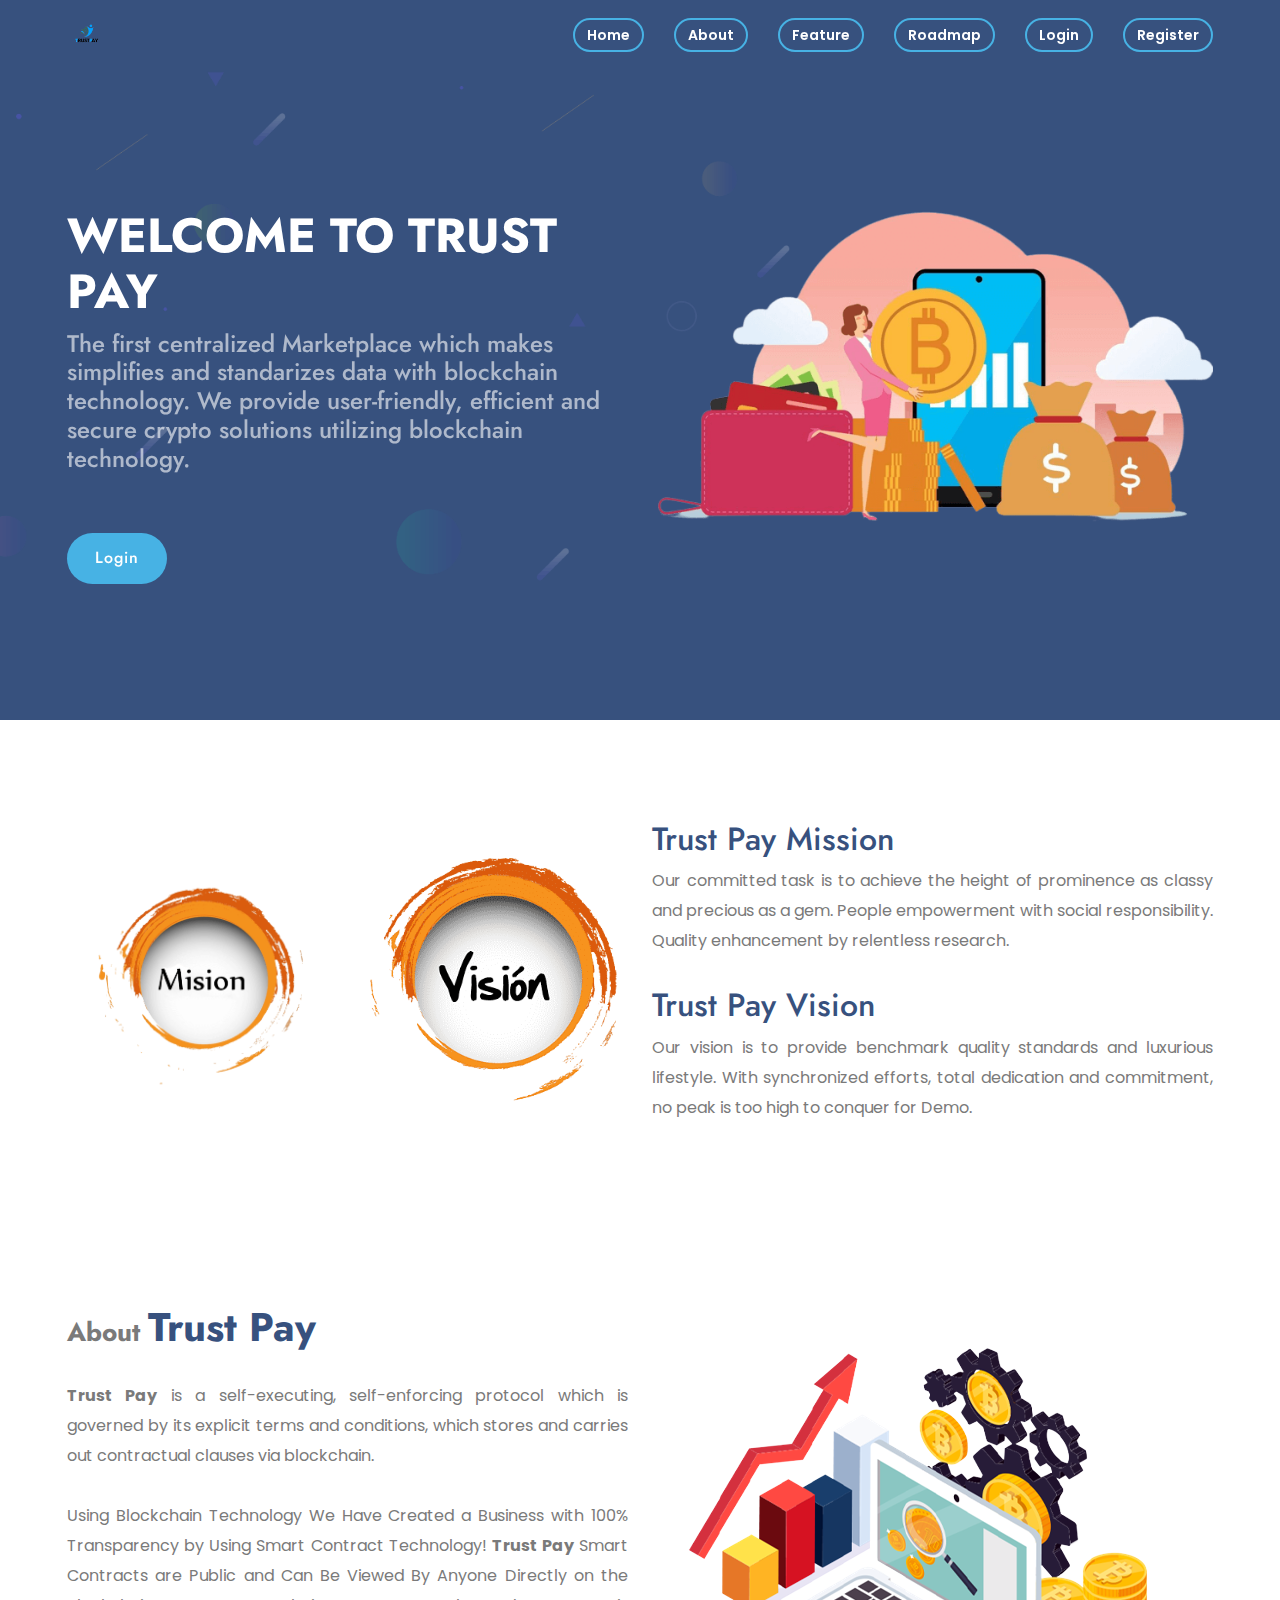
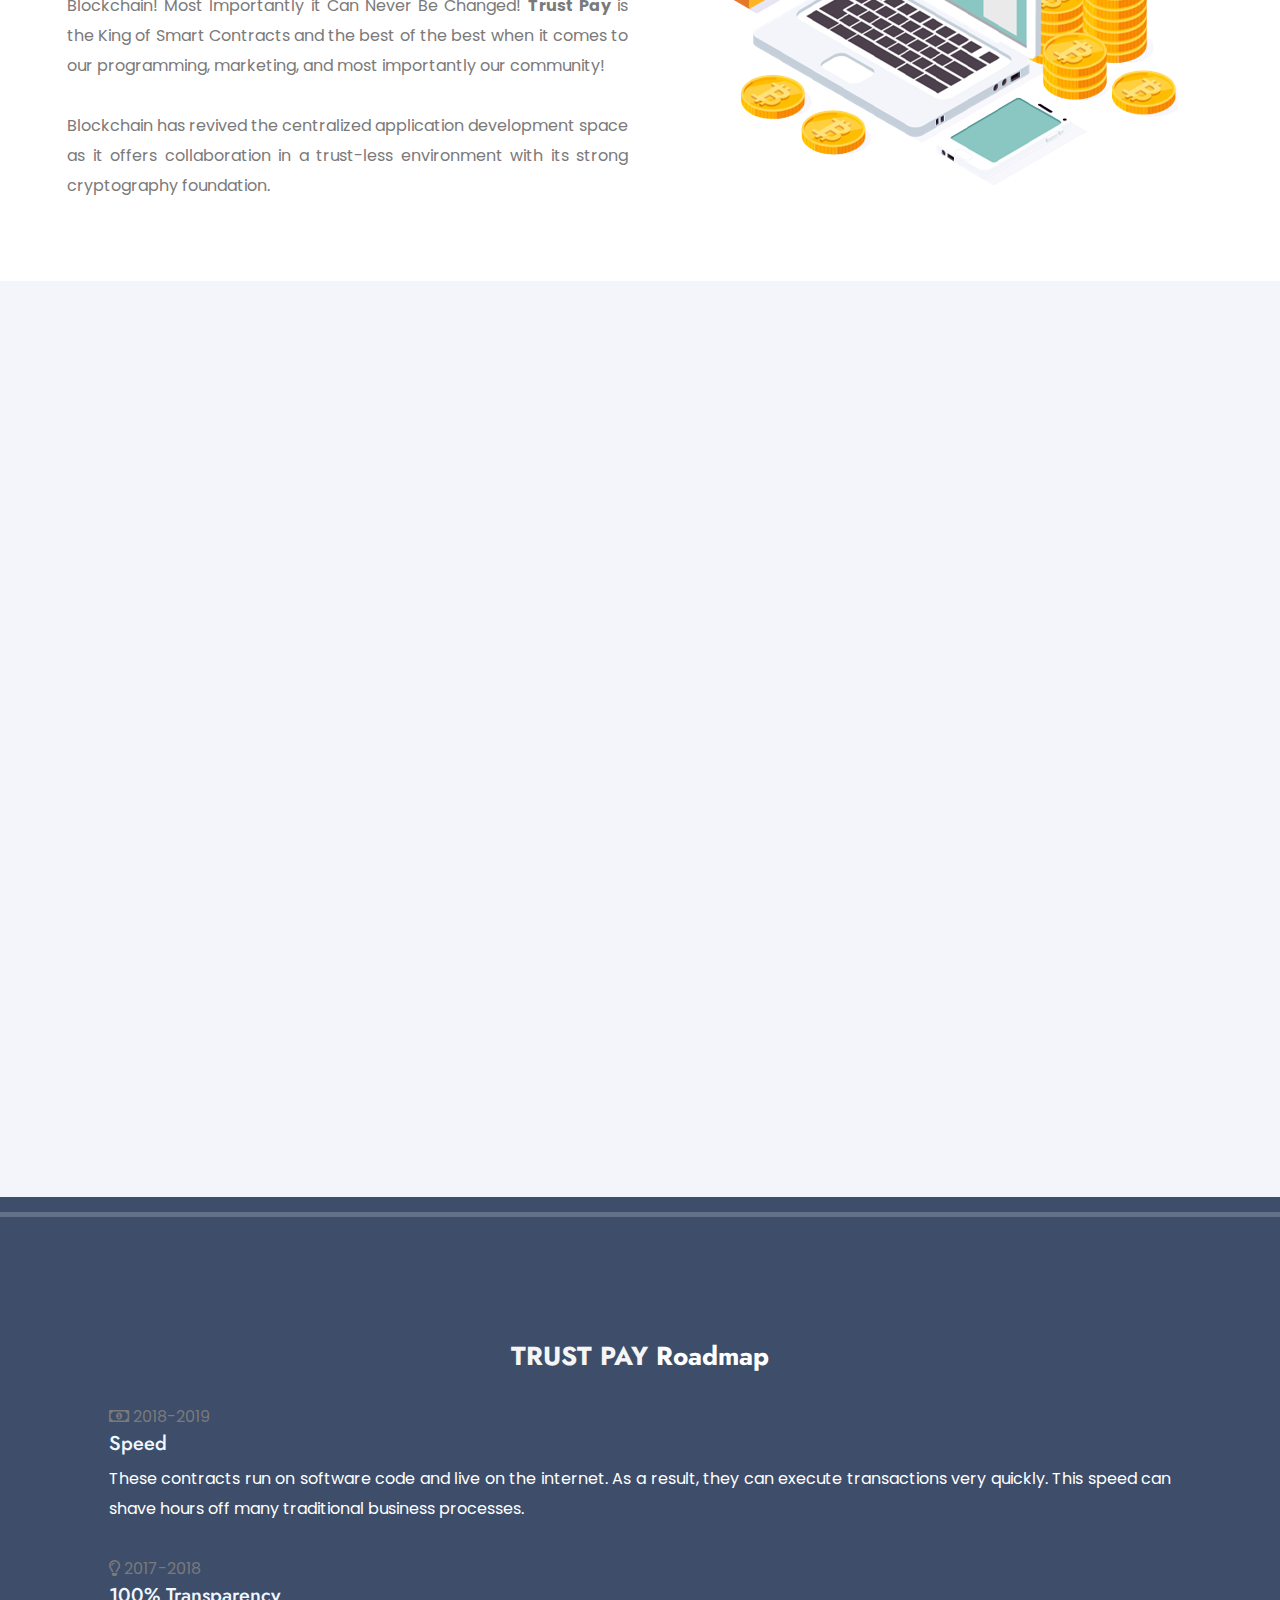
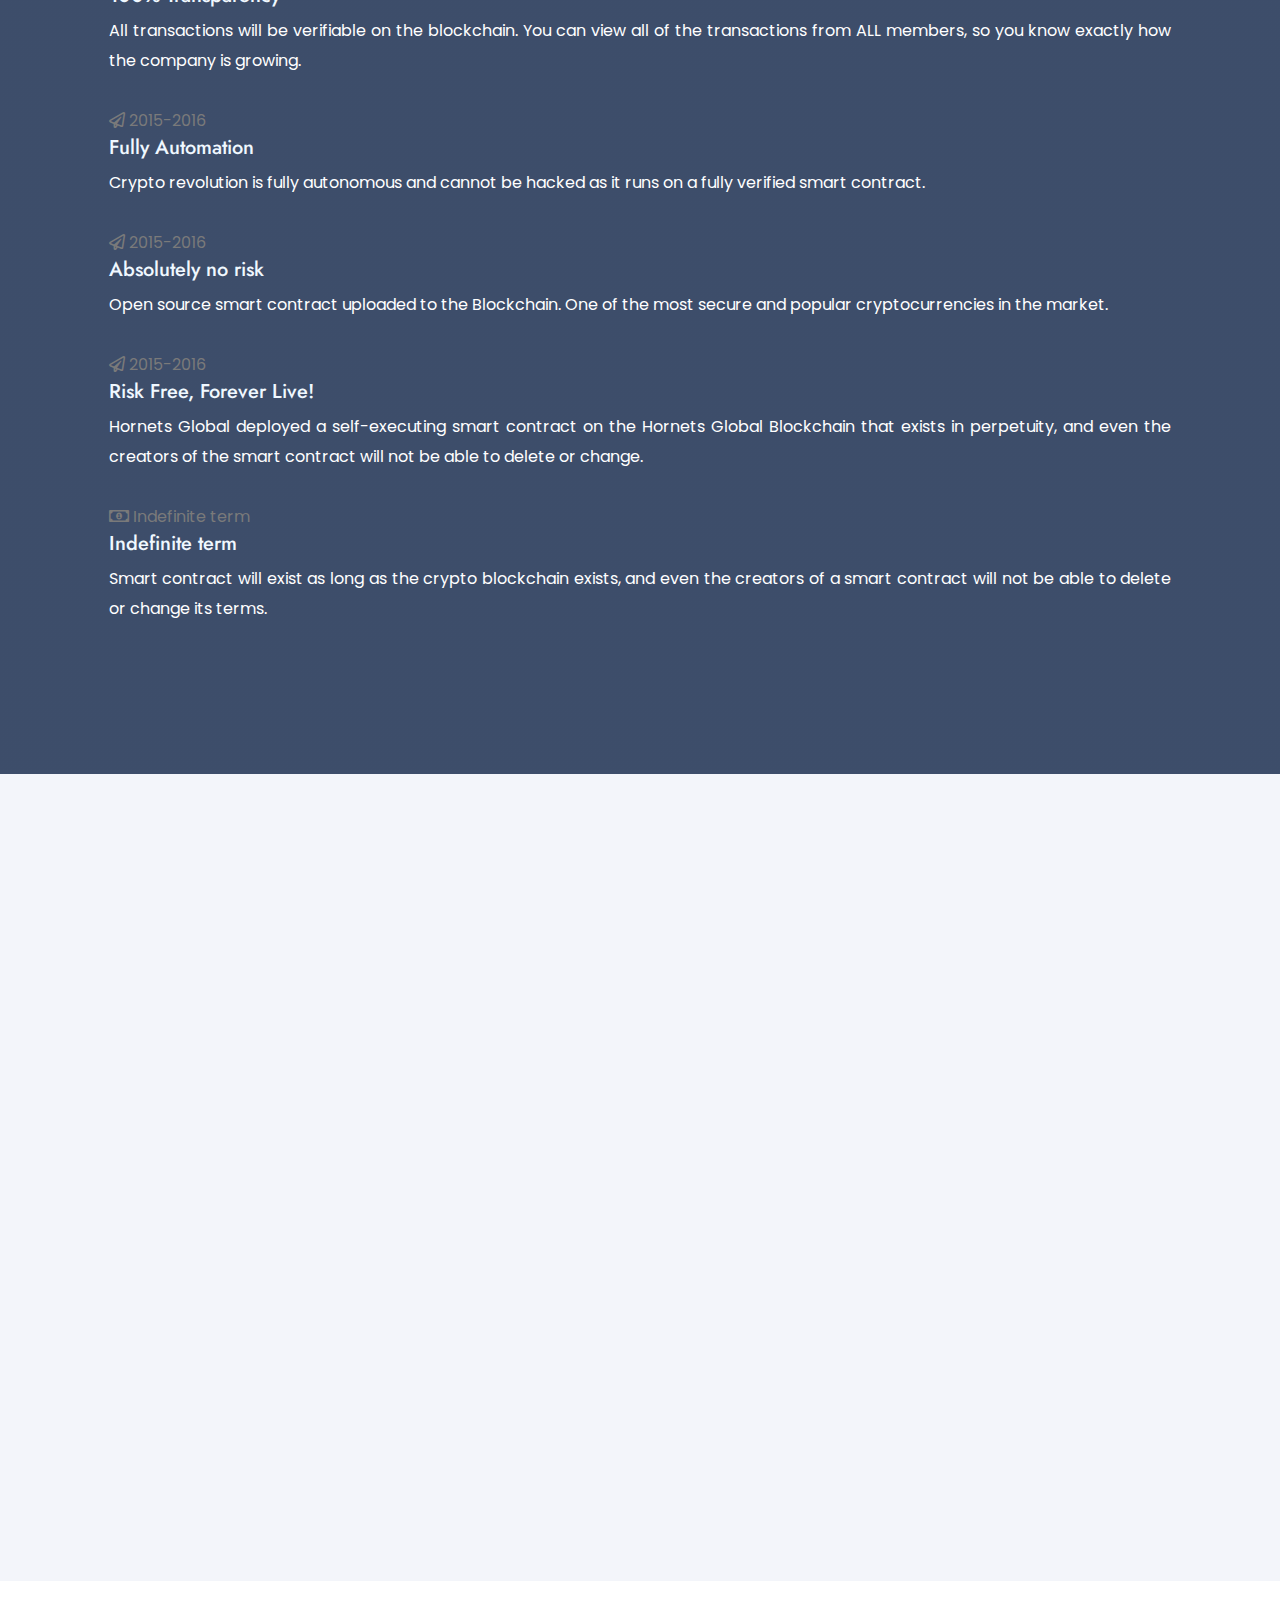
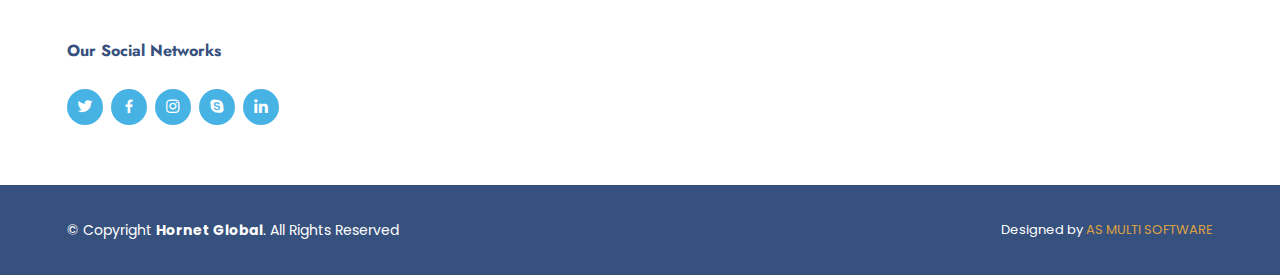
<file: index.html>
<!DOCTYPE html>
<html lang="en">

<head>
  <meta charset="utf-8">
  <meta content="width=device-width, initial-scale=1.0" name="viewport">

  <title>Trust Pay - Index</title>
  <meta content="" name="description">
  <meta content="" name="keywords">

  <!-- Favicons -->
  <link href="assets/img/favicon.png" rel="icon">

  <!-- Google Fonts -->
  <link href="https://fonts.googleapis.com/css?family=Open+Sans:300,300i,400,400i,600,600i,700,700i|Jost:300,300i,400,400i,500,500i,600,600i,700,700i|Poppins:300,300i,400,400i,500,500i,600,600i,700,700i" rel="stylesheet">

  <!-- Vendor CSS Files -->
  <link href="assets/vendor/aos/aos.css" rel="stylesheet">
  <link href="assets/vendor/bootstrap/css/bootstrap.min.css" rel="stylesheet">
  <link href="assets/vendor/bootstrap-icons/bootstrap-icons.css" rel="stylesheet">
  <link href="assets/vendor/boxicons/css/boxicons.min.css" rel="stylesheet">
  <link href="assets/vendor/glightbox/css/glightbox.min.css" rel="stylesheet">
  <link href="assets/vendor/remixicon/remixicon.css" rel="stylesheet">
  <link href="assets/vendor/swiper/swiper-bundle.min.css" rel="stylesheet">

  <!-- Template Main CSS File -->
  <link href="assets/css/style.css" rel="stylesheet">
  <!-- Animation CSS -->
<link rel="stylesheet" href="assets/css/animate.css" >
<!-- Google Font -->
<link href="https://fonts.googleapis.com/css?family=Poppins:100,200,300,400,500,600,700,800,900" rel="stylesheet">
<!-- Font Awesome CSS -->
<link rel="stylesheet" href="assets/css/font-awesome.min.css" >
<!-- ionicons CSS -->
<link rel="stylesheet" href="assets/css/ionicons.min.css">
<!--- owl carousel CSS-->
<link rel="stylesheet" href="assets/owlcarousel/css/owl.carousel.min.css">
<link rel="stylesheet" href="assets/owlcarousel/css/owl.theme.default.min.css">
<!-- Magnific Popup CSS -->
<link rel="stylesheet" href="assets/css/magnific-popup.css">
<link rel="stylesheet" href="assets/css/spop.min.css">
<!-- Style CSS -->
<link rel="stylesheet" href="assets/css/style1.css">
<link rel="stylesheet" href="assets/css/responsive.css">

<link rel='stylesheet' href='https://cdnjs.cloudflare.com/ajax/libs/font-awesome/5.11.2/css/all.min.css'>
<link rel='stylesheet' href='https://demo.themesberg.com/pixel-pro/css/pixel.css'>

<!-- Global site tag (gtag.js) - Google Analytics -->
<script async src="https://www.googletagmanager.com/gtag/js?id=UA-106310707-1"></script>

<style>
    .logo_light{
        height:100px;

    }

    .why-img{
            animation-name: rotate;
    animation-duration: 10s;
    animation-iteration-count: infinite;
    animation-timing-function: linear;
        }

        @keyframes rotate{
    from{ transform: rotate(-360deg); }
    to{ transform: rotate(360deg); }
}
    .why-img-1{
            animation-name: rotat;
    animation-duration: 10s;
    animation-iteration-count: infinite;
    animation-timing-function: linear;
        }

        @keyframes rotat{
    from{ transform: rotate(360deg); }
    to{ transform: rotate(-360deg); }
}

</style>

</head>

<body>
  <!-- ======= Header ======= -->
  <header id="header" class="fixed-top ">
    <div class="container d-flex align-items-center">

      <!--<h1 class="logo me-auto"><a href="index.html">Trust Pay</a></h1>-->
      <!-- Uncomment below if you prefer to use an image logo -->
      <a href="index.html" class="logo me-auto"><img src="assets/img/logo.png" alt="" class="img-fluid"></a>

      <nav id="navbar" class="navbar">
        <ul>
          <li><a class="getstarted scrollto active" href="#hero">Home</a></li>
          <li><a class="getstarted scrollto" href="#about">About</a></li>
          <li><a class="getstarted scrollto" href="#services">Feature</a></li>
          <li><a class="getstarted scrollto" href="#roadmap">Roadmap</a></li>
          <li><a class="getstarted scrollto" href="login.html">Login</a></li>
          <li><a class="getstarted scrollto" href="register.html">Register</a></li>
        </ul>
        <i class="bi bi-list mobile-nav-toggle"></i>
      </nav><!-- .navbar -->

    </div>
  </header><!-- End Header -->

  <!-- ======= Hero Section ======= -->
  <section id="hero" class="d-flex align-items-center">
    <img class="parallax-slider" src="assets/img/banner_bg3.png" style="transform: translate3d(0px, 0px, 0px); position: absolute; top: 0px; left: -414px; height: 653px; width: 1204px; max-width: none;">
    <div class="container">

      <div class="row">
        <div class="col-lg-6 d-flex flex-column pt-4 pt-lg-0 order-2 order-lg-1" data-aos="fade-up" data-aos-delay="200">
          <h1>WELCOME TO TRUST PAY</h1>
          <h2>The first centralized Marketplace which makes simplifies and standarizes data with blockchain technology. We provide user-friendly, 
              efficient and secure crypto solutions utilizing blockchain technology.</h2>
          <div class="d-flex justify-content-center justify-content-lg-start">
            <a href="login.html" class="btn-get-started scrollto">Login</a>
          </div>
        </div>
        <div class="col-lg-6 order-1 order-lg-2 hero-img" data-aos="zoom-in" data-aos-delay="200">
          <img src="assets/img/bann.png" class="img-fluid animated" alt="">
        </div>
      </div>
    </div>

  </section><!-- End Hero -->

  <main id="main">

        <!-- ======= Mission & Vision Section ======= -->
        <section id="mission" class="overview-block-ptb">
          <div class="container">
              <div class="row">
                  <div class="col-lg-6 align-self-center">
                      <div class="row">
                          <div class="col-lg-6 align-self-center">
                              <img src="assets/img/mision.png" class="animation animated zoomIn why-img" data-animation="zoomIn" data-animation-delay="0.2s" style="animation-delay: 0.2s; opacity: 1;" alt="">
                          </div>
                          <div class="col-lg-6 align-self-center">
                              <img src="assets/img/vission.png" class=" animation animated zoomIn why-img-1" data-animation="zoomIn" data-animation-delay="0.2s" style="animation-delay: 0.2s; opacity: 1;" alt="">
                          </div>
                      </div>
                  </div>
                  <div class="col-lg-6 align-self-center">
                      <div class="heading-title left">
                          <!-- <small class="iq-font-green animation" data-animation="fadeInDown" data-animation-delay="0.2s" style="color: #fba700; text-transform: uppercase;">Mission</small> -->
                          <h2 class="iq-tw-6 animation" data-animation="fadeInDown" data-animation-delay="0.4s" style="color: #37517e; ">Trust Pay Mission</h2>
                      </div>
                      <p class="animation" data-animation="fadeInDown" data-animation-delay="0.2s" style="text-align: justify;color: #7a7a7a;">
                          Our committed task is to achieve the height of prominence as classy and precious as a gem. People empowerment with
                          social responsibility. Quality enhancement by relentless research.
                      </p>
                      <div class="heading-title left">
                          <!-- <small class="iq-font-green animation" data-animation="fadeInDown" data-animation-delay="0.2s" style="color: #fba700; text-transform: uppercase;">Vision</small> -->
                          <h2 class="iq-tw-6 animation" data-animation="fadeInDown" data-animation-delay="0.4s" style="color: #37517e; ">Trust Pay Vision</h2>
                      </div>
                      <p class="animation" data-animation="fadeInDown" data-animation-delay="0.2s" style="text-align: justify;color: #7a7a7a;">
                          Our vision is to provide benchmark quality standards and luxurious lifestyle. With synchronized efforts, total
                          dedication and commitment, no peak is too high to conquer for Demo.
                      </p>
                  </div>
              </div>
          </div>
      </section>
      <!-- End Mission & Vision Section -->

    <!-- ======= About Us Section ======= -->
    <section id="about" style="padding:50px">
      <div class="container">
          <div class="row align-items-center">
             
              <div class="col-lg-6 col-md-12 col-sm-12 text_md_center">
                  <div class="title_default_light">
                      <h4 class="animation" data-animation="fadeInUp" data-animation-delay="0.2s" style="text-align: justify;color: #7a7a7a;" #7a7a7a;> About <span style="color:#37517e; font-size:40px">Trust Pay</span></h4>
                      <p class="animation" data-animation="fadeInUp" data-animation-delay="0.4s" style="text-align: justify;color: #7a7a7a;"><b>Trust Pay</b> is a self-executing, self-enforcing protocol which is governed by its explicit terms and conditions, which stores and carries out contractual clauses via blockchain.</p>
                      <p class="animation" data-animation="fadeInUp" data-animation-delay="0.6s" style="text-align: justify;color: #7a7a7a;">Using Blockchain Technology We Have Created a Business with 100% Transparency by Using Smart Contract Technology! <b>Trust Pay</b> Smart Contracts are Public and Can Be Viewed By Anyone Directly on the Blockchain! Most Importantly it Can Never Be Changed! <b>Trust Pay</b> is the King of Smart Contracts and the best of the best when it comes to our programming, marketing, and most importantly our community! </p>
                      <p class="animation" data-animation="fadeInUp" data-animation-delay="0.8s" style="text-align: justify;color: #7a7a7a;">Blockchain has revived the centralized application development space as it offers collaboration in a trust-less environment with its strong cryptography foundation.</p>
                  </div>
  
              </div>
              <div class="col-lg-6 col-md-12 col-sm-12">
                  <div class="text-center res_md_mb_30 res_sm_mb_20">
                      <div class="work-box-robo">
                          <div class="work-box-bg-robo"></div>
                          <img class="animation bounceimg" data-animation="zoomIn" data-animation-delay="0.2s" src="assets/img/about.png" alt="aboutimg6" />
                      </div>
                      <!-- <img class="animation bounceimg" data-animation="zoomIn" data-animation-delay="0.2s" src="web_assets/images/robo-2.png" alt="aboutimg6"/>  -->
                  </div>
              </div>
          </div>
      </div>
  </section><!-- End About Us Section -->

    <!-- ======= Services Section ======= -->
    <section id="services" class="services section-bg" style="padding:50px">
      <div class="container" data-aos="fade-up">

        <div class="section-title">
          <h2>Trust Pay BLOCKCHAIN TECHNOLOGY</h2>
        </div>

        <div class="row">
          <div class="col-lg-4 col-md-6 col-sm-12 d-flex align-items-stretch">
              <div class="bg_white box_wrap text-center box_shadow_none p-2 animation" data-aos="zoom-in" data-aos-delay="100" data-animation="fadeInUp" data-animation-delay="0.2s">
                <div class="icon-box">
                  <div class="icon"><i class="bx bxl-dribbble"></i></div>
                  <img src="assets/img/Wallet.png" alt="Wallet" />
                  <h4 style="color:#37517e; ">Smart Contract</h4>
                  <p style="text-align: justify; color: #7a7a7a;"> Smart Contract work strictly according to the underlying program, without the possibility of subsequently changing the defined execution.</p>
                </div>
              </div>
          </div>

            <div class="col-lg-4 col-md-6 col-sm-12 d-flex align-items-stretch">
                <div class="bg_white box_wrap text-center box_shadow_none p-2 animation" data-aos="zoom-in" data-aos-delay="100">
                  <div class="icon-box">
                    <div class="icon"><i class="bx bxl-dribbble"></i></div>
                    <img src="assets/img/Protection.png" alt="Wallet" />
                    <h4 style="color:#37517e; ">Open Source</h4>
                    <p style="text-align: justify; color: #7a7a7a;"> Smart Contract is a transparent Smart Contract deployed on Blockchain, anyone can view the code, audit & verify the same.</p>
                  </div>
                </div>
            </div>

              <div class="col-lg-4 col-md-6 col-sm-12 d-flex align-items-stretch">
                  <div class="bg_white box_wrap text-center box_shadow_none p-2 animation" data-aos="zoom-in" data-aos-delay="100">
                    <div class="icon-box">
                      <div class="icon"><i class="bx bxl-dribbble"></i></div>
                      <img src="assets/img/Analysis.png" alt="Wallet" />
                      <h4 style="color:#37517e; ">Exceptional Support</h4>
                      <p style="text-align: justify; color: #7a7a7a;"> Support is a price level, where a downtrend can be expected to pause due to a concentration of demand or buying interest.</p>
                    </div>
                  </div>
              </div>

                <div class="col-lg-4 col-md-6 col-sm-12 d-flex align-items-stretch">
                    <div class="bg_white box_wrap text-center box_shadow_none p-2 animation" data-aos="zoom-in" data-aos-delay="100">
                      <div class="icon-box">
                        <div class="icon"><i class="bx bxl-dribbble"></i></div>
                        <img src="assets/img/Project.png" alt="Wallet" />
                        <h4 style="color:#37517e; ">Earnings</h4>
                        <p style="text-align: justify; color: #7a7a7a;"> Earnings are instantly credited to your private wallet as soon a any transaction is confirmed on the blockchain.</p>
                      </div>
                    </div>
                </div>

                  <div class="col-lg-4 col-md-6 col-sm-12 d-flex align-items-stretch">
                      <div class="bg_white box_wrap text-center box_shadow_none p-2 animation" data-aos="zoom-in" data-aos-delay="100">
                        <div class="icon-box">
                          <div class="icon"><i class="bx bxl-dribbble"></i></div>
                          <img src="assets/img/Trading.png" alt="Wallet" />
                          <h4 style="color:#37517e; ">Real-time Stats</h4>
                          <p style="text-align: justify; color: #7a7a7a;"> Real-Time statistics is available to track the growth of your team as well as your earnings.</p>
                        </div>
                      </div>
                  </div>

                    <div class="col-lg-4 col-md-6 col-sm-12 d-flex align-items-stretch">
                        <div class="bg_white box_wrap text-center box_shadow_none p-2 animation" data-aos="zoom-in" data-aos-delay="100">
                          <div class="icon-box">
                            <div class="icon"><i class="bx bxl-dribbble"></i></div>
                            <img src="assets/img/Buy_Sell.png" alt="Wallet" />
                            <h4 style="color:#37517e; ">Impossible to hack</h4>
                            <p style="text-align: justify; color: #7a7a7a;"> Smart contracts are put on immutable ledger called Blockchain, which is impossible to hack.</p>
                          </div>
                        </div>
                    </div>
        </div>

      </div>
    </section><!-- End Services Section -->

    <!-- ======= Roadmap ======= -->
        <section id="roadmap" class="cta">
          <div class="row mt-4">
            <div class="col-md-10 mx-auto">
              <div class="title_default_light text-center">
                <h4 class="animation" data-animation="fadeInUp" data-animation-delay="0.2s"><span style="color:whitesmoke; ">TRUST PAY</span> Roadmap</h4>

            </div>
               <!-- Timeline -->
               <div class="timeline timeline-four">
                  <!-- Timeline Item 1 -->
                  <div class="timeline-item">
                     <div class="icon"></div>
                     <div class="date-content">
                        <div class="date-outer"><span class="date"><i class="far fa-money-bill-alt"></i> <span class="year mt-1">2018-2019</span></span></div>
                     </div>
                     <div class="timeline-content">
                        <h5 class="title" style="color: aliceblue;">Speed</h5>
                        <p style="text-align: justify;">These contracts run on software code and live on the internet. As a result, they can execute transactions very quickly. This speed can shave hours off many traditional business processes.</p>
                     </div>
                  </div>
                  <!-- Timeline Item 2 -->
                  <div class="timeline-item">
                     <div class="icon"></div>
                     <div class="date-content">
                        <div class="date-outer"><span class="date"><i class="far fa-lightbulb"></i> <span class="year mt-1">2017-2018</span></span></div>
                     </div>
                     <div class="timeline-content">
                        <h5 class="title" style="color: aliceblue;">100% Transparency</h5>
                        <p style="text-align: justify;">All transactions will be verifiable on the blockchain. You can view all of the transactions from ALL members, so you know exactly how the company is growing.</p>
                     </div>
                  </div>
                  <!-- Timeline Item 3 -->
                  <div class="timeline-item">
                     <div class="icon"></div>
                     <div class="date-content">
                        <div class="date-outer"><span class="date"><i class="far fa-paper-plane"></i> <span class="year mt-1">2015-2016</span></span></div>
                     </div>
                     <div class="timeline-content">
                        <h5 class="title" style="color: aliceblue;">Fully Automation</h5>
                        <p style="text-align: justify;">Crypto revolution is fully autonomous and cannot be hacked as it runs on a fully verified smart contract.</p>
                     </div>
                  </div>
                  <!-- Timeline Item 4 -->
                  <div class="timeline-item">
                    <div class="icon"></div>
                    <div class="date-content">
                       <div class="date-outer"><span class="date"><i class="far fa-paper-plane"></i> <span class="year mt-1">2015-2016</span></span></div>
                    </div>
                    <div class="timeline-content">
                       <h5 class="title" style="color: aliceblue;">Absolutely no risk</h5>
                       <p style="text-align: justify;">Open source smart contract uploaded to the Blockchain. One of the most secure and popular cryptocurrencies in the market.</p>
                    </div>
                 </div>
                 <!-- Timeline Item 5 -->
                 <div class="timeline-item">
                  <div class="icon"></div>
                  <div class="date-content">
                     <div class="date-outer"><span class="date"><i class="far fa-paper-plane"></i> <span class="year mt-1">2015-2016</span></span></div>
                  </div>
                  <div class="timeline-content">
                     <h5 class="title" style="color: aliceblue;">Risk Free, Forever Live!</h5>
                     <p style="text-align: justify;">Hornets Global deployed a self-executing smart contract on the Hornets Global Blockchain that exists in perpetuity, and even the creators of the smart contract will not be able to delete or change.</p>
                  </div>
               </div>
               <!-- Timeline Item 6 -->
               <div class="timeline-item">
                <div class="icon"></div>
                <div class="date-content">
                   <div class="date-outer"><span class="date"><i class="far fa-money-bill-alt"></i> <span class="year mt-1"></span>Indefinite term</span></div>
                </div>
                <div class="timeline-content">
                   <h5 class="title" style="color: aliceblue;">Indefinite term</h5>
                   <p style="text-align: justify;">Smart contract will exist as long as the crypto blockchain exists, and even the creators of a smart contract will not be able to delete or change its terms.</p>
                </div>
             </div>
               </div>
               <!-- End of Timeline -->
            </div>
         </div>
      </section>
<!-- End Cta Section -->

    <!-- ======= Frequently Asked Questions Section ======= -->
    <section id="faq" class="faq section-bg">
      <div class="container" data-aos="fade-up">

        <div class="section-title">
          <h2>Frequently Asked Questions</h2>
          
        </div>

        <div class="faq-list">
          <ul>
            <li data-aos="fade-up" data-aos-delay="100">
              <i class="bx bx-help-circle icon-help"></i> <a data-bs-toggle="collapse" class="collapse" data-bs-target="#faq-list-1">What is Smart Contract? <i class="bx bx-chevron-down icon-show"></i><i class="bx bx-chevron-up icon-close"></i></a>
              <div id="faq-list-1" class="collapse show" data-bs-parent=".faq-list">
                <p>
                  Smart contracts are simply programs stored on a blockchain that run when predetermined conditions are met.
                </p>
              </div>
            </li>

            <li data-aos="fade-up" data-aos-delay="200">
              <i class="bx bx-help-circle icon-help"></i> <a data-bs-toggle="collapse" data-bs-target="#faq-list-2" class="collapsed">Who manages the platform? <i class="bx bx-chevron-down icon-show"></i><i class="bx bx-chevron-up icon-close"></i></a>
              <div id="faq-list-2" class="collapse" data-bs-parent=".faq-list">
                <p>
                  Trust Pay does not have a Manager, this platform is fully centralized (i.e. it has no leaders or admins).
                </p>
              </div>
            </li>

            <li data-aos="fade-up" data-aos-delay="300">
              <i class="bx bx-help-circle icon-help"></i> <a data-bs-toggle="collapse" data-bs-target="#faq-list-3" class="collapsed">Does Trust Pay act on legal grounds ? <i class="bx bx-chevron-down icon-show"></i><i class="bx bx-chevron-up icon-close"></i></a>
              <div id="faq-list-3" class="collapse" data-bs-parent=".faq-list">
                <p>
                  <b>Trust Pay</b> is the community, the social network, where people, who are willing to help each other voluntarily. Thus, the members of the Hornets Global Community have no financial relationship with the Community itself, but only with each other.
                </p>
              </div>
            </li>

            <li data-aos="fade-up" data-aos-delay="400">
              <i class="bx bx-help-circle icon-help"></i> <a data-bs-toggle="collapse" data-bs-target="#faq-list-4" class="collapsed">What is a smart contract? What are its advantages?  <i class="bx bx-chevron-down icon-show"></i><i class="bx bx-chevron-up icon-close"></i></a>
              <div id="faq-list-4" class="collapse" data-bs-parent=".faq-list">
                <p>
                  Smart contract – the algorithm inside the blockchain cryptocurrencies. In our case that is number one among the those on which it is possible to create smart contract. The main purpose of such contracts is the automation of the relationship, the opportunity to make commitments samospalenie.
                </p>
              </div>
            </li>

            <li data-aos="fade-up" data-aos-delay="500">
              <i class="bx bx-help-circle icon-help"></i> <a data-bs-toggle="collapse" data-bs-target="#faq-list-5" class="collapsed">What is Decentralization? <i class="bx bx-chevron-down icon-show"></i><i class="bx bx-chevron-up icon-close"></i></a>
              <div id="faq-list-5" class="collapse" data-bs-parent=".faq-list">
                <p>
                  It is a system in which there are no admins, there is no single server or system monitoring, project management. The creators of the platform are the same project participants like you.
                </p>
              </div>
            </li>

            <li data-aos="fade-up" data-aos-delay="500">
              <i class="bx bx-help-circle icon-help"></i> <a data-bs-toggle="collapse" data-bs-target="#faq-list-6" class="collapsed">What is needed to participate in the project? <i class="bx bx-chevron-down icon-show"></i><i class="bx bx-chevron-up icon-close"></i></a>
              <div id="faq-list-6" class="collapse" data-bs-parent=".faq-list">
                <p>
                  Enough to have nearly any device with access to the Internet, smartphone, tablet, laptop or simply computer. Installed on the device and recharged crypto wallet. For communication with partners and support project recommend to install Telegram.
                </p>
              </div>
            </li>

          </ul>
        </div>

      </div>
    </section><!-- End Frequently Asked Questions Section -->



  </main><!-- End #main -->

  <!-- ======= Footer ======= -->
  <footer id="footer">
    <div class="footer-top">
      <div class="container">
        <div class="row">

          <div class="col-lg-3 col-md-6 footer-links">
            <h4>Our Social Networks</h4>
            <div class="social-links mt-3">
              <a href="#" class="twitter"><i class="bx bxl-twitter"></i></a>
              <a href="#" class="facebook"><i class="bx bxl-facebook"></i></a>
              <a href="#" class="instagram"><i class="bx bxl-instagram"></i></a>
              <a href="#" class="google-plus"><i class="bx bxl-skype"></i></a>
              <a href="#" class="linkedin"><i class="bx bxl-linkedin"></i></a>
            </div>
          </div>

        </div>
      </div>
    </div>

    <div class="container footer-bottom clearfix">
      <div class="copyright">
        &copy; Copyright <strong><span>Hornet Global</span></strong>. All Rights Reserved
      </div>
      <div class="credits">
        <!-- All the links in the footer should remain intact. -->
        <!-- You can delete the links only if you purchased the pro version. -->
        <!-- Licensing information: https://bootstrapmade.com/license/ -->
        <!-- Purchase the pro version with working PHP/AJAX contact form: https://bootstrapmade.com/arsha-free-bootstrap-html-template-corporate/ -->
        Designed by <a href="asmultisoftware.in">AS MULTI SOFTWARE</a>
      </div>
    </div>
  </footer><!-- End Footer -->

  <div id="preloader"></div>
  <a href="#" class="back-to-top d-flex align-items-center justify-content-center"><i class="bi bi-arrow-up-short"></i></a>

  <!-- Vendor JS Files -->
  <script src="assets/vendor/aos/aos.js"></script>
  <script src="assets/vendor/bootstrap/js/bootstrap.bundle.min.js"></script>
  <script src="assets/vendor/glightbox/js/glightbox.min.js"></script>
  <script src="assets/vendor/isotope-layout/isotope.pkgd.min.js"></script>
  <script src="assets/vendor/swiper/swiper-bundle.min.js"></script>
  <script src="assets/vendor/waypoints/noframework.waypoints.js"></script>
  <script src="assets/vendor/php-email-form/validate.js"></script>

  <!-- Template Main JS File -->
  <script src="assets/js/main.js"></script>

</body>

</html>
</file>
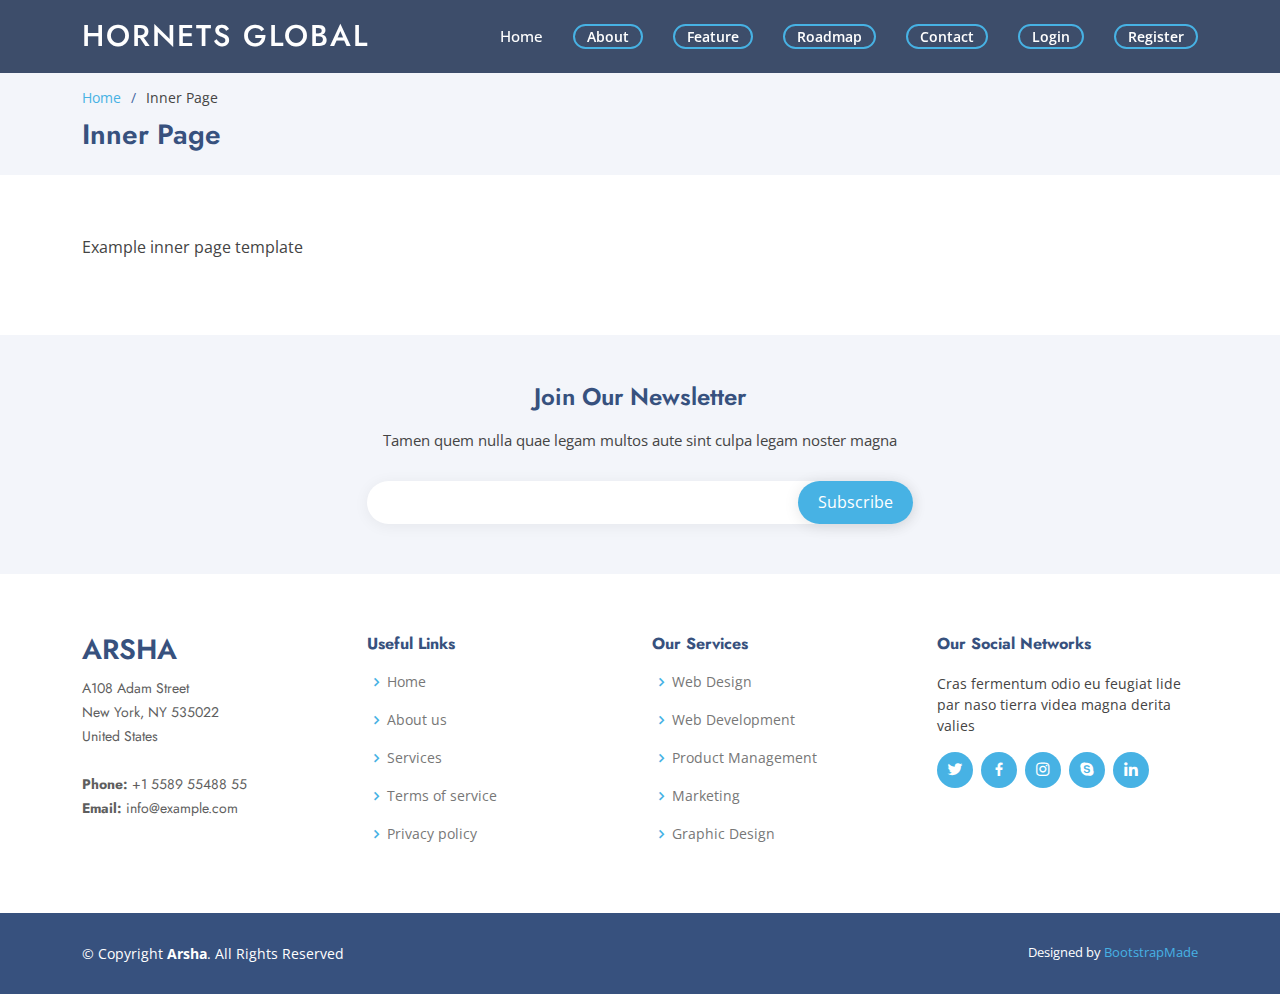
<file: inner-page.html>
<!DOCTYPE html>
<html lang="en">

<head>
  <meta charset="utf-8">
  <meta content="width=device-width, initial-scale=1.0" name="viewport">

  <title>Inner Page - Hornets Global</title>
  <meta content="" name="description">
  <meta content="" name="keywords">

  <!-- Favicons -->
  <link href="assets/img/favicon.png" rel="icon">
  <link href="assets/img/apple-touch-icon.png" rel="apple-touch-icon">

  <!-- Google Fonts -->
  <link href="https://fonts.googleapis.com/css?family=Open+Sans:300,300i,400,400i,600,600i,700,700i|Jost:300,300i,400,400i,500,500i,600,600i,700,700i|Poppins:300,300i,400,400i,500,500i,600,600i,700,700i" rel="stylesheet">

  <!-- Vendor CSS Files -->
  <link href="assets/vendor/aos/aos.css" rel="stylesheet">
  <link href="assets/vendor/bootstrap/css/bootstrap.min.css" rel="stylesheet">
  <link href="assets/vendor/bootstrap-icons/bootstrap-icons.css" rel="stylesheet">
  <link href="assets/vendor/boxicons/css/boxicons.min.css" rel="stylesheet">
  <link href="assets/vendor/glightbox/css/glightbox.min.css" rel="stylesheet">
  <link href="assets/vendor/remixicon/remixicon.css" rel="stylesheet">
  <link href="assets/vendor/swiper/swiper-bundle.min.css" rel="stylesheet">

  <!-- Template Main CSS File -->
  <link href="assets/css/style.css" rel="stylesheet">

</head>

<body>

  <!-- ======= Header ======= -->
  <header id="header" class="fixed-top header-inner-pages">
    <div class="container d-flex align-items-center">

      <h1 class="logo me-auto"><a href="index.html">Hornets Global</a></h1>
      <!-- Uncomment below if you prefer to use an image logo -->
      <!-- <a href="index.html" class="logo me-auto"><img src="assets/img/logo.png" alt="" class="img-fluid"></a>-->

      <nav id="navbar" class="navbar">
        <ul>
          <li><a class="nav-link scrollto " href="index.html">Home</a></li>
          <li><a class="getstarted scrollto" href="#about">About</a></li>
          <li><a class="getstarted scrollto" href="#services">Feature</a></li>
          <li><a class="getstarted scrollto" href="#portfolio">Roadmap</a></li>
          <li><a class="getstarted scrollto" href="#contact">Contact</a></li>
          <li><a class="getstarted scrollto" href="login.html">Login</a></li>
          <li><a class="getstarted scrollto" href="register.html">Register</a></li>
        </ul>
        <i class="bi bi-list mobile-nav-toggle"></i>
      </nav><!-- .navbar -->

    </div>
  </header><!-- End Header -->

  <main id="main">

    <!-- ======= Breadcrumbs ======= -->
    <section id="breadcrumbs" class="breadcrumbs">
      <div class="container">

        <ol>
          <li><a href="index.html">Home</a></li>
          <li>Inner Page</li>
        </ol>
        <h2>Inner Page</h2>

      </div>
    </section><!-- End Breadcrumbs -->

    <section class="inner-page">
      <div class="container">
        <p>
          Example inner page template
        </p>
      </div>
    </section>

  </main><!-- End #main -->

  <!-- ======= Footer ======= -->
  <footer id="footer">

    <div class="footer-newsletter">
      <div class="container">
        <div class="row justify-content-center">
          <div class="col-lg-6">
            <h4>Join Our Newsletter</h4>
            <p>Tamen quem nulla quae legam multos aute sint culpa legam noster magna</p>
            <form action="" method="post">
              <input type="email" name="email"><input type="submit" value="Subscribe">
            </form>
          </div>
        </div>
      </div>
    </div>

    <div class="footer-top">
      <div class="container">
        <div class="row">

          <div class="col-lg-3 col-md-6 footer-contact">
            <h3>Arsha</h3>
            <p>
              A108 Adam Street <br>
              New York, NY 535022<br>
              United States <br><br>
              <strong>Phone:</strong> +1 5589 55488 55<br>
              <strong>Email:</strong> info@example.com<br>
            </p>
          </div>

          <div class="col-lg-3 col-md-6 footer-links">
            <h4>Useful Links</h4>
            <ul>
              <li><i class="bx bx-chevron-right"></i> <a href="#">Home</a></li>
              <li><i class="bx bx-chevron-right"></i> <a href="#">About us</a></li>
              <li><i class="bx bx-chevron-right"></i> <a href="#">Services</a></li>
              <li><i class="bx bx-chevron-right"></i> <a href="#">Terms of service</a></li>
              <li><i class="bx bx-chevron-right"></i> <a href="#">Privacy policy</a></li>
            </ul>
          </div>

          <div class="col-lg-3 col-md-6 footer-links">
            <h4>Our Services</h4>
            <ul>
              <li><i class="bx bx-chevron-right"></i> <a href="#">Web Design</a></li>
              <li><i class="bx bx-chevron-right"></i> <a href="#">Web Development</a></li>
              <li><i class="bx bx-chevron-right"></i> <a href="#">Product Management</a></li>
              <li><i class="bx bx-chevron-right"></i> <a href="#">Marketing</a></li>
              <li><i class="bx bx-chevron-right"></i> <a href="#">Graphic Design</a></li>
            </ul>
          </div>

          <div class="col-lg-3 col-md-6 footer-links">
            <h4>Our Social Networks</h4>
            <p>Cras fermentum odio eu feugiat lide par naso tierra videa magna derita valies</p>
            <div class="social-links mt-3">
              <a href="#" class="twitter"><i class="bx bxl-twitter"></i></a>
              <a href="#" class="facebook"><i class="bx bxl-facebook"></i></a>
              <a href="#" class="instagram"><i class="bx bxl-instagram"></i></a>
              <a href="#" class="google-plus"><i class="bx bxl-skype"></i></a>
              <a href="#" class="linkedin"><i class="bx bxl-linkedin"></i></a>
            </div>
          </div>

        </div>
      </div>
    </div>

    <div class="container footer-bottom clearfix">
      <div class="copyright">
        &copy; Copyright <strong><span>Arsha</span></strong>. All Rights Reserved
      </div>
      <div class="credits">
        <!-- All the links in the footer should remain intact. -->
        <!-- You can delete the links only if you purchased the pro version. -->
        <!-- Licensing information: https://bootstrapmade.com/license/ -->
        <!-- Purchase the pro version with working PHP/AJAX contact form: https://bootstrapmade.com/arsha-free-bootstrap-html-template-corporate/ -->
        Designed by <a href="https://bootstrapmade.com/">BootstrapMade</a>
      </div>
    </div>
  </footer><!-- End Footer -->

  <div id="preloader"></div>
  <a href="#" class="back-to-top d-flex align-items-center justify-content-center"><i class="bi bi-arrow-up-short"></i></a>

  <!-- Vendor JS Files -->
  <script src="assets/vendor/aos/aos.js"></script>
  <script src="assets/vendor/bootstrap/js/bootstrap.bundle.min.js"></script>
  <script src="assets/vendor/glightbox/js/glightbox.min.js"></script>
  <script src="assets/vendor/isotope-layout/isotope.pkgd.min.js"></script>
  <script src="assets/vendor/swiper/swiper-bundle.min.js"></script>
  <script src="assets/vendor/waypoints/noframework.waypoints.js"></script>
  <script src="assets/vendor/php-email-form/validate.js"></script>

  <!-- Template Main JS File -->
  <script src="assets/js/main.js"></script>

</body>

</html>
</file>
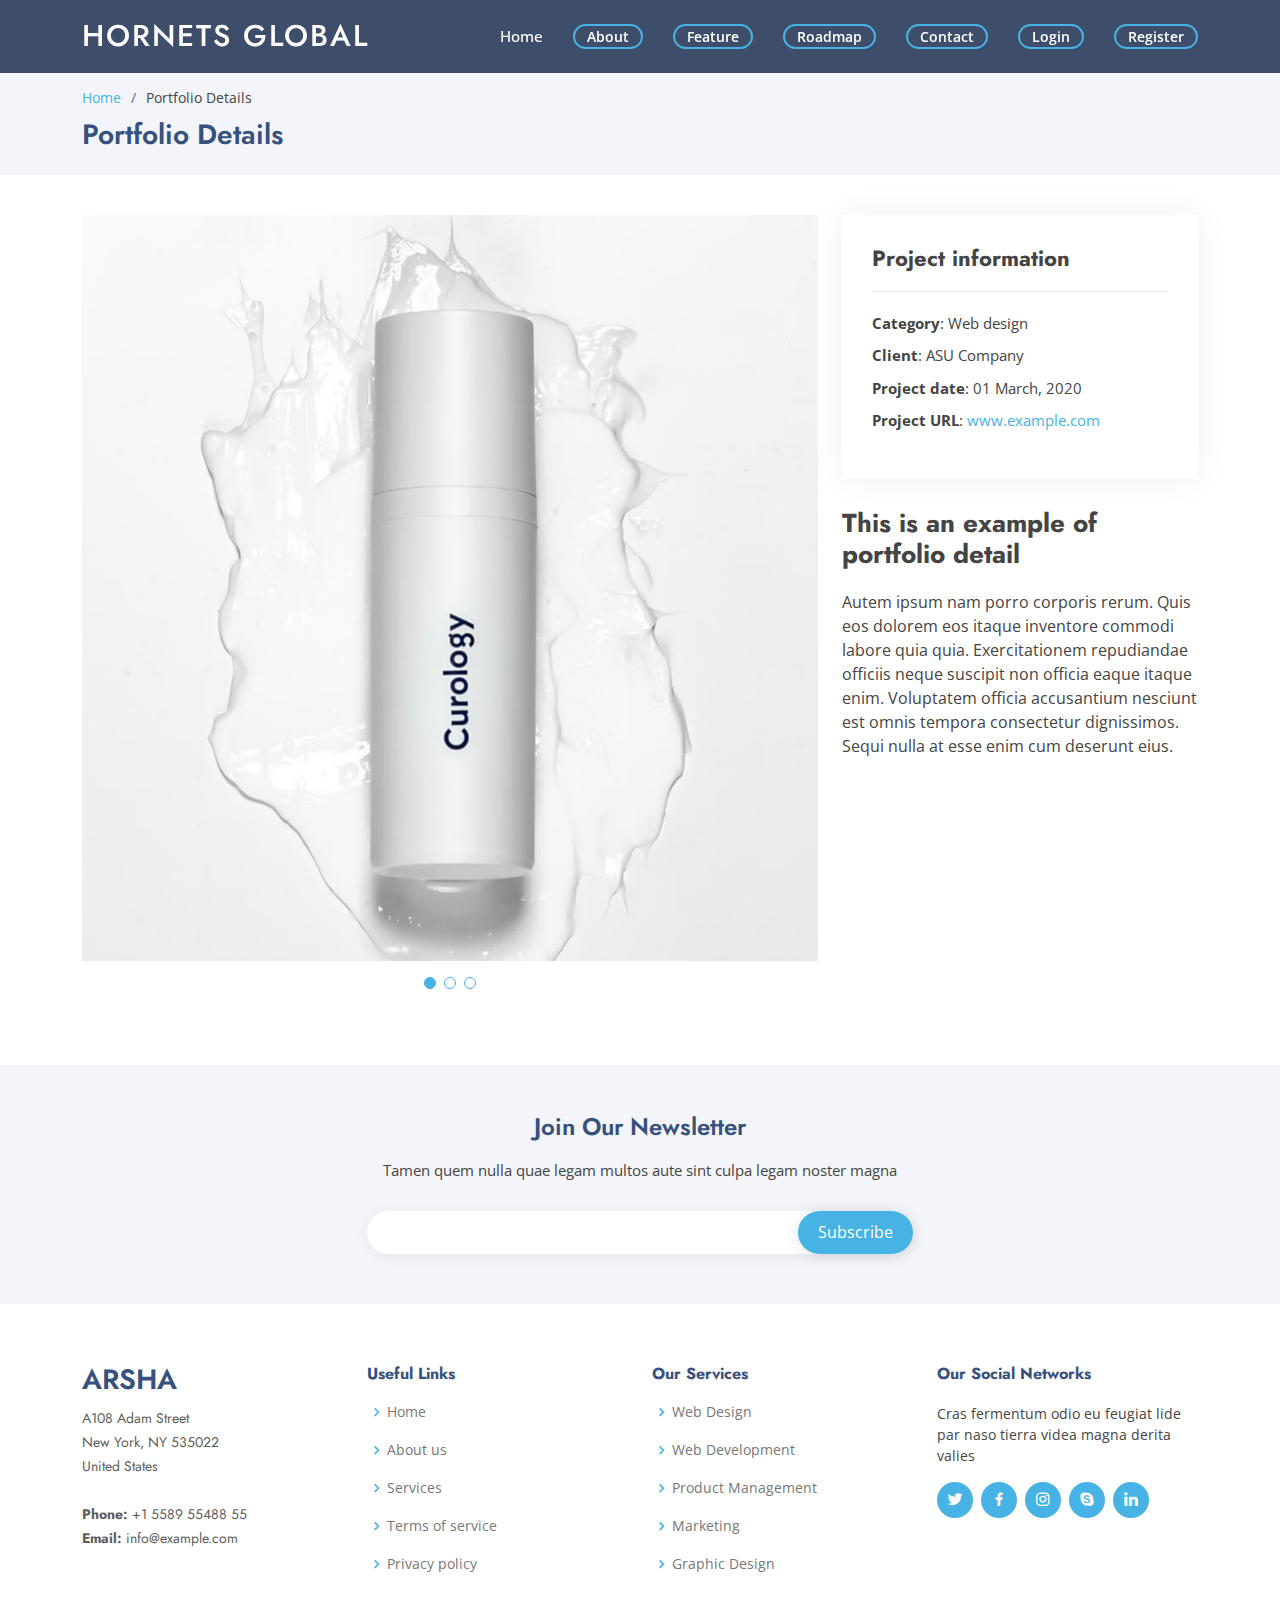
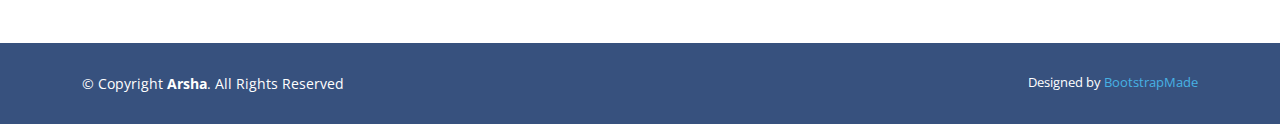
<file: portfolio-details.html>
<!DOCTYPE html>
<html lang="en">

<head>
  <meta charset="utf-8">
  <meta content="width=device-width, initial-scale=1.0" name="viewport">

  <title>Portfolio Details - Hornets Global</title>
  <meta content="" name="description">
  <meta content="" name="keywords">

  <!-- Favicons -->
  <link href="assets/img/favicon.png" rel="icon">
  <link href="assets/img/apple-touch-icon.png" rel="apple-touch-icon">

  <!-- Google Fonts -->
  <link href="https://fonts.googleapis.com/css?family=Open+Sans:300,300i,400,400i,600,600i,700,700i|Jost:300,300i,400,400i,500,500i,600,600i,700,700i|Poppins:300,300i,400,400i,500,500i,600,600i,700,700i" rel="stylesheet">

  <!-- Vendor CSS Files -->
  <link href="assets/vendor/aos/aos.css" rel="stylesheet">
  <link href="assets/vendor/bootstrap/css/bootstrap.min.css" rel="stylesheet">
  <link href="assets/vendor/bootstrap-icons/bootstrap-icons.css" rel="stylesheet">
  <link href="assets/vendor/boxicons/css/boxicons.min.css" rel="stylesheet">
  <link href="assets/vendor/glightbox/css/glightbox.min.css" rel="stylesheet">
  <link href="assets/vendor/remixicon/remixicon.css" rel="stylesheet">
  <link href="assets/vendor/swiper/swiper-bundle.min.css" rel="stylesheet">

  <!-- Template Main CSS File -->
  <link href="assets/css/style.css" rel="stylesheet">

</head>

<body>

  <!-- ======= Header ======= -->
  <header id="header" class="fixed-top header-inner-pages">
    <div class="container d-flex align-items-center">

      <h1 class="logo me-auto"><a href="index.html">Hornets Global</a></h1>
      <!-- Uncomment below if you prefer to use an image logo -->
      <!-- <a href="index.html" class="logo me-auto"><img src="assets/img/logo.png" alt="" class="img-fluid"></a>-->

      <nav id="navbar" class="navbar">
        <ul>
          <li><a class="nav-link scrollto " href="index.html">Home</a></li>
          <li><a class="getstarted scrollto" href="#about">About</a></li>
          <li><a class="getstarted scrollto" href="#services">Feature</a></li>
          <li><a class="getstarted scrollto" href="#portfolio">Roadmap</a></li>
          <li><a class="getstarted scrollto" href="#contact">Contact</a></li>
          <li><a class="getstarted scrollto" href="login.html">Login</a></li>
          <li><a class="getstarted scrollto" href="register.html">Register</a></li>
        </ul>
        <i class="bi bi-list mobile-nav-toggle"></i>
      </nav><!-- .navbar -->

    </div>
  </header><!-- End Header -->

  <main id="main">

    <!-- ======= Breadcrumbs ======= -->
    <section id="breadcrumbs" class="breadcrumbs">
      <div class="container">

        <ol>
          <li><a href="index.html">Home</a></li>
          <li>Portfolio Details</li>
        </ol>
        <h2>Portfolio Details</h2>

      </div>
    </section><!-- End Breadcrumbs -->

    <!-- ======= Portfolio Details Section ======= -->
    <section id="portfolio-details" class="portfolio-details">
      <div class="container">

        <div class="row gy-4">

          <div class="col-lg-8">
            <div class="portfolio-details-slider swiper">
              <div class="swiper-wrapper align-items-center">

                <div class="swiper-slide">
                  <img src="assets/img/portfolio/portfolio-1.jpg" alt="">
                </div>

                <div class="swiper-slide">
                  <img src="assets/img/portfolio/portfolio-2.jpg" alt="">
                </div>

                <div class="swiper-slide">
                  <img src="assets/img/portfolio/portfolio-3.jpg" alt="">
                </div>

              </div>
              <div class="swiper-pagination"></div>
            </div>
          </div>

          <div class="col-lg-4">
            <div class="portfolio-info">
              <h3>Project information</h3>
              <ul>
                <li><strong>Category</strong>: Web design</li>
                <li><strong>Client</strong>: ASU Company</li>
                <li><strong>Project date</strong>: 01 March, 2020</li>
                <li><strong>Project URL</strong>: <a href="#">www.example.com</a></li>
              </ul>
            </div>
            <div class="portfolio-description">
              <h2>This is an example of portfolio detail</h2>
              <p>
                Autem ipsum nam porro corporis rerum. Quis eos dolorem eos itaque inventore commodi labore quia quia. Exercitationem repudiandae officiis neque suscipit non officia eaque itaque enim. Voluptatem officia accusantium nesciunt est omnis tempora consectetur dignissimos. Sequi nulla at esse enim cum deserunt eius.
              </p>
            </div>
          </div>

        </div>

      </div>
    </section><!-- End Portfolio Details Section -->

  </main><!-- End #main -->

  <!-- ======= Footer ======= -->
  <footer id="footer">

    <div class="footer-newsletter">
      <div class="container">
        <div class="row justify-content-center">
          <div class="col-lg-6">
            <h4>Join Our Newsletter</h4>
            <p>Tamen quem nulla quae legam multos aute sint culpa legam noster magna</p>
            <form action="" method="post">
              <input type="email" name="email"><input type="submit" value="Subscribe">
            </form>
          </div>
        </div>
      </div>
    </div>

    <div class="footer-top">
      <div class="container">
        <div class="row">

          <div class="col-lg-3 col-md-6 footer-contact">
            <h3>Arsha</h3>
            <p>
              A108 Adam Street <br>
              New York, NY 535022<br>
              United States <br><br>
              <strong>Phone:</strong> +1 5589 55488 55<br>
              <strong>Email:</strong> info@example.com<br>
            </p>
          </div>

          <div class="col-lg-3 col-md-6 footer-links">
            <h4>Useful Links</h4>
            <ul>
              <li><i class="bx bx-chevron-right"></i> <a href="#">Home</a></li>
              <li><i class="bx bx-chevron-right"></i> <a href="#">About us</a></li>
              <li><i class="bx bx-chevron-right"></i> <a href="#">Services</a></li>
              <li><i class="bx bx-chevron-right"></i> <a href="#">Terms of service</a></li>
              <li><i class="bx bx-chevron-right"></i> <a href="#">Privacy policy</a></li>
            </ul>
          </div>

          <div class="col-lg-3 col-md-6 footer-links">
            <h4>Our Services</h4>
            <ul>
              <li><i class="bx bx-chevron-right"></i> <a href="#">Web Design</a></li>
              <li><i class="bx bx-chevron-right"></i> <a href="#">Web Development</a></li>
              <li><i class="bx bx-chevron-right"></i> <a href="#">Product Management</a></li>
              <li><i class="bx bx-chevron-right"></i> <a href="#">Marketing</a></li>
              <li><i class="bx bx-chevron-right"></i> <a href="#">Graphic Design</a></li>
            </ul>
          </div>

          <div class="col-lg-3 col-md-6 footer-links">
            <h4>Our Social Networks</h4>
            <p>Cras fermentum odio eu feugiat lide par naso tierra videa magna derita valies</p>
            <div class="social-links mt-3">
              <a href="#" class="twitter"><i class="bx bxl-twitter"></i></a>
              <a href="#" class="facebook"><i class="bx bxl-facebook"></i></a>
              <a href="#" class="instagram"><i class="bx bxl-instagram"></i></a>
              <a href="#" class="google-plus"><i class="bx bxl-skype"></i></a>
              <a href="#" class="linkedin"><i class="bx bxl-linkedin"></i></a>
            </div>
          </div>

        </div>
      </div>
    </div>

    <div class="container footer-bottom clearfix">
      <div class="copyright">
        &copy; Copyright <strong><span>Arsha</span></strong>. All Rights Reserved
      </div>
      <div class="credits">
        <!-- All the links in the footer should remain intact. -->
        <!-- You can delete the links only if you purchased the pro version. -->
        <!-- Licensing information: https://bootstrapmade.com/license/ -->
        <!-- Purchase the pro version with working PHP/AJAX contact form: https://bootstrapmade.com/arsha-free-bootstrap-html-template-corporate/ -->
        Designed by <a href="https://bootstrapmade.com/">BootstrapMade</a>
      </div>
    </div>
  </footer><!-- End Footer -->

  <div id="preloader"></div>
  <a href="#" class="back-to-top d-flex align-items-center justify-content-center"><i class="bi bi-arrow-up-short"></i></a>

  <!-- Vendor JS Files -->
  <script src="assets/vendor/aos/aos.js"></script>
  <script src="assets/vendor/bootstrap/js/bootstrap.bundle.min.js"></script>
  <script src="assets/vendor/glightbox/js/glightbox.min.js"></script>
  <script src="assets/vendor/isotope-layout/isotope.pkgd.min.js"></script>
  <script src="assets/vendor/swiper/swiper-bundle.min.js"></script>
  <script src="assets/vendor/waypoints/noframework.waypoints.js"></script>
  <script src="assets/vendor/php-email-form/validate.js"></script>

  <!-- Template Main JS File -->
  <script src="assets/js/main.js"></script>

</body>

</html>
</file>
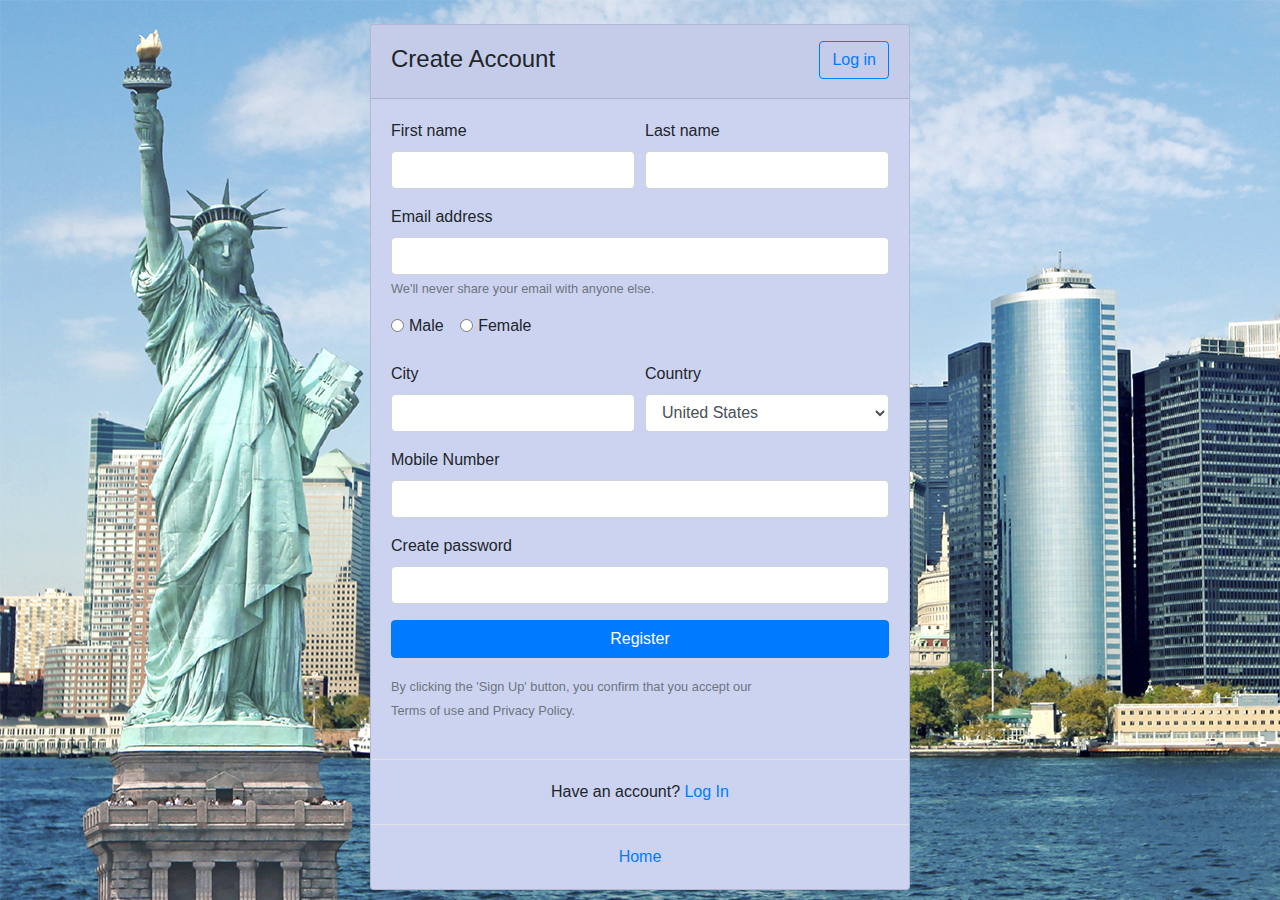
<file: register.html>
<!DOCTYPE html>
<html lang="en">
    <head>
        <title>Global Hornet - Register Form </title>
        <meta charset="UTF-8">
        <meta name="viewport" content="width=device-width, initial-scale=1.0">
        <!-- External CSS libraries -->
        <link href="//maxcdn.bootstrapcdn.com/bootstrap/4.0.0/css/bootstrap.min.css" rel="stylesheet" id="bootstrap-css">
        <script src="//maxcdn.bootstrapcdn.com/bootstrap/4.0.0/js/bootstrap.min.js"></script>
        <script src="//cdnjs.cloudflare.com/ajax/libs/jquery/3.2.1/jquery.min.js"></script>
        <!-- Favicon icon -->
        <link rel="shortcut icon" href="assets/img/favicon.png" type="image/x-icon">
        <!-- Custom Stylesheet -->
        <link rel="stylesheet" href="https://use.fontawesome.com/releases/v5.0.8/css/all.css">

    </head>

<body style="background-image: url('assets/img/Travel_Spotlight_USA_02.jpg')" height="100px" width="100px">
    <div class="container">
        <br>  
        <div class="row justify-content-center">
        <div class="col-md-6">
        <div class="card" style="background-color: #ccd3f1;">
        <header class="card-header">
            <a href="login.html" class="float-right btn btn-outline-primary mt-1">Log in</a>
            <h4 class="card-title mt-2">Create Account</h4>
        </header>
        <article class="card-body">
        <form>
            <div class="form-row">
                <div class="col form-group">
                    <label>First name </label>   
                      <input type="text" class="form-control" placeholder="">
                </div> <!-- form-group end.// -->
                <div class="col form-group">
                    <label>Last name</label>
                      <input type="text" class="form-control" placeholder=" ">
                </div> <!-- form-group end.// -->
            </div> <!-- form-row end.// -->
            <div class="form-group">
                <label>Email address</label>
                <input type="email" class="form-control" placeholder="">
                <small class="form-text text-muted">We'll never share your email with anyone else.</small>
            </div> <!-- form-group end.// -->
            <div class="form-group">
                    <label class="form-check form-check-inline">
                  <input class="form-check-input" type="radio" name="gender" value="option1">
                  <span class="form-check-label"> Male </span>
                </label>
                <label class="form-check form-check-inline">
                  <input class="form-check-input" type="radio" name="gender" value="option2">
                  <span class="form-check-label"> Female</span>
                </label>
            </div> <!-- form-group end.// -->
            <div class="form-row">
                <div class="form-group col-md-6">
                  <label>City</label>
                  <input type="text" class="form-control">
                </div> <!-- form-group end.// -->
                <div class="form-group col-md-6">
                  <label>Country</label>
                  <select id="inputState" class="form-control">
                    <option> Choose...</option>
                      <option>Uzbekistan</option>
                      <option>Russia</option>
                      <option selected="">United States</option>
                      <option>India</option>
                      <option>Afganistan</option>
                  </select>
                </div> <!-- form-group end.// -->
            </div> <!-- form-row.// -->
            <div class="form-group">
                <label>Mobile Number</label>
                <input class="form-control" type="text">
            </div>
            <div class="form-group">
                <label>Create password</label>
                <input class="form-control" type="password">
            </div> <!-- form-group end.// -->  
            <div class="form-group">
                <button type="submit" class="btn btn-primary btn-block"> Register  </button>
            </div> <!-- form-group// -->      
            <small class="text-muted">By clicking the 'Sign Up' button, you confirm that you accept our <br> Terms of use and Privacy Policy.</small>                                          
        </form>
        <div class="col-lg-3 col-md-6 footer-links">
            <div class="social-links mt-3">
              <a href="#" class="twitter"><i class="bx bxl-twitter"></i></a>
              <a href="#" class="facebook"><i class="bx bxl-facebook"></i></a>
              <a href="#" class="instagram"><i class="bx bxl-instagram"></i></a>
              <a href="#" class="google-plus"><i class="bx bxl-skype"></i></a>
              <a href="#" class="linkedin"><i class="bx bxl-linkedin"></i></a>
            </div>
          </div>
        </article> <!-- card-body end .// -->
        <div class="border-top card-body text-center">Have an account? <a href="login.html">Log In</a></div>
        <a href="index.html" class="border-top card-body text-center">Home<br> </a>
        </div> <!-- card.// -->
        </div> <!-- col.//-->
        
        </div> <!-- row.//-->
        
        
        </div> 
        <!--container end.//-->

</body>

</html>
</file>
<file: assets/css/style1.css>
body {
	background: #ffffff none repeat scroll 0 0;
    color: #7a7a7a;
    font-family: 'Poppins', sans-serif;
    font-size: 16px;
    font-weight: 400;
    line-height: 30px;
}
html,
body { 
	height: 100%;
}
h1,
h2,
h3,
h4,
h5,
h6 {
	color: #5957cd;
}
p {
	color:#7a7a7a;
	margin-bottom:30px;
}
a {
	color: #dca044;
	text-decoration: none;
	-webkit-transition: all 0.5s ease;
	transition: all .5s ease;
}
a:hover {
	color: #ff69c9;
	text-decoration: none;
	transition: all .5s ease;
}
a:focus {
	outline: none;
	text-decoration: none;
}
img {
	max-width: 100%;
}
ul,
li {
	margin: 0;
	padding: 0;
}
::-webkit-input-placeholder {
	color: #7a7a7a;
	font-weight: 400;
	font-family: 'Poppins', sans-serif;
}
:-moz-placeholder {
	color: #7a7a7a;
	font-weight: 400;
	font-family: 'Poppins', sans-serif;
}
::-moz-placeholder {
	color: #7a7a7a;
	font-weight: 400;
	font-family: 'Poppins', sans-serif;
}
:-ms-input-placeholder {
	color: #7a7a7a;
	font-weight: 400;
	font-family: 'Poppins', sans-serif;
}
.form-control:focus {
	box-shadow: none;
}
fieldset {
	border: 0 none;
	margin: 0 auto;
	padding: 0;
}
section {
	padding: 100px 0;
	position:relative;
}
.no-padding { 
	padding: 0
}
section.small_pt {
	padding-top: 50px;
}
section.small_pb {
	padding-bottom: 50px;
}
.lg_pt_20 {
	padding-top: 20px;
}
.lg_pt_30 {
	padding-top: 30px;
}
.lg_pt_40 {
	padding-top: 40px;
}
.lg_pt_50 {
	padding-top: 50px;
}
.lg_pb_20 {
	padding-bottom: 20px;
}
.lg_pb_30 {
	padding-bottom: 30px;
}
.lg_pb_40 {
	padding-bottom: 40px;
}
.lg_pb_50 {
	padding-bottom: 50px;
}
.list_none li {
	list-style:none;
}
input {
	border: 0;
	padding: 10px 20px;
	width: 100%;
}
button {
	/*background-image: -webkit-linear-gradient(left, #ff67cb 0%,#ffcc67 99%);
	background-image: linear-gradient(to right, #ff67cb 0%,#ffcc67 99%);*/
	background: transparent !important;
	border: 1px solid #fff !important;
	border-radius: 40px;
	color: #ffffff;
	cursor: pointer;
	padding: 10px 20px;
	text-transform: uppercase;
	transition: all 0.5s ease 0s;
}
button:hover {
	color:#fff;
}
button:focus {
	outline:none;
}
.overflow_hide {
	overflow: hidden;
}
.title_default_light h4, 
.title_default_dark h4{
	font-size: 26px;
	font-weight: bold;
	margin-bottom: 30px;
	text-transform: capitalize;
}
.title_default_light h4,
.title_default_light p {
	color:#fff;
}
.title_blue_dark h4{
	color: #0043bb;
	font-size: 26px;
	font-weight: bold;
	margin-bottom: 30px;
}
.title_dark h4 {
	color: #0c0e27;
	font-size: 26px;
	font-weight: bold;
	margin-bottom: 30px;
}
.title_purple_dark h4 {
	color: #6000b5;
	font-size: 26px;
	font-weight: bold;
	margin-bottom: 20px;
}
.title_cyan_dark h4 {
	color: #0e082c;
	font-size: 26px;
	font-weight: bold;
	margin-bottom: 20px;
}
.title_border h4 {
	padding-bottom: 15px;
	position: relative;
}
.title_blue_dark.title_border h4::before {
	background-color: #0043bb;
}
.title_cyan_dark.title_border h4::before {
	background-color: #280e3b;
}
.title_purple_dark.title_border h4::before {
	background-color: #0e082c;
}
.title_dark.title_border h4::before {
	background-color: #0c0e27;
}
.title_border h4::before {
	background-color: #5957cd;
	bottom: 0;
	content: "";
	height: 2px;
	left: 0;
	position: absolute;
	right: 0;
	width: 80px;
}
.title_border.text-center h4::before {
	margin:0 auto;
}
.title_default_light.title_border h4::before {
	background-color: #fff;
}
.divider {
	clear:both;
	display:block;
	height:20px;
}
.background_bg {
	background-attachment: fixed;
	background-position: center center;
	background-repeat: no-repeat;
	background-size: cover;
}
.transparent_bg {
	background-color: rgba(0, 0, 0, 0) !important;
}
.box_shadow_none {
	box-shadow: none !important;
}
.bg_light {
	background-color: #f7fafc;
}
.bg_blue_dark {
	background-color :#0b267d;
}
.bg_light_dark {
	background-color: #121833;
}
.bg_light_dark_blue {
	background-color: #161d3e;
}

.bg_black{
	background:#000; 
}
.bg_grey{
	
	border: 1px solid #3c352cad;
	background-color: #16181d;
	border-radius: 10px;
}
.bg_gold{
	background:#bd8439 !important; 
	color: #fff;
}
.bg_black-shade{
    background: #000;
    padding: 10px 0;
    border-radius: 10px;
    border: 1px solid #633800;
    box-shadow: 0 1px 15px #67450c;
}
.bg_black_dark,
.v_dark {
	background-color :#0c0e27;
}
.blue_light_bg,
.v_blue_pro {
	background-color: #5957cd;
}
.light_blue_dark_bg {
	background-color: #4a49bf;
}
.blue_lightdark_bg {
	background-color: #4241b8;
}
.bg_gray {
	background-color: #f1f1f1;
}
.bg_gray2 {
	background-color: #f8f8ff;
}
.bg_gray3 {
	background-color: #fbfaff;
}
.bg_gray4 {
	background-color: #f7f7f7;
}
.pink_bg {
	background-color: #ff68ca;
}
.yellow_bg {
	background-color: #ffca69;
}
.blue_bg,
.v_royal_blue {
	background-color: #02102bee;
}
.blue_dark_bg {
	background-color: #081990;
}
.purple_bg {
	background-color: #6000b5;
}
.purple_dark_bg {
	background-color: #3e1084;
}
.large_divider {
	height:100px;
}
.small_divider {
	height:50px;
}
.small_space {
	margin-top:20px;
}
.large_space {
	margin-top: 50px;
}
.small_text * {
    font-size: 14px;
}
.container,
.container-fluid {
    position: relative;
    z-index: 5;
}
.gradient_box {
	background: -webkit-linear-gradient(left, #ff67cb 0%,#ffcc67 99%) !important;
	background: linear-gradient(to right, #ff67cb 0%,#ffcc67 99%) !important;
}
.gradient_box2 {
	background: -moz-linear-gradient(180deg, rgba(25,61,192,1) 0%, rgba(10,29,149,1) 50%, rgba(25,61,192,1) 100%); /* ff3.6+ */
	background: -webkit-gradient(linear, left top, right top, color-stop(0%, rgba(25,61,192,1)), color-stop(50%, rgba(10,29,149,1)), color-stop(100%, rgba(25,61,192,1))); /* safari4+,chrome */
	background: -webkit-linear-gradient(180deg, rgba(25,61,192,1) 0%, rgba(10,29,149,1) 50%, rgba(25,61,192,1) 100%); /* safari5.1+,chrome10+ */
	background: -o-linear-gradient(180deg, rgba(25,61,192,1) 0%, rgba(10,29,149,1) 50%, rgba(25,61,192,1) 100%); /* opera 11.10+ */
	background: -ms-linear-gradient(180deg, rgba(25,61,192,1) 0%, rgba(10,29,149,1) 50%, rgba(25,61,192,1) 100%); /* ie10+ */
	background: linear-gradient(270deg, rgba(25,61,192,1) 0%, rgba(10,29,149,1) 50%, rgba(25,61,192,1) 100%); /* w3c */ 
}
.section_gradiant {
	background: -webkit-linear-gradient(to bottom, rgba(32,18,111,1) 0%,rgba(5,45,133,1) 100%);
	background-image: linear-gradient(to bottom, rgba(32,18,111,1) 0%,rgba(5,45,133,1) 100%);
}
.section_gradiant2 {
	background-image: -webkit-linear-gradient(left, #6000b5 0%,#3e2a9c 99%);
	background-image: linear-gradient(to right, #6000b5 0%,#3e2a9c 99%);
}
.section_gradiant3 {
	background-image: -webkit-linear-gradient(left, #193f88 0%,#0e082c 99%);
	background-image: linear-gradient(to right, #193f88 0%,#0e082c 99%);
}
.v_blue,
.bg_navy_blue {
	background-color: #052d85;
}
.bg_navy_blue_dark {
	background-color: #121a6d;
}
.v_blue .title_default_dark.title_border h4::before {
	background-color: #0a257c;
}
.v_blue .title_default_dark h4 {
	color: #0a257c;
}

/*START LOADER DESIGN*/
#loader-wrapper {
    position: fixed;
    top: 0;
    left: 0;
    width: 100%;
    height: 100%;
    z-index: 9999;
}
#loading-center-absolute {
	position: absolute;
	left: 50%;
	top: 50%;
	height: 200px;
	width: 200px;
	margin-top: -100px;
	margin-left: -100px;
	-ms-transform: rotate(-135deg); 
	-moz-transform: rotate(-135deg); 
   	-webkit-transform: rotate(-135deg); 
    transform: rotate(-135deg);
	z-index: 1001;
}
.object{
	-moz-border-radius: 50% 50% 50% 50%;
	-webkit-border-radius: 50% 50% 50% 50%;
	border-radius: 50% 50% 50% 50%;
	position: absolute;
	border-top: 5px solid #FFF;
	border-bottom: 5px solid transparent;
	border-left:  5px solid #FFF;
	border-right: 5px solid transparent;
	-webkit-animation: animate 2s infinite;
	animation: animate 2s infinite;	
}
#object_one{
	left: 75px;
	top: 75px;
	width: 50px;
	height: 50px;
}
#object_two{
	left: 65px;
	top: 65px;
	width: 70px;
	height: 70px;
	-webkit-animation-delay: 0.2s;
    animation-delay: 0.2s;
}
#object_three{
	left: 55px;
	top: 55px;
	width: 90px;
	height: 90px;
	-webkit-animation-delay: 0.4s;
    animation-delay: 0.4s;
}
#object_four{
	left: 45px;
	top: 45px;
	width: 110px;
	height: 110px;
	-webkit-animation-delay: 0.6s;
    animation-delay: 0.6s;
}	

@-webkit-keyframes animate {
 
50% {
	-ms-transform: rotate(360deg) scale(0.8); 
	-moz-transform: rotate(360deg) scale(0.8); 
   	-webkit-transform: rotate(360deg) scale(0.8); 
    transform: rotate(360deg) scale(0.8); 
  }
}

@keyframes animate {
	
50% {
	-ms-transform: rotate(360deg) scale(0.8); 
	-moz-transform: rotate(360deg) scale(0.8); 
   	-webkit-transform: rotate(360deg) scale(0.8); 
    transform: rotate(360deg) scale(0.8); 
  }	
}
#loader-wrapper .loader-section {
	position: fixed;
	top: 0;
	width: 51%;
	height: 100%;
	background-color: #DCA044;
	z-index: 999;
	-webkit-transform: translateX(0);  /* Chrome, Opera 15+, Safari 3.1+ */
	-moz-transform: translateX(0); 
	-ms-transform: translateX(0);  /* IE 9 */
	transform: translateX(0);  /* Firefox 16+, IE 10+, Opera */
}
#loader-wrapper .loader-section.section-left {
	left: 0;
}
#loader-wrapper .loader-section.section-right {
	right: 0;
}
.loaded #loading-center-absolute {
	opacity: 0;
	visibility:hidden;
	-webkit-transition: all 0.3s ease-out;  
	transition: all 0.3s ease-out;
}

/* Loaded */
.loaded #loader-wrapper .loader-section.section-left {
	-webkit-transform: translateX(-100%);  /* Chrome, Opera 15+, Safari 3.1+ */
	-moz-transform: translateX(-100%);
	-ms-transform: translateX(-100%);  /* IE 9 */
	transform: translateX(-100%);  /* Firefox 16+, IE 10+, Opera */
	-webkit-transition: all 0.8s 0.3s cubic-bezier(0.645, 0.045, 0.355, 1.000);  
	transition: all 0.8s 0.3s cubic-bezier(0.645, 0.045, 0.355, 1.000);
}
.loaded #loader-wrapper .loader-section.section-right {
	-webkit-transform: translateX(100%);  /* Chrome, Opera 15+, Safari 3.1+ */
	-ms-transform: translateX(100%);  /* IE 9 */
	-moz-transform: translateX(100%);
	transform: translateX(100%);  /* Firefox 16+, IE 10+, Opera */
	-webkit-transition: all 0.8s 0.3s cubic-bezier(0.645, 0.045, 0.355, 1.000);  
	transition: all 0.8s 0.3s cubic-bezier(0.645, 0.045, 0.355, 1.000);
}
.loaded #loader-wrapper {
	visibility: hidden;
	-webkit-transform: translateY(-100%);  /* Chrome, Opera 15+, Safari 3.1+ */
	-ms-transform: translateY(-100%);  /* IE 9 */
	-moz-transform: translateY(-100%);
	transform: translateY(-100%);  /* Firefox 16+, IE 10+, Opera */
	-webkit-transition: all 0.5s 1s ease-out;  
	transition: all 0.3s 1s ease-out;
}

.v_blue #loader-wrapper .loader-section,
.v_navy_blue #loader-wrapper .loader-section {
	background-color: #121a6d;
}
.v_dark #loader-wrapper .loader-section,
.v_light_dark #loader-wrapper .loader-section {
	background-color: #030307;
}
.v_blue_light #loader-wrapper .loader-section,
.v_royal_blue #loader-wrapper .loader-section {
	background-color: #DCA044;
}
.v_light_purple #loader-wrapper .loader-section {
	background-color: #4e0094;
}
.v_cyan_blue #loader-wrapper .loader-section,
.v_cyan_blue .spop {
	background-color: #0e082c;
}

/*END PRELOADER DESIGN*/

/* THEME DEMO CSS*/
.color-switch {
    background: #212121;
	right: -200px;
	padding: 20px 0;
	position: absolute;
	top: 0;
    transition: all .4s ease 0s;
	width: 200px;
    z-index: 9999999;
}
.color-switch p {
	color: #ffffff;
	margin: 0;
	padding: 10px 15px 5px;
}
.color_box {
	padding:0px 15px;
}
.switch-active {
    right: 0;
}
.demo ul {
	position: fixed;
	right: 0px;
	top: 35%;
	z-index:9999;
}
.demo ul li {
	position:relative;
}
.demo li a {
	background: #212121;
	color: #ffffff;
	display: block;
	font-size: 24px;
	line-height: 44px;
	text-align: center;
	transition: all .4s ease 0s;
	padding: 10px;
}
.demo li a.bg-green {
	background-color: transparent;
    border: 1px solid #f57513;
    color: #fba700;
}
.demo li a.dm {
	background-color: transparent;
    border: 1px solid #f57513;
    color: #fba700;
}
.demo .txt {
	/*background-color: #018DF1;*/
	font-size: 40px;
	background-color: transparent;
    border: 1px solid #f57513;
    color: #fba700;
}
.demo li a i {
	line-height: normal;
	-webkit-animation: fa-spin 2s infinite linear;
    animation: fa-spin 2s infinite linear;
}
.icon {
	right: 0;
	position: absolute;
	top:0;
}
.icon.switch-active {
	right: 200px;
}
.menu_link {
	left: 0;
	position: fixed;
	top: 30%;
	z-index: 99;
}
.menu_link a {
	color:#fff;
	padding:10px;
}
.color-switch button::after {
	color: #ffffff;
	content: "\f122";
	font-family: "Ionicons";
	font-size: 14px;
	opacity: 0;
}
.color-switch button {
	border: 0 none;
	border-radius: 5px;
	cursor: pointer;
	height: 24px;
	line-height: 24px;
	margin: 7px 0px 0 0;
	padding: 0;
	position: relative;
	text-align: center;
	width: 24px;
}
.color-switch .active::after {
    opacity: 1;
}
.default {
	background-image: -webkit-linear-gradient(left, #ff67cb 0%,#ffcc67 99%);
	background-image: linear-gradient(to right, #ff67cb 0%,#ffcc67 99%);
}
.green {
	background-image: -webkit-linear-gradient(left, #40f8a6 0%,#43B1FB 99%);
	background-image: linear-gradient(to right, #40f8a6 0%,#43B1FB 99%);
}
.orange {
	background-image: -webkit-linear-gradient(left, #f46b45 0%, #eea849 99%);
	background-image: linear-gradient(to right, #f46b45 0%, #eea849 99%);
}
.lightgreen {
	background-image: -webkit-linear-gradient(left, #de934b 0%, #56d6a7 99%);
	background-image: linear-gradient(to right, #de934b 0%, #56d6a7 99%);
}
.redpink {
	background-image: -webkit-linear-gradient(left, #FC3465 0%, #C300D8 99%);
	background-image: linear-gradient(to right, #FC3465 0%, #C300D8 99%);
}
.lightpurple {
	background-image: -webkit-linear-gradient(left, #25cc9c 0%,#9e50e4 99%);
	background-image: linear-gradient(to right, #25cc9c 0%,#9e50e4 99%);
}

/* BTN START */
.btn {
	border: 0 none;
	border-radius: 5px;
	font-size: 16px;
	font-weight:500;
	height: 54px;
	line-height: 54px;
	padding: 0 25px;
	position: relative;
	text-transform: uppercase;
	vertical-align: middle;
}
.btn.btn-radius {
	border-radius: 40px;
}
.btn span {
	background: #5957cd none repeat scroll 0 0;
	border-radius: 100%;
	color: #ffffff;
	display: inline-block;
	font-size: 20px;
	height: 35px;
	line-height: 38px;
	margin-left: -20px;
	margin-right: 13px;
	padding-left: 2px;
	position:relative;
	text-align: center;
	transition: all 0.5s ease 0s;
	vertical-align: middle;
	width: 35px;
}
.btn span::after {
	 -webkit-animation: rounded 2.5s infinite ;
    -moz-animation: rounded 2.5s infinite ;
    -o-animation: rounded 2.5s infinite ;

	animation: rounded 2.5s infinite ;
	border: 1px solid #5957cd;
	border-radius: 100%;
	bottom: -5px;
	content: "";
	display: block;
	left: -5px;
	opacity: 0;
	position: absolute;
	right: -5px;
	top: -5px;
	z-index:-1;
}
.btn span::after {
	animation-delay: 0.8s
}
.btn.btn-lg {
	padding: 0 40px;
}
@keyframes rounded {
0%
{
	opacity:0;
	-webkit-transform: scale(0.5);
	-moz-transform: scale(0.5);
	transform: scale(0.5);
}
50%
{
	opacity:1;
}
100%
{
	opacity:0;
	-webkit-transform: scale(1.2);
	-moz-transform: scale(1.2);
	transform: scale(1.2);
}
}
.btn em {
	display: inline-block;
	font-size: 24px;
	line-height: 24px;
	margin-right: 10px;
	vertical-align: middle;
}
.btn.active.focus, 
.btn.active:focus, 
.btn.active:hover, 
.btn:active:focus, 
.btn:active:hover,
.btn.active,
.btn:active,
.btn.focus:active, 
.btn:focus,
.btn.active:not(:disabled):not(.disabled), 
.btn:active:not(:disabled):not(.disabled) {
	background-image: -webkit-linear-gradient(left, #ff67cb 0%,#ffcc67 51%,#ff67cb);
	background-image: linear-gradient(to right, #ff67cb 0%,#ffcc67 51%,#ff67cb);
	box-shadow:none;
	outline:none;
}
.btn-default {
	background-size: 200% auto;
	background-image: -webkit-linear-gradient(left, #ff67cb 0%,#ffcc67 51%,#ff67cb);
	background-image: linear-gradient(to right, #ff67cb 0%,#ffcc67 51%,#ff67cb);
	border: 0;
	color: #fff;
	outline:none;
	text-transform:uppercase;
	z-index:2;
	transition: all 0.5s ease 0s;
}
.btn-default:hover {
	background-position: right center; 
}
.btn-default:hover,.btn-border:hover {
	color:#fff;
}
.btn-default.active.focus, 
.btn-default.active:focus, 
.btn-default.active:hover, 
.btn-default:active:focus, 
.btn-default:active:hover,
.btn-default.active,
.btn-default:active,
.btn-default.focus:active, 
.btn-default:focus,
.btn.active:not(:disabled):not(.disabled), 
.btn:active:not(:disabled):not(.disabled) {
	background-image: -webkit-linear-gradient(left, #ffcc67 0%,#ff67cb 51%,#ffcc67);
	background-image: linear-gradient(to right, #ffcc67 0%,#ff67cb 51%,#ffcc67);
	box-shadow:none;
	color: #fff;
	outline:none;
}
.btn-border {
	background-image: -webkit-linear-gradient(left, #ffcc67 0%,#ff67cb 99%);
	background-image: linear-gradient(to right, #ffcc67 0%,#ff67cb 99%);
	border: 0;
	color: #fff;
	outline:none;
	text-transform:uppercase;
	z-index:2;
}
.btn-border::after {
	background-color: #5957cd;
	border-radius: 5px;
	bottom: 0;
	content: "";
	left: 0;
	margin: 2px;
	position: absolute;
	right: 0;
	top: 0;
	transition: all 0.5s ease 0s;
	z-index: -1;
}
.btn-border.btn-white-bg::after {
	background-color: #fff;
}
.btn-border.btn-white-bg {
	color: #5957cd;
}
.btn-border.btn-white-bg:hover,
.btn-border.btn-white-bg:focus {
	color: #fff;
}
.btn-border.btn-radius::after {
	border-radius: 40px;
}
.btn-border:hover:after,
.btn-border:focus:after {
	opacity :0;
}
.btn.btn-border:hover,
.btn.btn-border.active.focus, 
.btn.btn-border.active:focus, 
.btn.btn-border.active:hover, 
.btn.btn-border:active:focus, 
.btn.btn-border:active:hover, 
.btn.btn-border.active, 
.btn.btn-border:active, 
.btn.btn-border.focus:active, 
.btn.btn-border:focus {
	background-image: -webkit-linear-gradient(left, #ffcc67 0%,#ff67cb 99%);
	background-image: linear-gradient(to right, #ffcc67 0%,#ff67cb 99%);
}

.btn i {
	font-size: 30px;
	line-height: 24px;
	margin-left: 5px;
	padding-top: 4px;
	vertical-align: middle;
}
.btn i.fa {
	font-size: 16px;
	margin-left: 0;
	margin-right: 10px;
	margin-top: -2px;
	padding: 0;
}
.btn-primary {
	background: rgba(0, 0, 0, 0);
	color: #5957cd;
	-moz-transition: all 0.5s ease 0s;
	-webkit-transition: all 0.5s ease 0s;
	transition: all 0.5s ease 0s;
}
.btn-primary:hover,
.btn-primary.active.focus, 
.btn-primary.active:focus, 
.btn-primary.active:hover, 
.btn-primary:active:focus, 
.btn-primary:active:hover,
.btn-primary.active,
.btn-primary:active,
.btn-primary.focus:active, 
.btn-primary:focus,
.btn-primary.active:focus:not(:disabled):not(.disabled), 
.btn-primary:active:focus:not(:disabled):not(.disabled),
.btn-primary.active:not(:disabled):not(.disabled), 
.btn-primary:active:not(:disabled):not(.disabled) {
	background: rgba(0, 0, 0, 0) !important;
	box-shadow :none;
	color: #5957cd;
	padding-left: 30px;
}
.btn-info {
	background: #5957cd none repeat scroll 0 0;
	height: auto;
	line-height: normal;
	padding: 12px 30px;
}
.btn-info:hover,
.btn-info.active,
.btn-info:focus,
.btn-info.active:not(:disabled):not(.disabled),
.btn-info:active:not(:disabled):not(.disabled),
.btn-info.active:focus:not(:disabled):not(.disabled), 
.btn-info:active:focus:not(:disabled):not(.disabled) {
	background: #4241b8;
	box-shadow: none;
}
.box_shadow,
.box_shadow:hover,
.box_shadow.active,
.box_shadow:focus,
.box_shadow.active:focus:not(:disabled):not(.disabled), 
.box_shadow:active:focus:not(:disabled):not(.disabled),
.box_shadow.active:not(:disabled):not(.disabled),
.box_shadow:active:not(:disabled):not(.disabled) {
	box-shadow: 0 5px 20px rgba(0, 0, 0, 0.25);
}
.btn-border-white {
	border: 1px solid #bc8339;
	color: #ffffff;
}
.btn-border-white:hover,
.btn-border-white.active.focus, 
.btn-border-white.active:focus, 
.btn-border-white.active:hover, 
.btn-border-white:active:focus, 
.btn-border-white:active:hover, 
.btn-border-white.active, 
.btn-border-white:active, 
.btn-border-white.focus:active, 
.btn-border-white:focus, 
.btn.btn-border-white.active:not(:disabled):not(.disabled), 
.btn.btn-border-white:active:not(:disabled):not(.disabled) {
	background-color: #ffffff;
	background-image: none;
	color: #000000;
}
.btn-white,
button.btn-white {
	background: rgba(255,255,255,0.20);
	color: #fff;
}
.btn-white:hover,
.btn-white.active.focus, 
.btn-white.active:focus, 
.btn-white.active:hover, 
.btn-white:active:focus, 
.btn-white:active:hover, 
.btn-white.active, 
.btn-white:active, 
.btn-white.focus:active, 
.btn-white:focus, 
.btn.btn-white.active:not(:disabled):not(.disabled), 
.btn.btn-white:active:not(:disabled):not(.disabled) {
	background: rgba(255,255,255,0.20);
}
.scrollup {
	border-radius: 4px;
	bottom: 30px;
	color: #ffffff;
	display: none;
	font-size: 30px;
	height: 40px;
	line-height: 40px;
	position: fixed;
	right: 20px;
	text-align: center;
	width: 40px;
	z-index: 99;
}
.btn + .btn:last-child {
	margin-left: 10px;
}
.angle_top {
	border-right: 100vw solid rgba(0, 0, 0, 0);
	border-top: 100px solid #ffffff;
	display: block;
	height: 0;
	position: absolute;
	right: 0;
	top: 0;
	width: 0;
	z-index: 1;
}
.angle_bottom {
	border-bottom: 100px solid #ffffff;
	border-left: 100vw solid rgba(0, 0, 0, 0);
	bottom: 0;
	display: block;
	height: 0;
	position: absolute;
	right: 0;
	width: 0;
	z-index: 9;
}

.bounceimg{
	-webkit-animation: bounceimg 1s ease-in-out 0s infinite alternate;
            animation: bounceimg 1s ease-in-out 0s infinite alternate;
}
@-webkit-keyframes bounceimg {
from {
    -webkit-transform: translateY(0px);
    transform: translateY(0px); 
}
to {
   -webkit-transform: translateY(-20px);
     transform: translateY(-20px); 
} 
}

@keyframes bounceimg {
from {
    -webkit-transform: translateY(0px);
    transform: translateY(0px); 
}
to {
    -webkit-transform: translateY(-20px);
    transform: translateY(-20px); 
} 
}

.v_blue .btn-info ,
.v_navy_blue .btn-info {
	background-color: #0d469f;
}
.v_blue .btn-info:hover,
.v_blue .btn-info.active,
.v_blue .btn-info:focus,
.v_blue .btn-info.active:not(:disabled):not(.disabled),
.v_blue .btn-info:active:not(:disabled):not(.disabled),
.v_blue .btn-info.active:focus:not(:disabled):not(.disabled), 
.v_blue .btn-info:active:focus:not(:disabled):not(.disabled),
.v_navy_blue .btn-info:hover,
.v_navy_blue .btn-info.active,
.v_navy_blue .btn-info:focus,
.v_navy_blue .btn-info.active:not(:disabled):not(.disabled),
.v_navy_blue .btn-info:active:not(:disabled):not(.disabled),
.v_navy_blue .btn-info.active:focus:not(:disabled):not(.disabled), 
.v_navy_blue .btn-info:active:focus:not(:disabled):not(.disabled) {
	background-color: #0b267d;
}
.v_dark .btn-border::after {
	background-color: #0c0e27;
}
.v_dark .btn-info,
.v_light_dark .btn-info {
	background-color: #0c0e27;
}
.v_dark .btn-info:hover,
.v_dark .btn-info.active,
.v_dark .btn-info:focus,
.v_dark .btn-info.active:not(:disabled):not(.disabled),
.v_dark .btn-info:active:not(:disabled):not(.disabled),
.v_dark .btn-info.active:focus:not(:disabled):not(.disabled), 
.v_dark .btn-info:active:focus:not(:disabled):not(.disabled),
.v_light_dark .btn-info:hover,
.v_light_dark .btn-info.active,
.v_light_dark .btn-info:focus,
.v_light_dark .btn-info.active:not(:disabled):not(.disabled),
.v_light_dark .btn-info:active:not(:disabled):not(.disabled),
.v_light_dark .btn-info.active:focus:not(:disabled):not(.disabled), 
.v_light_dark .btn-info:active:focus:not(:disabled):not(.disabled) {
	background-color: #161d3e;
}
.v_navy_blue .btn-border::after {
	background-color: #052d85;
}
.bg_light .angle_top {
	border-top-color: #f7fafc;
}
.bg_light .angle_bottom {
	border-bottom-color: #f7fafc;
}
.v_light_purple .btn-border.btn-white-bg {
	color: #280e3b;
}
.v_light_purple .btn-border.btn-white-bg:hover,
.v_light_purple .btn-border.btn-white-bg:focus {
	color: #fff;
}
.v_light_purple .btn-white:hover,
.v_light_purple .btn-white.active.focus, 
.v_light_purple .btn-white.active:focus, 
.v_light_purple .btn-white.active:hover, 
.v_light_purple .btn-white:active:focus, 
.v_light_purple .btn-white:active:hover, 
.v_light_purple .btn-white.active, 
.v_light_purple .btn-white:active, 
.v_light_purple .btn-white.focus:active, 
.v_light_purple .btn-white:focus, 
.v_light_purple .btn.btn-white.active:not(:disabled):not(.disabled), 
.v_light_purple .btn.btn-white:active:not(:disabled):not(.disabled) {
	background: rgba(255,255,255,0.20);
	color: #00fdfa;
}
/* BTN END */
/*===================================*
  01.END GENERAL STYLE
*===================================*/

/*===================================*
02. HEADER DESIGN
*===================================*/
header {
	height: 110px;
	padding: 25px 50px;
	transition: all 0.4s ease 0s;
}
.hb_box_shadow {
	box-shadow: 0 0 1px rgba(255,255,255,0.3);
}
.navbar {
	padding: 0;
}
.navbar-brand {
	margin: 0;
	padding: 0;
}
.modal-open header.fixed-top {
	padding: 5px 0 !important;
}
.nav-fixed,
header.active,
.spop {
	/*background-color: #4241b8;
	box-shadow: 0 0 4px rgba(0, 0, 0, 0.1);*/
	background: #000;
    padding: 10px 0;
    border-bottom:1px solid #633800;
    box-shadow: 0 1px 15px #67450c;
}
header.nav-fixed {
	height: 100px;
	padding: 0px 0;
}
.nav-fixed .navbar-brand img {
	max-width: 135px;
}
header.no-sticky {
	left: 0;
	position: absolute;
	right: 0;
}
header .navbar-nav a {
	color: #ffffff;
}
.navbar-expand-lg .navbar-nav > li {
	padding: 0 12px;
}
.navbar-expand-lg .navbar-nav > li:last-child {
	padding-right: 0;
}
header a:hover,
.navbar-nav li a.active,
.navbar-nav .dropdown-menu li.active a {
	color: #ff69c9;
}
.navbar-expand-lg .navbar-nav .nav-link {
	padding: 15px 0;
	font-weight:500;
	position:relative;
	text-transform:uppercase;
}
.navbar-expand-lg .navbar-nav .nav-link.nav_icon {
    background-color: rgba(255,255,255,0.2);
    height: 32px;
    width: 32px;
    border-radius: 100%;
    line-height: 32px;
    padding: 0;
    text-align: center;
    margin: 15px 0;
}
.navbar-expand-lg .navbar-nav > li > .nav-link.active:before {
	background-color: #ff69c9;
	bottom: 10px;
	content: "";
	height: 1px;
	left: 0;
	position: absolute;
	right: 0;
	width: 100%;
}
.navbar-expand-lg .nav_btn > li {
	margin-left: 15px;
	padding: 0;
}
.navbar-expand-lg .nav_btn > li:first-child {
	margin: 0;
}
.navbar-expand-lg .navbar-nav.nav_btn a {
	border:0;
	height: auto;
	line-height: normal;
}
.navbar-expand-lg .navbar-nav.nav_btn a.btn {
	padding: 5px 25px;
}
.dropdown-toggle::after,.dropdown-toggler::after {
	border: 0 none;
	content: "ï";
	font-family: ionicons;
	height: auto;
	line-height: normal;
	margin-left: 5px;
	vertical-align: middle;
	width: auto;
}
.navbar-nav .dropdown-menu {
	background-color: #4241b8;
	border: 0;
	border-radius: 0;
	margin: 0;
	padding: 0px;
}
.dropdown-item:focus, 
.dropdown-item:hover {
	background-color: rgba(0, 0, 0, 0);
	color: #ff69c9;
	padding: 10px;
}
.navbar-expand-lg .navbar-nav li {
	position:relative;
}
.navbar-expand-lg .navbar-nav .dropdown-item {
	color: #ffffff;
	font-size:14px;
	font-weight:500;
	padding: 3px 10px;
	text-transform:capitalize;
}
.navbar-expand-lg .navbar-nav .dropdown-item:hover {
	color:#ff69c9;
}
.navbar-expand-lg .navbar-nav .dropdown-item.active,
.navbar-expand-lg .navbar-nav .dropdown.show > a {
	background-color: transparent;
	color:#ff69c9;
}
.lng_dropdown .dd.ddcommon {
	cursor:pointer;
	padding-right: 10px;
	position: relative;
	width: 70px !important;
}
.arrow::before {
	color: #ffffff;
	content: "ï";
	font-family: ionicons;
	position: absolute;
	right: 0;
	top: 0;
}
.lng_dropdown .divider {
	display: none;
}
.lng_dropdown .ddTitleText img,
.lng_dropdown .ddChild li img {
	border-radius: 100%;
	display: inline-block;
	height: 20px;
	width: 20px;
}
.lng_dropdown .ddTitleText {
	cursor: pointer;
}
.lng_dropdown .ddlabel {
	color: #ffffff;
	display: inline-block;
	margin-left: 8px;
	vertical-align: middle;
}
.lng_dropdown .border {
	border: 0 none !important;
}
.lng_dropdown .ddChild {
	background-color: #4241b8;
	left: -9px;
	margin-top: 0;
	padding: 5px 9px;
	top: 100% !important;
}
.lng_dropdown .ddChild li {
	cursor:pointer;
	line-height: normal;
	list-style: outside none none;
	padding: 2px 0;
}
.logo_dark {
	display:none;
}

.v_blue .nav-fixed, 
.v_blue header.active,
.v_blue .navbar-nav .dropdown-menu,
.v_blue .lng_dropdown .ddChild,
.v_blue .spop,
.v_navy_blue .nav-fixed, 
.v_navy_blue header.active,
.v_navy_blue .navbar-nav .dropdown-menu,
.v_navy_blue .lng_dropdown .ddChild,
.v_navy_blue .spop {
	background-color: #121a6d;
}
.v_dark .nav-fixed, 
.v_dark header.active,
.v_dark .navbar-nav .dropdown-menu,
.v_dark .lng_dropdown .ddChild,
.v_dark .spop,
.v_light_dark .nav-fixed, 
.v_light_dark header.active,
.v_light_dark .navbar-nav .dropdown-menu,
.v_light_dark .lng_dropdown .ddChild,
.v_light_dark .spop {
	background-color: #262d4e;
}
.v_blue_light .nav-fixed, 

.v_light_purple .nav-fixed, 
.v_light_purple header.active,
.v_light_purple .navbar-nav .dropdown-menu,
.v_light_purple .lng_dropdown .ddChild,
.v_light_purple .spop {
	background-color: #3e1084;
}
.v_cyan_blue .nav-fixed, 
.v_cyan_blue header.active,
.v_cyan_blue .navbar-nav .dropdown-menu,
.v_cyan_blue .lng_dropdown .ddChild {
	background-color: #193d85;
}
.v_light_purple header {
    padding: 10px 0;
	height: auto;
}
/*===================================*
02. END HEADER DESIGN
*===================================*/

/*===================================*
03. BANNER SECTION
*===================================*/
.banner_effect {
	bottom: 0;
	height: 100%;
	left: 0;
	position: absolute;
	right: 0;
	top: 0;
}
.transparent_effect {
	height: 100%;
	opacity: 0.4;
	position: absolute;
	top: 0;
}
.transparent_effect.fixed {
	position: fixed;
	z-index:1;
}
.banner_rouded_bg {
	border-radius: 0 0 400px;
	height: 100%;
	left: 0;
	overflow: hidden;
	position: absolute;
	top: 0;
	-moz-transform: skewY(3deg);
	-webkit-transform: skewY(3deg);
	transform: skewY(3deg);
	transform-origin: right top 0;
	width: 100%;
	z-index: -1;
}
.section_banner {
	background-position: left bottom;
	background-size: cover;
	padding: 200px 0 100px;
	position: relative;
	overflow:hidden;
}
.banner_full_height {
	min-height: 100vh;
	height:100%;
}
.section_banner.banner_shape {
	padding-bottom: 200px;
}
.banner_bg1 {
	background-image:url('../images/banner_bg1.png');
}
.banner_text h1 {
	color: #ffffff;
	font-weight: bold;
	margin-bottom:25px;
	font-size: 35px;
}
.banner_text_s2 h1 {
	font-weight: normal;
	margin-bottom: 25px;
}
.banner_text h3 {
	color: #ffffff;
	font-weight: bold;
	margin-bottom:20px;
}
.banner_text p {
	color:#fff;
}
.banner_image_right {
	min-width: 690px;
}
.banner_image_left {
	left: -25%;
	min-width: 690px;
	position: relative;
}
.btn_group .btn {
	display: inline-block;
}
.social_icon {
	display: inline-block;
	vertical-align: middle;
}
.social_icon li {
	float:left;
	margin-right:10px;
}
.social_icon li a i {
	background-color: #ffffff;
	border-radius: 100%;
	display: block;
	height: 30px;
	line-height: 30px;
	text-align: center;
	width: 30px;
}
.social_bg_tran li a i {
	background-color: rgba(255,255,255,0.10);
}
.banner_inner .alert {
	border: 0 none;
	border-radius: 5px 5px 0 0;
	display: table;
	font-weight:normal;
	margin: 0 auto;
	padding: 8px 25px 5px;
}
.alert-warning {
	background-color: #ffc66c;
	color: #000000;
}
.section_banner .tk_counter_inner {
	border:0;
}
.tk_counter_inner .progress, 
.tk_counter_inner .progress-bar {
	border-radius: 20px;
	color: #5957cd;
	font-size: 14px;
	text-align: right;
}
.tk_counter_inner .progress-bar {
	padding-right: 12px;
}
.tk_counter_inner .progress {
	background-color: transparent;
	border: 1px solid #fff;
	height: 23px;
	margin-bottom: 40px;
	margin-top: 50px;
	overflow: visible;
	position: relative;
}
.tk_counter_inner .progress-bar {
	background: #fff;
    font-weight: 600;
}
.token_box .progress-bar-success {
	background-color: #05B5FF;
}
.progress .progress_label {
	background-color: #000000;
	bottom: -6px;
	color: #ffffff;
	line-height: 1;
	position: absolute;
	top: -6px;
	width: 1px;
}
.progress .progress_label strong {
	font-size: 14px;
	font-weight: 600;
	left: 50%;
	margin-top: 5px;
	position: absolute;
	top: 100%;
	-webkit-transform: translateX(-50%);
	-ms-transform: translateX(-50%);
	-moz-transform: translateX(-50%);
	transform: translateX(-50%);
	white-space: nowrap;
}
.progress_max_val {
	color: #ffffff;
	font-size: 14px;
	font-weight: 600;
	padding: 0 5px;
	position: absolute;
	right: 0;
	top: -30px;
}
.progress_min_val {
	color: #ffffff;
	font-size: 14px;
	font-weight: 600;
	padding: 0 5px;
	position: absolute;
	left: 0;
	top: -30px;
}
.icon_list li {
	line-height: normal;
	padding: 0 5px;
}
.icon_list li i {
	color: #ffffff;
	font-size: 20px;
}
.bg-white .tk_countdown_time {
	background-color: #ffffff;
	border: 1px solid #5857ee;
	border-radius: 5px;
	box-shadow: none;
}
.bg-white .progress-bar {
	background: #5957cd;
}
.bg-white .progress {
	border-color: #5957cd;
}
.bg-white .tk_counter,
.bg-white .progress_min_val,
.bg-white .progress_max_val,
.bg-white .progress .progress_label {
	color:#5957cd;
}
.bg-white .progress, 
.bg-white .progress-bar {
	color:#fff;
}
.bg-white .tk_text {
	color:#7a7a7a;
}
.bg-white .icon_list li i {
	color: #7a79d7;
}
.banner_cl_logo {
	margin-top: 20px;
}
.tk_counter_inner .progress-bar.gradient {
	background: -webkit-linear-gradient(left, #ff67cb 0%,#ffcc67 99%);
	background: linear-gradient(to right, #ff67cb 0%,#ffcc67 99%);
}
.banner_rounded_bg {
	height: 561px;
	left: 50%;
	min-width: 561px;
	position: absolute;
	top: -20%;
	width: 561px;
	z-index: -1;
	-moz-transform: translateX(-50%);
	-webkit-transform: translateX(-50%);
	transform: translateX(-50%);
}
.banner_rounded_bg img{
	-webkit-animation: swing 100s infinite linear; 
	-moz-animation: swing 100s infinite linear;
	-o-animation: swing 100s infinite linear; 
	animation: swing 100s infinite linear;
}
.banner_img {
	text-align: right;
}
.banner_rounded_shape::before {
	background-color: rgba(8, 22, 139, 0.3);
	border-radius: 100%;
	content: "";
	height: 968px;
	left: -160px;
	opacity: 1;
	position: absolute;
	right: 0;
	top: -165px;
	transform: skew(-1deg);
	width: 1240px;
	z-index: 0;
}
.banner_rounded_shape::after {
	background-color: rgba(8, 22, 139, 0.3);
	border-radius: 100%;
	content: "";
	height: 968px;
	left: -200px;
	opacity: 1;
	position: absolute;
	right: 0;
	top: -205px;
	transform: skew(-1deg);
	width: 1240px;
	z-index: 0;
}
.banner_section {
	padding-bottom: 200px;
	padding-top: 120px;
}
.banner_wave {
	bottom: 0;
	left: 0;
	position: absolute;
	right: 0;
	fill: #ffffff;
}
.banner-shape {
    position: absolute;
    top: 0;
    left: 0;
}
.banner_pattern {
    position: absolute;
    top: 150px;
    left: 50px;
}
.scrolldown {
    position: absolute;
    bottom: 20px;
    right: 0;
    left: 0;
    margin: 0 auto;
    text-align: center;
}
.scrolldown a {
	border: 1px solid #fff;
	border-radius: 100%;
	color: #fff;
	display: block;
	line-height: 50px;
	margin: 0 auto;
	font-size: 30px;
    height: 50px;
	width: 50px;
}
.vertical_social {
	background-color: #0E082C;
    position: fixed;
    left: 0px;
    top: 50%;
    padding: 10px 0px;
    text-align: center;
	-moz-transform: translateY(-50%);
	-webkit-transform: translateY(-50%);
	transform: translateY(-50%);
	z-index:100;
}
.vertical_social li {
    padding: 3px 15px;
}
.vertical_social li a {
    color: #fff;
    display: block;
}
.vertical_social li a:hover {
	color: #ff69c9;
}
.bg-white-tran,
.tk_countdown.bg-white-tran {
    background-color: rgba(255,255,255,0.10);
}
.presale_status {
	padding: 20px 40px;
	border-left: 1px solid rgba(255,255,255,0.10)
}
.token_countdown {
	padding: 20px;
}
@keyframes move_wave {
    0% {
        transform: translateX(0) translateZ(0)
    }
    50% {
        transform: translateX(-25%) translateZ(0)
    }
    100% {
        transform: translateX(-50%) translateZ(0)
    }
}
@keyframes move_wave_reverse {
    0% {
        transform: translateX(0) translateZ(0) scaleY(1)
    }
    50% {
        transform: translateX(25%) translateZ(0) scaleY(0.55)
    }
    100% {
        transform: translateX(50%) translateZ(0) scaleY(1)
    }
}
.waveWrapper {
    overflow: hidden;
    position: absolute;
    left: 0;
    right: 0;
    bottom: 0;
    margin: auto;
	height: 100px;
}
.wave {
    position: absolute;
    left: 0;
    width: 200%;
    height: 100%;
    background-repeat: repeat no-repeat;
    background-position: 0 bottom;
    transform-origin: center bottom;
}
.waveTop {
    background-size: 50% 100px;
	background-image: url('../images/wave.png');
	animation: move_wave_reverse 10s linear infinite;
	right: 0;
	left: auto;
}
.waveMiddle {
    background-size: 50% 100px;
	background-image: url('../images/wave.png');
    animation: move_wave 10s linear infinite;
}
.icon_title {
	display: block;
	font-weight: 600;
	margin-bottom: 10px;
	text-transform: capitalize;
}
.currency_icon li {
	display: inline-block;
	margin-right: 20px;
	color: #fff
}
.currency_icon li i {
	font-size: 20px;
	margin-right: 10px;
}
.banner_token {
    padding: 20px;
    border-radius: 10px 10px 0 0;
}
.token_col {
    width: 40%;
    padding: 0 15px;
}
.progress_col {
    width: 40%;
    padding: 0 15px;
}
.btn_col {
    width: 20%;
    padding: 0 15px;
}
.banner_partner_logo {
    padding: 30px;
    box-shadow: 0 1px 5px rgba(0, 0, 0, 0.2);
	margin-top: -50px;
}

.v_light_purple .tk_counter_inner .progress-bar {
	background-color: #461e74;
	color: #fff;
	font-weight: normal;
}
.v_cyan_blue .tk_counter_inner .progress-bar {
	color: #0c0e27;
	font-weight: 500;
}

/*===================================*
03. END BANNER SECTION
*===================================*/

/*===================================*
04. WHY CHOOSE SECTION
*===================================*/
.box_wrap {
	box-shadow: 0 0 10px rgba(0, 0, 0, 0.1);
	margin-top: 30px;
	padding: 20px 15px;
	transition: all 0.5s ease 0s;
}
.radius_box {
	border-radius: 5px;
}
.box_wrap h4,
.work_inner h4 {
	color: #7a7a7a;
	font-size: 22px;
	font-weight: 600;
	margin-bottom: 20px;
	margin-top: 20px;
}
.box_wrap p {
	margin:0;
}
.ripple_effect_left_bottom {
    position: absolute;
    bottom: 0;
    left: 0;
    width: 700px;
    height: 700px;
	overflow: hidden;
}
.ripple_effect_right_top {
	position: absolute;
    top: 0;
    right: 0;
    width: 700px;
    height: 700px;
	overflow: hidden;
}
.ripple_effect_right_top .circle_bg1 {
    border-radius: 100%;
    height: 100%;
    width: 100%;
    position: absolute;
    right: -350px;
    top: -350px;
    left: auto;
    bottom: auto;
}
.circle_bg1 {
    border-radius: 100%;
    height: 100%;
    width: 100%;
    position: absolute;
    left: -350px;
    bottom: -350px;
}
.circle_bg1 span{
    display: block;
    position: absolute;
    top: 0;
    right: 0;
    bottom: 0;
    left: 0;
    border-radius: 50%;
    height: 100%;
    width: 100%;
	-moz-transform: scale(0);
	-webkit-transform: scale(0);
	transform: scale(0);
	-webkit-animation-name:ripple;
	-moz-animation-name:ripple;
	-o-animation-name:ripple;
	animation-name:ripple;
	-webkit-animation-duration:4s;
	-moz-animation-duration:4s;
	-o-animation-duration:4s;
	animation-duration:4s;
	-webkit-animation-delay:6s;
	-moz-animation-delay:6s;
	-o-animation-delay:6s;
	animation-delay:6s;
	-webkit-animation-iteration-count:infinite;
	-moz-animation-iteration-count:infinite;
	-o-animation-iteration-count:infinite;
	animation-iteration-count:infinite;
	-webkit-animation-timing-function:linear;
	-moz-animation-timing-function:linear;
	-o-animation-timing-function:linear;
	animation-timing-function:linear;
	border:1px solid rgba(255,255,255,0.2);
}
.circle_bg1 span:nth-child(2) {
	-webkit-animation-delay:5s;
	-moz-animation-delay:5s;
	-o-animation-delay:5s;
	animation-delay:5s;
}
.circle_bg1 span:nth-child(3) {
	-webkit-animation-delay:4s;
	-moz-animation-delay:4s;
	-o-animation-delay:4s;
	animation-delay:4s;
}
.circle_bg1 span:nth-child(4) {
	-webkit-animation-delay:3s;
	-moz-animation-delay:3s;
	-o-animation-delay:3s;
	animation-delay:3s;
}
.circle_bg1 span:nth-child(5) {
	-webkit-animation-delay:2s;
	-moz-animation-delay:2s;
	-o-animation-delay:2s;
	animation-delay:2s;
}
.circle_bg1 span:nth-child(6) {
	-webkit-animation-delay:1s;
	-moz-animation-delay:1s;
	-o-animation-delay:1s;
	animation-delay:1s;
}

@-webkit-keyframes ripple{
  0% {-webkit-transform:scale(0.1);transform:scale(.01); opacity:1;}
  50% {-webkit-transform:scale(.5);transform:scale(.5); opacity:1;}
  100% {-webkit-transform:scale(1);transform:scale(1); opacity:0;}
}
@-moz-keyframes ripple {
  0% {-moz-transform:scale(0.1);transform:scale(.01); opacity:1;}
  50% {-moz-transform:scale(.5);transform:scale(.5); opacity:1;}
  100% {-moz-transform:scale(1);transform:scale(1); opacity:0;}
}
@-o-keyframes ripple {
  0% {-o-transform:scale(0.1);transform:scale(.01); opacity:1;}
  50% {-o-transform:scale(.5);transform:scale(.5); opacity:1;}
  100% {-o-transform:scale(1);transform:scale(1); opacity:0;}
}
@keyframes ripple{
  0% {transform:scale(0.1);transform:scale(0.1); opacity:1;}
  50% {transform:scale(.5);transform:scale(.5); opacity:1;}
  100% {transform:scale(1);transform:scale(1); opacity:0;}
}

.circle_bg1 span::before {
	background-color: rgba(255, 255, 255, 0.2);
	border-radius: 100%;
	content: "";
	height: 15px;
	position: absolute;
	width: 15px;
}
.circle_bg1 span:first-child:before {
	right: 10px;
	top: 230px;
}
.circle_bg1 span:nth-child(2):before {
	right: 100px;
	top: 89px;
}
.circle_bg1 span:nth-child(3):before {
	right: 240px;
	top: 7px;
}
.circle_bg1 span:nth-child(4):before {
	right: 100px;
	top: 89px;
}
.ripple_effect_right_top .circle_bg1 span:first-child:before {
	left: 8px;
	bottom: 236px;
	top: auto;
}
.ripple_effect_right_top .circle_bg1 span:nth-child(2):before {
	left: 100px;
	bottom: 89px;
	top: auto;
}
.ripple_effect_right_top .circle_bg1 span:nth-child(3):before {
	left: 240px;
	bottom: 7px;
	top:auto;
}
.ripple_effect_right_top .circle_bg1 span:nth-child(4):before {
	left: 100px;
	bottom: 89px;
	top: auto;
}
.circle_bg1.circle_bg_color1 span::before {
	background-color: #21d397;
}
.box_wrapper {
    padding: 20px 15px;
    position: relative;
	margin-top: 20px;
	transition: all 0.5s ease-in-out;
}
.icon_box {
	float: left;
	margin-right: 20px;
}
.box_desc {
	overflow: hidden;
}
.box_desc h4 {
	font-size: 18px;
	font-weight: 600;
}
.box_desc p {
	margin: 0;
}
.box_wrapper:hover {
    background-color: #fff;
}
.box_wrapper:before {
	border-right: 1px solid #5957cd;
    border-top: 1px solid #5957cd;
    content: "";
    height: 0px;
    position: absolute;
    right: 0;
	opacity: 0;
    top: 0;
    width: 0px;
	visibility: hidden;
	transition: all 0.3s ease-in-out;
}
.box_wrapper:after {
	bottom: 0;
	border-left: 1px solid #5957cd;
    border-bottom: 1px solid #5957cd;
    content: "";
	height: 0px;
	left: 0;
	opacity: 0;
    position: absolute;
    width: 0px;
	visibility: hidden;
	transition: all 0.3s ease-in-out;
}
.box_wrapper:hover:before,
.box_wrapper:hover:after {
	height: 40px;
	opacity: 1;
	width: 40px;
	visibility: visible;
}
.presale_txt mark {
	border-radius: 4px;
	color: #fff;
	padding: 0 8px;
}

.v_blue_pro .box_wrap {
	background-color: #4a49bf;
}
.v_blue_pro .box_wrap h4,
.v_blue_pro .box_wrap p,
.v_dark .box_wrap h4,
.v_dark .box_wrap p,
.v_royal_blue .box_wrap h4,
.v_royal_blue .box_wrap p,
.v_navy_blue .box_wrap h4,
.v_navy_blue .box_wrap p  {
	color: #ffffff;
}
.v_dark .box_wrap {
	background-color: #121833;
}
.v_light_purple .box_desc h4 {
	color: #6000b5
}
.v_light_purple .box_wrapper:hover:before,
.v_light_purple .box_wrapper:hover:after {
	border-color: #6000b5
}
	
/*===================================*
04. END WHY CHOOSE SECTION
*===================================*/

/*===================================*
05. ABOUT SECTION
*===================================*/
.about_section {
	padding: 100px 50px 100px 80px;
}
.about_shape::before {
	background-color: #5957cd;
	border-radius: 0 150px 150px 0;
	bottom: 0;
	content: "";
	left: 25px;
	position: absolute;
	right: -15px;
	top: 0;
	z-index: -1;
}
.about_img img {
	margin: 0 auto;
}
.about_img_shape::before {
	background-color: #ffffff;
	border-radius: 150px 0 0 150px;
	bottom: 0;
	content: "";
	left: 0;
	margin-left: -15px;
	margin-right: -25px;
	position: absolute;
	right: 0;
	top: 0;
	z-index: -1;
}
.about_shape .btn-primary {
	color: #fff;
}
.about_shape .btn-primary:hover,
.about_shape .btn-primary.active.focus, 
.about_shape .btn-primary.active:focus, 
.about_shape .btn-primary.active:hover, 
.about_shape .btn-primary:active:focus, 
.about_shape .btn-primary:active:hover,
.about_shape .btn-primary.active,
.about_shape .btn-primary:active,
.about_shape .btn-primary.focus:active, 
.about_shape .btn-primary:focus,
.about_shape .btn-primary.active:focus:not(:disabled):not(.disabled), 
.about_shape .btn-primary:active:focus:not(:disabled):not(.disabled),
.about_shape .btn-primary.active:not(:disabled):not(.disabled), 
.about_shape .btn-primary:active:not(:disabled):not(.disabled) {
	color: #fff;
}
.about_shape .btn span::after,
.btn.text-white span::after {
	border-color: #fff;
}
.highlight_txt {
	color: #5957cd;
	font-weight:500;
    margin-bottom: 20px;
}
.v_light_purple .highlight_txt,
.text-purple,
.text-purple.btn-primary:hover,
.text-purple.btn-primary.active.focus, 
.text-purple.btn-primary.active:focus, 
.text-purple.btn-primary.active:hover, 
.text-purple.btn-primary:active:focus, 
.text-purple.btn-primary:active:hover,
.text-purple.btn-primary.active,
.text-purple.btn-primary:active,
.text-purple.btn-primary.focus:active, 
.text-purple.btn-primary:focus,
.text-purple.btn-primary.active:focus:not(:disabled):not(.disabled), 
.text-purple.btn-primary:active:focus:not(:disabled):not(.disabled),
.text-purple.btn-primary.active:not(:disabled):not(.disabled), 
.text-purple.btn-primary:active:not(:disabled):not(.disabled) {
	color: #6000b5;
}
.btn.text-purple span::after {
	border-color: #6000b5;
}
.btn.text-purple span {
	background-color: #6000b5;
}

/*About Us 2*/
.about_shape_bg {
	background-image: url("../images/about_bg.png");
	background-position: center top;
	background-repeat: no-repeat;
}
.work_icon {
	float: left;
	margin-right: 15px;
}
.work_icon i {
	color: #5957cd;
	font-size: 30px;
}
.work_inner {
	overflow: hidden;
}
.work_inner h4 {
	margin-top:0;
}
.work_inner p {
	margin: 0;
}
.rounded_shape::before {
	background-image: url("../images/rounded_shape.png");
	content: "";
	height: 644px;
	left: 0;
	position: absolute;
	top: 60%;
	width: 289px;
	z-index: 2;
}
.video_wrap img {
	border-radius: 10px;
}
.video_wrap::before {
	border: 3px solid #ff67cb;
	border-radius: 10px;
	bottom: 30px;
	content: "";
	left: -30px;
	position: absolute;
	right: -30px;
	top: -30px;
	z-index: -1;
}
.video_wrap {
	position: relative;
}
.bg_navy_blue.video_bg {
	bottom: 0;
	height: 150px;
	left: 0;
	position: absolute;
	right: 0;
	width: 100%;
}
.video_text {
	left: 0;
	position: absolute;
	right: 0;
	text-align: center;
	top: 50%;
	-moz-transform: translateY(-50%);
	-webkit-transform: translateY(-50%);
	transform: translateY(-50%);
}
.video_text a {
	color: #ffffff;
	display: inline-block;
}
.video_text span {
	display: block;
	font-size: 24px;
	font-weight: bold;
	padding-top: 30px;
}
.video_text i {
	border-radius: 100%;
	color: #ffffff;
	display: inline-block;
	font-size: 50px;
	height: 85px;
	line-height: 90px;
	padding-left: 6px;
	width: 85px;
}

.v_blue .work_icon i,
.v_blue .work_inner h4,
.v_blue .work_inner p,
.v_light_dark .work_icon i,
.v_light_dark .work_inner h4,
.v_light_dark .work_inner p {
	color: #ffffff;
}
.about_logo_icon {
	background-color: #ffffff;
	border: 3px solid #0043bb;
	border-radius: 100%;
	/*display: table;*/
	height: 65px;
	left: 0;
	line-height: 58px;
	margin: 0 auto;
	padding-right: 2px;
	position: absolute;
	right: 0;
	text-align: center;
	top: 50%;
	-moz-transform: translateY(-50%);
	-webkit-transform: translateY(-50%);
	transform: translateY(-50%);
	width: 65px;
}
/*===================================*
05. END ABOUT SECTION
*===================================*/




/*===================================*
08. MOBILE APP SECTION
*===================================*/
.mobile_app {
	text-align: right;
}
.mobile_shape {
	background-image:url('../images/mobile_shape_bg.png');
	background-repeat:no-repeat;
	background-position: center right;
}
.app_list li {
	margin-bottom: 40px;
}
.mobileapp_icon {
	border-radius: 100%;
	float: left;
	height: 68px;
	padding: 15px 0;
	text-align: center;
	vertical-align: middle;
	width: 68px;
}
.mobileapp_icon i {
	color:#fff;
	font-size:36px;
}
.mobileapp_desc {
	overflow: hidden;
	padding-left: 20px;
}
.mobileapp_desc h5 {
	font-size: 18px;
	color: #fff;
}
.mobileapp_desc p {
	font-size: 14px;
	color: #fff;
	margin: 0;
}
.app_content li {
	margin-bottom: 20px;
}
.app_content li:last-child {
	margin-bottom: 0px;
}
.app_icon {
	float: left;
	margin-right: 30px;
}
.app_desc {
	overflow: hidden;
}
.app_desc h6 {
	font-size: 18px;
	font-weight: 600;
}
.app_desc h6,
.app_desc p {
	color: #ffffff;
}
.app_desc p {
	font-size: 14px;
}
.app_right_content .app_icon {
	float: right;
	margin-left: 30px;
	margin-right: 0;
}
.app_right_content .app_desc {
	text-align: right;
}
.list_dash {
	margin-bottom: 30px;
}
.list_dash li {
	list-style: outside none none;
	padding-left: 15px;
	position:relative;
}
.list_dash li::before {
	background-color: #7a7a7a;
	content: "";
	height: 2px;
	left: 0;
	position: absolute;
	top: 14px;
	width: 7px;
}
.list_white li {
	color: #fff;
}
.list_white li::before {
	background-color: #fff;
}
.v_light_purple .app_desc h6 {
	color: #6000b5;
	margin-bottom: 3px;
}
.v_light_purple .app_desc p {
	color: #7a7a7a;
}
/*===================================*
08. END MOBILE APP SECTION
*===================================*/


/*===================================*
14. ABOUT US PAGE
*===================================*/
.section_breadcrumb {
	padding: 200px 0 100px;
}
.breadcrumb li a, 
.breadcrumb li span {
	color: #ffffff;
	text-transform: capitalize;
}
.breadcrumb li a:hover {
	color: #ff69c9;
}
.breadcrumb li::before {
	color: #ffffff;
	content: "/";
	margin: 5px;
}
.breadcrumb li:first-child:before {
	content: normal;
}
.counter_wrap.overlay::before {
	background-color: rgba(89, 87, 205, 0.9);
	bottom: 0;
	content: "";
	left: 0;
	position: absolute;
	right: 0;
	top: 0;
}
.counter_bg {
	background-image:url('../images/counter_bg-2.html');
}
.box_counter i, 
.box_counter .counter, 
.box_counter p {
	color: #ffffff;
}
.box_counter i {
	font-size: 60px;
}
.box_counter .counter {
	font-size:40px;
	font-weight: 600;
	margin-top:20px;
}
.box_counter p {
	margin:0;
}
.testimonial_wrap {
	background-color: #f7f7f7;
	display: inline-block;
	padding: 20px;
	width: 100%;
}
.testimonial_wrap img {
	float: left;
	height: 146px;
	margin-right: 20px;
	max-width: 146px;
}
.rounded_img img {
	border-radius: 100%;
}
.testimonial_wrap h5 {
	color: #333333;
	margin: 0;
}
.testimonial_wrap span {
	color: #333333;
	font-size:14px; 
	margin-bottom:10px;
}
.testimonial_wrap p {
	font-size:14px;
	margin: 0;
	overflow: hidden;
}
.action-content h3 {
	color: #ffffff;
	font-size: 26px;
}
.action-content p {
	color: #ffffff;
}
/*===================================*
14. END ABOUT US PAGE
*===================================*/

/*===================================*
15. SERVICES PAGE
*===================================*/
.rounded_border_icon::before {
	background-color: rgba(89, 87, 205, 0.5);
	border-radius: 100%;
	bottom: 0;
	content: "";
	left: 0;
	margin: -5px;
	position: absolute;
	right: 0;
	top: 0;
	z-index: -1;
}
.rounded_border_icon::after {
	background-color: rgba(89, 87, 205, 0.5);
	border-radius: 100%;
	bottom: 0;
	content: "";
	left: 0;
	margin: 0px;
	position: absolute;
	right: 0;
	top: 0;
	transition: all 0.8s ease 0s;
	z-index: -1;
}
.box_wrap:hover .rounded_border_icon::after { 
	margin: -20px;
	opacity: 0;
}
.rounded_border_icon {
	border-radius: 100%;
	display: inline-block;
	padding: 15px;
	position: relative;
}
.video.play_btn {
	background-color: #5957cd;
	border: 4px solid #ffffff;
	border-radius: 100%;
	height: 74px;
	left: 50%;
	padding: 22px 0 22px 5px;
	position: absolute;
	top: 50%;
	-moz-transform: translate(-50%, -50%);
	-webkit-transform: translate(-50%, -50%);
	transform: translate(-50%, -50%);
	vertical-align: middle;
	width: 74px;
}
.play_btn::before {
	 -webkit-animation: rounded 2.5s infinite ;
	-moz-animation: rounded 2.5s infinite ;
	-o-animation: rounded 2.5s infinite ;

	animation: rounded 2.5s infinite ;
	border: 2px solid #ffffff;
	border-radius: 100%;
	bottom: -10px;
	content: "";
	display: block;
	left: -10px;
	opacity: 0;
	position: absolute;
	right: -10px;
	top: -10px;
	z-index:-1;
}
.play_btn::before {
	animation-delay: 0.8s
}
@keyframes rounded {
0%
{
	opacity:0;
	-moz-transform: scale(0.8);
	-webkit-transform: scale(0.8);
	transform: scale(0.8);
}
50%
{
	opacity:1;
}
100%
{
	opacity:0;
	-moz-transform: scale(1.2);
	-webkit-transform: scale(1.2);
	transform: scale(1.2);
}
}

.play_icon {
	border-color: rgba(0, 0, 0, 0) rgba(0, 0, 0, 0) rgba(0, 0, 0, 0) #ffffff;
	border-style: solid;
	border-width: 10px 0 10px 15px;
	display: block;
	height: 0;
	margin: 0 auto;
	width: 0;
}
/*===================================*
15. END SERVICES PAGE
*===================================*/
</file>
<file: assets/css/responsive.css>
/* -------------------------------------------------
  min-width: 1200px
---------------------------------------------------*/
@media (min-width:1200px){
.container{
	max-width:1170px
}
.banner_image_right_big {
	min-width: 700px;
}	
}

/* -------------------------------------------------
  min-width: 991px and max-width: 1199px
---------------------------------------------------*/
@media only screen and (min-width: 991px) and (max-width: 1199px) {
.banner_text h1,
.banner_text_s2 h1 {
	font-size: 2.2rem;
}
.pr_box h6 {
	font-size: 14px;
}
.pr_box p { 
	font-size: 13px;
}
.roadmap_list p {
	font-size: 14px;
}
.banner_rounded_bg {
	height: 560px;
	min-width: 460px;
	top: -10%;
	width: 460px;
}
.dl_lan li {
	margin-top: 10px;
	width: 50%;
}
.dl_lan li:nth-child(-n+2) {
	margin-top: 0;
}
.team_wrap .team_info p {
	font-size: 12px;
}
.team_wrap .social_team a {
	font-size: 16px;
	padding: 0 3px;
}
}
/* -------------------------------------------------
  min-width: 991px and max-width: 1199px
---------------------------------------------------*/
@media only screen and (min-width: 768px) and (max-width: 991px) {
.border_right .col-md-4:nth-child(4) {
	border: 0 none;
}
.half-info li {
    float: none;
    width: 100%;
}
}
/* -------------------------------------------------
  max-width: 1600px
---------------------------------------------------*/
@media only screen and (max-width: 1600px) {
.banner_rounded_shape::before,
.banner_rounded_shape::after  {
	height: 927px;
	width: 1119px;
}
}
/* -------------------------------------------------
  max-width: 1440px
---------------------------------------------------*/
@media only screen and (max-width: 1440px) {
header {
	padding: 25px 0;
}
.navbar-expand-lg .navbar-nav > li {
	padding: 0 10px;
}
.navbar-expand-lg .nav_btn > li {
	padding: 0;
}
header .navbar-nav a {
	font-size: 15px;
}
.banner_image_right {
	min-width: 600px;
}
.banner_image_left {
	left: -7%;
	min-width: 600px;
}
.mobile_shape {
	background-size: 40% auto;
}
.banner_rouded_bg {
	border-radius: 0 0 250px;
}
.banner_rounded_shape::before,
.banner_rounded_shape::after {
	width: 65%;
	height: 100%;
}

}
/* -------------------------------------------------
  max-width: 1199px
---------------------------------------------------*/
@media only screen and (max-width: 1199px) {
section,
.top_footer {
	padding: 80px 0;
}
section.small_pb {
	padding-bottom: 40px;
}
section.small_pt {
	padding-top: 40px;
}
.res_lg_mb_20 {
	margin-bottom: 20px;	
}
.res_lg_mb_30 {
	margin-bottom: 30px;	
}
.res_lg_mb_40 {
	margin-bottom: 40px;	
}
.res_lg_mb_50 {
	margin-bottom: 50px;	
}
.res_lg_mt_20 {
	margin-top: 20px;	
}
.res_lg_mt_30 {
	margin-top: 30px;	
}
.res_lg_mt_40 {
	margin-top: 40px;	
}
.res_lg_mt_50 {
	margin-top: 50px;	
}
.text_lg_center {
	text-align: center;
}
.large_divider {
	height: 80px;
}
.small_divider {
	height: 40px;
}
.navbar-brand img {
	max-width: 170px;
}
.nav_btn li {
	margin-left: 0px;
}
.navbar-expand-lg .navbar-nav > li {
	padding: 0 5px;
}
.navbar-expand-lg .navbar-nav .nav-link {
	font-size: 13px;
}
.navbar-expand-lg .navbar-nav.nav_btn > li {
	margin-left: 0px;
}
.navbar-expand-lg .navbar-nav.nav_btn a.btn {
	padding: 10px 20px;
	width: 100%;
}
.navbar-expand-lg .navbar-nav.nav_btn a {
	font-size: 14px;
	padding: 0px;
}
.section_banner.banner_shape {
	padding-bottom: 160px;
}
.banner_rouded_bg {
	border-radius: 0 0 200px;
}
.banner_image_right {
	min-width: 100%;
}
.banner_rounded_shape::before,
.banner_rounded_shape::after {
	width: 75%;
}
.banner_section_s2 {
	padding-bottom: 100px;
	padding-top: 120px;
}
.about_section {
	padding: 30px 20px 30px 60px;
}
.about_img img {
	margin-left: 25px;
}
.about_shape::before {
	border-radius: 0 100px 100px 0;
	right: 0;
}
.about_img_shape::before {
	border-radius: 100px 0 0 100px;
	margin-left: 0;
}
.tk_counter_inner {
	padding: 15px;
}
.mobileapp .btn {
	padding: 0 15px;
}
.mobileapp .btn span {
	margin-left: -10px;
}
.contact_box {
	padding: 30px;
}
.sidebar_block {
	padding-left: 0;
}
.action-content h3 {
	font-size: 24px;
}
.post-details article {
	margin-bottom: 40px;
	padding-bottom: 40px;
}
.tags li a {
	font-size: 14px;
	padding: 4px 12px;
}
.tab_content .nav-item {
	padding: 0 5px;
}
.tab-link {
	font-size: 14px;
	padding: 8px 10px;
}
.token_rt_value {
	padding: 15px;
}
.token_rtinfo {
	margin-top: -50px;
	padding: 10px;
}
.token_detail {
	padding-left: 0;
}
.tk_counter_inner {
	padding: 0;
}
.token_detail li,
.token_info_table .table td {
	padding: 10px;
}
.doc_list li a {
	font-size: 15px;
	padding: 15px;
}
.list_none.doc_list span i {
	font-size: 18px;
}
.doc_list {
	margin: 10px -10px 0;
}
.doc_list li {
	margin-top: 20px;
	width: 33.33%;
}
.banner_image_right_big {
    min-width: 500px;
}
.token_sale_box {
	padding: 10px 5px 5px;
}
.token_sale_box h5,
 .token_sale_box_white h5 {
    font-size: 16px;
}
.chart_text h4 {
    font-size: 20px;
    line-height: 26px;
}
.chart_text {
	padding: 0 40px;
}
.chart_canvas {
    margin-right: 20px;
    max-width: 250px;
}
.chart_legend {
	border-width: 3px;
	height: 25px;
	width: 25px;
}
.doc_dropdown > a,
.doc_dropdown > a:hover {
	font-size: 14px;
	padding: 10px 15px
}
.newslattter_section {
    padding: 30px 20px;
}
.progress_col {
    width: 38%;
}
.banner_token {
    padding: 20px 10px;
}
.team_box_s3 {
    padding: 20px 10px;
}
.team_info p {
    font-size: 14px;
}
.mfp-close-btn-in .mfp-close {
    right: 0;
    top: -5px;
    background: transparent;
}
.contact_box_s3 {
    padding: 15px;
}
.footer_title_s2 {
	font-size: 16px;
}
.token_gradiant::before,
.token_gradiant::after {
    height: 550px;
    width: 550px;
}
.banner_vr_social li {
    display: inline-block;
    margin-right: 10px;
    margin-bottom: 0;
}

}
/* -------------------------------------------------
  min-width: 991px
---------------------------------------------------*/
@media only screen and (min-width: 991px) {
.navbar-expand-lg .navbar-nav li:hover > .dropdown-menu {
	display: block;
}
.navbar-expand-lg .navbar-nav .dropdown-menu .dropdown-menu {
	display: none;
	left: 100%;
	top: 0;
}
.navbar-nav .dropdown-menu {
	display: none;
}
.navbar-expand-lg .navbar-nav .dropdown-menu li:hover > a {
	background-color: #3231a8;
}
.navbar-expand-lg .navbar-nav .dropdown-menu .dropdown-toggler {
	padding-right: 35px;
}
.dropdown-menu .dropdown-toggler::after {
	position: absolute;
	right: 10px;
	top: 10px;
}
.v_blue .navbar-expand-lg .navbar-nav .dropdown-menu li:hover > a,
.v_navy_blue .navbar-expand-lg .navbar-nav .dropdown-menu li:hover > a {
	background-color: #020a5d;
}
.v_dark .navbar-expand-lg .navbar-nav .dropdown-menu li:hover > a,
.v_light_dark .navbar-expand-lg .navbar-nav .dropdown-menu li:hover > a {
	background-color: #161d3e;
}
.v_blue_light .navbar-expand-lg .navbar-nav .dropdown-menu li:hover > a,
.v_royal_blue .navbar-expand-lg .navbar-nav .dropdown-menu li:hover > a {
	background-color: #1431b0;
}
.v_light_purple .navbar-expand-lg .navbar-nav .dropdown-menu li:hover > a {
	background-color: #5A2CA0;
}
.v_cyan_blue .navbar-expand-lg .navbar-nav .dropdown-menu li:hover > a {
	background-color: #224996;
}
}
/* -------------------------------------------------
  max-width: 991px
---------------------------------------------------*/
@media only screen and (max-width: 991px) {
.h1, h1 {
	font-size: 2rem;
}
.h3, h3 {
	font-size: 1.5rem;
}
p,
.footer_title{
	margin-bottom:20px;
}
.res_md_mb_20 {
	margin-bottom: 20px;	
}
.res_md_mb_30 {
	margin-bottom: 30px;	
}
.res_md_mb_40 {
	margin-bottom: 40px;	
}
.res_md_mb_50 {
	margin-bottom: 50px;	
}
.res_md_mt_20 {
	margin-top: 20px;	
}
.res_md_mt_30 {
	margin-top: 30px;	
}
.res_md_mt_40 {
	margin-top: 40px;	
}
.res_md_mt_50 {
	margin-top: 50px;	
}
.res_md_pr_15 {
	padding-right:15px !important;
}
.res_md_pl_15 {
	padding-left:15px !important;
}
.text_md_center {
	text-align: center;
}
.d_md_none {
	display: none;
}
.text_md_center.title_border h4::before {
	margin: 0 auto;
}
header.fixed-top {
	position: absolute;
}
.navbar-brand img {
	max-width: 100%;
}
.navbar-toggler {
	border: 0 none;
	font-size: 24px;
}
.navbar-nav {
	-webkit-animation-name: none;
	animation-name: none;
	border-right: 1px solid rgba(255,255,255,0.6);
	float: left;
	text-align: center;
	width: 100%;
}
.navbar-nav:last-child {
	border:0;
}
.navbar-expand-lg .navbar-nav > li {
	-webkit-animation-name: none;
	animation-name: none;
	padding: 0;
}
.navbar-expand-lg .navbar-nav.nav_btn > li {
	padding-top: 10px;
	width: 100%
}
.navbar-nav .dropdown-menu {
	border: 0 none;
	text-align: center;
}
.navbar-nav .dropdown-menu .dropdown-menu {
	background-color: rgba(0, 0, 0, 0.3);
}
.navbar-expand-lg .navbar-nav > li > .nav-link.active::before {
	bottom: 0;
}
.navbar-expand-lg .navbar-nav .nav-link {
	display:inline-block;
	padding: 5px 0;
	text-align: center;
}
header {
	height: auto;
	padding: 10px 0;
}
header.nav-fixed {
	height: auto;
}
.nav_btn li {
	display: inline-block;
}
.section_banner {
	padding: 150px 0 80px;
}
.banner_full_height {
	height:auto;
}
.banner_rouded_bg {
	border-radius: 0 0 150px;
}
.banner_text h1 {
	margin-bottom: 20px;
}
.banner_img {
	text-align: center;
}
.banner_rounded_shape::before, .banner_rounded_shape::after {
	height: 85%;
	width: 180%;
}
.about_section {
	padding: 30px;
}
.about_img {
	padding: 20px;
	display: block !important;
}
.about_img img {
	margin-left: 0px;
}
.about_shape::before {
	border-radius: 0 0 50px 50px;
	left: 0;
	right: 0;
}
.about_img_shape::before {
	border-radius: 50px 50px 0 0;
	margin-left: 0;
	margin-right: 0;
	-moz-transform: skewX(0deg);
	-webkit-transform: skewX(0deg);
	transform: skewX(0deg);
}
.mobile_shape {
	background-image: none;
}
.sidebar_block {
	margin-top: 40px;
}
.roadmap_list {
	text-align: left;
	margin-bottom:0;
}
.single_roadmap {
	padding: 0 0 20px 50px;
	position: relative;
}
.roadmap_list .col-lg:nth-child(2n+1) .single_roadmap {
	padding: 0 0 20px 50px;
	position: relative;
}
.single_roadmap::after {
	content: normal;
}
.single_roadmap h6 {
	position: static;
	top: auto;
}
.single_roadmap .roadmap_icon {
	margin: 0;
	top: 10px;
}
.roadmap_list .col-lg:nth-child(2n) .single_roadmap .roadmap_icon {
	bottom: auto;
	top: 10px;
}
.roadmap_list .col-lg:nth-child(2n) .single_roadmap::before {
	bottom: auto;
	top: 42px;
}
.single_roadmap::before {
	height: calc(100% - 40px);
	left: 10px;
	top: 42px;
	-moz-transform: translateX(0%);
	-webkit-transform: translateX(0%);
	transform: translateX(0%);
}
.banner_rounded_bg {
	height: 500px;
	min-width: 500px;
	top: -12%;
	width: 500px;
}
.chart_list_info li {
	padding: 10px;
}
.section_breadcrumb {
	padding: 100px 0 50px;
}
.box_counter i {
	font-size: 50px;
}
.box_counter .counter {
	font-size: 30px;
}
.pr_title h3 {
	font-size: 20px;
}
.token_dt {
	height: auto;
	padding: 20px;
}
.token_list_shape::before {
	content: normal;
}
.token_list_info {
	border-radius: 0 0 10px 10px;
	padding: 40px;
}
.token_dt .tk_counter_inner {
	max-width: 100%;
	padding: 0;
}
.app_right_content .app_icon {
	float: none;
	margin-bottom: 10px;
	margin-left: 0;
	margin-right: 0;
	text-align: center;
}
.app_right_content .app_desc {
	text-align: center;
}
.app_icon {
	float: none;
	margin-bottom: 10px;
	margin-right: 0;
	text-align: center;
}
.app_desc {
	text-align: center;
}
.app_content li:last-child .app_desc p {
	margin: 0;
}
.bg_navy_blue.video_bg {
	height: 100px;
}
.video_text i {
	font-size: 40px;
	height: 75px;
	line-height: 80px;
	width: 75px;
}
.video_text span {
	padding-top: 15px;
}
.banner_image_right_big {
    min-width: 100%;
}
.box_wrapper {
	margin: 0;
	padding: 15px 10px;
}
.chart_canvas {
    margin: 0 auto 20px;
}
.chart_legend {
   margin: 0 auto 10px;
}
.chart_desc_list li {
    width: 33.33%;
    text-align: center;
	padding: 0 10px
}
.newslattter_section {
    padding: 20px 20px;
}
.token_countdown {
    padding: 10px;
}
.token_countdown .counter_box .tk_counter {
	font-size: 24px;
}
.presale_status {
    padding: 15px 20px;
}
.vertical_social {
	position: relative;
	left: auto;
	top: auto;
	transform: none;
	display: table;
	margin: 40px auto 0;
	padding: 0 10px;
}	
.vertical_social li {
    padding: 5px 10px;
}
.partner_logo {
    padding: 10px 5px;
}
.currency_icon li i {
    font-size: 18px;
    margin-right: 8px;
}
.currency_icon li {
    margin-right: 10px;
}
.token_col,
.progress_col,
.btn_col {
	width: 100%;
	padding: 0 5px;
}
.review_box {
	margin-top: 30px;
}
.contact_box_s3 h5 {
    font-size: 16px;
}
.contact_box_s3 p {
    margin: 5px 0;
    font-size: 14px;
}

.contact_info_box {
    padding: 30px 10px;
}
.banner_vr_social {
	width: 100%;
}
.banner_partner_logo {
    padding: 10px;
}
}
/* -------------------------------------------------
  max-width: 767px
---------------------------------------------------*/
@media only screen and (max-width: 767px) {
section,
.top_footer {
	padding: 50px 0;
}
section.small_pt {
	padding-top: 25px;
}
section.small_pb {
	padding-bottom: 25px;
}
.box_inner h4 {
	font-size: 20px;
}
.res_sm_mb_20 {
	margin-bottom: 20px;	
}
.res_sm_mb_30 {
	margin-bottom: 30px;	
}
.res_sm_mb_40 {
	margin-bottom: 40px;	
}
.res_sm_mb_50 {
	margin-bottom: 50px;	
}
.res_sm_mt_20 {
	margin-top: 20px;	
}
.res_sm_mt_30 {
	margin-top: 30px;	
}
.res_sm_mt_40 {
	margin-top: 40px;	
}
.res_sm_mt_50 {
	margin-top: 50px;	
}
.res_sm_pt_0 {
	padding-top: 0;
}
.res_sm_pb_0 {
	padding-bottom: 0;
}
.text_sm_center {
	text-align: center;
}
.large_divider {
	height: 50px;
}
.small_divider {
	height: 25px;
}
.small_space {
	margin-top: 0;
}
.title_default_light h4, 
.title_default_dark h4,
.title_blue_dark h4,
.title_dark h4,
.title_purple_dark h4 {
	font-size: 24px;
	margin-bottom: 25px;
}
.section_banner {
	padding: 100px 0 50px;
}
.banner_section_s2 {
	padding-top: 100px;
	padding-bottom: 50px;
}
.section_wave, 
.section_wave2 {
	background-size: contain;
	height: 34px;
}
.section_banner.banner_shape {
	padding-bottom: 80px;
}
.pr_box {
	margin-top: 30px;
}
.box_wrap h4,
.work_inner h4 {
	margin-bottom: 10px;
}
.work_icon {
	margin-top: 0;
}
.box_inner {
	padding: 15px;
}
.box_wrap {
	margin-top: 15px;
}
.benefit_wrap .col-md-4:nth-child(-n+3) .benefit_box {
	margin-top: 30px;
}
.benefit_wrap .col-md-4:nth-child(-n+2) .benefit_box {
	margin-top: 0;
}
.roadmap {
	padding: 0 40px;
}
.roadmap .owl-prev {
	left: 0;
}
.roadmap .owl-next {
	right: 0;
}
.copyright,
.footer_menu {
	text-align: center;
}
.scrollup {
	font-size: 24px;
	height: 40px;
	line-height: 40px;
	right: 10px;
	width: 40px;
}
.angle_top {
	border-top: 50px solid #ffffff;
}
.angle_bottom {
	border-bottom: 50px solid #ffffff;
}
.bg_light .angle_top {
	border-top: 50px solid #f7fafc;
}
.bg_light .angle_bottom {
	border-bottom: 50px solid #f7fafc;
}
.contact_info.info_contact li {
	float: left;
	width: 100%;
}
.app_list li {
	margin-bottom: 20px;
}
.mobileapp_icon {
	height: 50px;
	padding: 10px 0;
	width: 50px;
}
.mobileapp_icon i {
	font-size: 28px;
}
.mobileapp_desc {
	padding-left: 15px;
}
.mobileapp_desc h5 {
	font-size: 16px;
	line-height: normal;
}
.mobileapp_desc p {
	line-height: normal;
}
.testimonial_wrap img {
	height: 100px;
	max-width: 100px;
}
.blog_content_detail .blog_title,
.title_cyan_dark h4 {
	font-size: 24px;
}
.blog_slider .blog_item {
	margin: 0;
}
.owl-theme .owl-nav.disabled + .owl-dots {
	margin-top: 10px;
}
.team_img img {
	border: 5px solid #ffffff;
}
.team_img::before {
	margin: 5px;
}
.comment-title {
	margin-bottom: 25px;
}
.dl_lan img {
	display: table;
	margin: 0 auto;
}
.timeline_wrap::before {
	left: 10px;
}
.timeline_icon {
	left: 0;
	-moz-transform: translateX(0%);
	-webkit-transform: translateX(0%);
	transform: translateX(0%);
}
.timeline_block {
	padding-left: 40px;
	margin-bottom: 20px;
}
.timeline_content {
	text-align: left;
	width: 100%;
}
.timeline_block .timeline_content::before {
	border-color: rgba(0, 0, 0, 0) #071890 rgba(0, 0, 0, 0) rgba(0, 0, 0, 0);
	border-width: 9px 9px 9px 0;
	left: -9px;
	right: auto;
}
.tm_date,
.timeline_block:nth-child(2n) .tm_date {
	color: #ffffff;
	display: block;
	left: 0;
	margin-bottom: 5px;
	position: static;
	text-align: left;
}
.timeline_block:nth-child(2n) .timeline_content {
	float: none;
}
.border_right .col-6:nth-child(2n+1) {
	border: 0 none;
}
.token_rtinfo {
	margin-top: 50px;
}
.video_wrap::before {
	bottom: 20px;
	left: -20px;
	right: -20px;
	top: -20px;
}
.bg_navy_blue.video_bg {
	height: 80px;
}
.doc_list li {
	width: 50%;
}
.list_dash {
	margin-bottom: 20px;
}
.tab_nav_s2 li.nav-item {
	padding: 0 15px;
}
.tab_nav_s3 li.nav-item a {
	padding: 6px 15px;
}
.presale_status {
    padding: 0px 20px 5px;
	border-top: 1px solid rgba(255,255,255,0.10);
	border-left: 0;
}
.vertical_social {
	margin-top: 25px;
}
.waveWrapper {
	height: 50px;
}
.waveMiddle,.waveTop {
	background-size: 50% 50px;
}
.faq_question .card-header a {
	font-size: 15px;
}
.logo_border {
    height: 80px;
}
.partner_logo {
    margin-bottom: -50px;
}
.half_tab .col-md-6:last-child {
    margin-top: 10px;
}
.chat_title {
	display: block;
}
.token_gradiant::before, 
.token_gradiant::after {
    height: 520px;
    width: 520px;
}
.token_circle::before {
    height: 480px;
    width: 480px;
}
.contact_map2 {
    height: 300px;
}
.banner_partner_logo {
    margin-top: 0px;
}
}
/* -------------------------------------------------
  max-width: 640px
---------------------------------------------------*/
@media only screen and (max-width: 640px) {
p,
.footer_title {
	margin-bottom: 15px;
}
.banner_text h1 {
	margin-bottom: 15px;
}
.work_box {
	float: none;
	padding-left: 0;
	width: 100%;
}
.work_box:nth-child(2n) {
	position: static;
	top: 0;
}
}
/* -------------------------------------------------
  max-width: 580px
---------------------------------------------------*/
@media only screen and (max-width: 580px) {
.large_space {
	margin-top: 30px;
}
.res_xs_mb_20 {
	margin-bottom: 20px;	
}
.res_xs_mb_30 {
	margin-bottom: 30px;	
}
.res_xs_mb_40 {
	margin-bottom: 40px;	
}
.res_xs_mb_50 {
	margin-bottom: 50px;	
}
.res_xs_mt_20 {
	margin-top: 20px;	
}
.res_xs_mt_30 {
	margin-top: 30px;	
}
.res_xs_mt_40 {
	margin-top: 40px;	
}
.res_xs_mt_50 {
	margin-top: 50px;	
}
.banner_rouded_bg {
	border-radius: 0 0 50px;
}
.banner_section_s2 {
	padding-bottom: 30px;
}
.pr_box {
	margin-top: 25px;
}
.token_chart {
	margin-left: -10px;
	margin-right: -10px;
}
.contact_detail {
	padding-left: 65px;
}
.comment_list {
	margin-bottom: 30px;
}
.comment_content p {
	font-size: 14px;
	line-height: normal;
}
.user_img img {
	max-width: 60px;
	height: 60px;
}
.comment_form .form-group {
	margin-bottom: 15px;
}
.roadmap_wrap .owl-prev {
	left: 0;
}
.roadmap_wrap .owl-next {
	right: 0px;
}
.video.play_btn {
	border: 2px solid #ffffff;
	height: 60px;
	padding: 18px 0 18px 3px;
	width: 60px;
}
.token_list_info .col-md-6:first-child .sale_info {
	margin-top: 0;
}
.token_list_info .col-md-6:nth-child(2) .sale_info {
	margin-top: 15px;
}
.dl_lan li {
	margin-top: 10px;
	width: 50%;
}
.tab-link {
	font-size: 13px;
	padding: 8px 7px;
}
.tab_content .nav-item {
	padding: 0 3px;
}
.tab_content ul {
	margin: 0 -3px;
}
.token_chart .chart_icon img {
	max-width: 30px;
}
.footer_social_s2 {
	margin-top: 20px;
}
.token_sale_box,
.bonus_box,
.bonus_box2 {
	margin-top: 15px;
}
.chart_desc_list li {
    width: 50%;
	padding: 0 5px;
}
.tab_nav_s3 li.nav-item a {
    padding: 5px 10px;
    font-size: 14px;
}
.presale_status {
    padding: 0px 15px;
}
.tab_nav_s4 li.nav-item a {
	font-size: 14px;
	padding: 3px 15px;
}
.team_social_s2 {
	right: 0px;
}
.timeline .owl-prev {
    left: 0px;
}
.timeline .owl-next {
    right: 0px;
}
.tab_content .tab_nav_s5 {
	background-color: transparent;
}
.tab_content .tab_nav_s5 li {
	padding: 0;
}
.review_box {
    margin-top: 30px;
    margin: 15px auto 0;
    display: table;
}
}
/* -------------------------------------------------
  max-width: 480px
---------------------------------------------------*/
@media only screen and (max-width: 480px) {
/*Demo list css*/
.demo .txt {
	font-size: 35px;
}
.demo li a {
	/*font-size: 23px;*/
/*	height: 35px;*/
	line-height: 35px;
/*	width: 35px;*/
padding: 10px;

}
/*End Demo list css*/	

body,
.btn {
	font-size: 14px;
}
.h1, h1 {
	font-size: 1.3rem;
}
.h3, h3 {
	font-size: 1rem;
}
.btn {
	height: 45px;
	line-height: 45px;
	padding:0 18px;
}
.btn span {
	font-size: 20px;
	height: 38px;
	line-height: 42px;
	margin-left: -10px;
	margin-top: -2px;
	width: 38px;
}
.btn i {
	font-size: 26px;
}
.btn + .btn:last-child {
	margin-left: 5px;
}
section,
.top_footer {
	padding: 30px 0;
}
.large_divider {
	height: 30px;
}
.small_divider {
	height: 20px;
}
section.small_pt {
	padding-top: 15px;
}
section.small_pb {
	padding-bottom: 15px;
}
.hide_m {
	display: none;
}
.title_default_light h4, 
.title_default_dark h4,
.title_blue_dark h4,
.title_dark h4,
.title_purple_dark h4,
.title_cyan_dark h4 {
	font-size: 22px;
	line-height: normal;
	margin-bottom:20px;
}
.navbar-brand img {
	max-width: 200px;
}
.navbar-nav {
	border-right: 0 none;
	width: 100%;
}
.section_banner {
	padding: 100px 0 50px 0;
}
.section_banner {
	padding: 100px 0 30px;
}
.section_banner.banner_shape {
	padding-bottom: 50px;
}
.banner_cl_logo,
.client_logo_border {
	margin-top: 15px;
}
.box_wrap h4,
.box_desc h4 {
	font-size: 20px;
}
.tk_counter_inner {
	padding: 10px;
}
.counter_box .tk_counter {
	font-size: 24px;
	padding: 5px;
}
.counter_box .tk_counter::after {
	top: 5px;
}
.counter_box .tk_text {
	font-size: 10px;
}
.tk_countdown .btn {
	margin: 10px 0;
}
.tk_counter_inner .progress-bar {
	font-size: 12px;
	padding-right: 10px;
}
.mobileapp .btn {
	margin: 5px;
}
.faq_content .card-header a::after {
	font-size: 18px;
	right: 10px;
	top: 10px;
}
.faq_content .card-header a {
	padding: 10px 30px 10px 10px;
}
.newsletter_form button {
	padding: 8px 20px;
	right: 6px;
	top: 5px;
}
.team_info h4 a,
.footer_title,
.title_cyan_dark h4 {
	font-size: 20px;
}
.social_team a,.widget_title {
	font-size: 18px;
}

.blog_title,.widget-post-content h6 {
	font-size: 16px;
}
.blog_content_detail .blog_title {
	font-size: 20px;
	margin-bottom: 10px;
}
.authorize_box {
	padding: 20px 10px;
}
.authorize_box .form-group {
	margin-bottom: 15px;
}
.angle_top {
	border-top: 20px solid #ffffff;
}
.angle_bottom {
	border-bottom: 20px solid #ffffff;
}
.bg_light .angle_top {
	border-top: 20px solid #f7fafc;
}
.bg_light .angle_bottom {
	border-bottom: 20px solid #f7fafc;
}
.work_inner h4 {
	font-size: 20px;
	margin-bottom: 10px;
}
.roadmap_list {
	padding: 15px 15px 0;
}
.testimonial_wrap {
	padding: 10px;
}
.testimonial_wrap img {
	height: 70px;
	margin-bottom: 10px;
	max-width: 70px;
}
.testimonial_wrap h5 {
	margin: 15px 0 0;
}
.testimonial_wrap p {
	display: inline-block;
}
.action-content h3 {
	font-size: 20px;
}
.tags li a {
	font-size: 13px;
	padding: 4px 10px;
}
.pagination li a {
	font-size: 14px;
	padding: 5px 14px;
}
.section_breadcrumb {
	padding: 100px 0 30px;
}
.post-details article {
	margin-bottom: 20px;
	padding-bottom: 20px;
}
.widget {
	margin-bottom: 20px;
}
.sidebar_block {
	margin-top: 30px;
}
.token_info .tk_counter_inner,
.token_list_info {
	padding: 20px;
}
.sale_info {
	margin-top: 15px;
}
.timeline_content {
	padding: 10px 12px;
}
.timeline_content h6 {
	font-size: 15px;
	line-height: normal;
}
.timeline_block {
	margin-bottom: 10px;
}
.tab_content ul {
	display: inline-block;
	width: 100%;
}
.tab_content .nav-item {
	float: left;
	margin-top: 10px;
	width: 50%;
}
.tab_content .tab-content {
	margin-top: 20px;
}
.token_rtinfo {
	margin-top: 30px;
}
.token_rt_value {
	padding: 10px;
}
.token_rt_value h3 span {
	font-size: 14px;
}
.video_text span {
	font-size: 20px;
	padding-top: 10px;
}
.video_text i {
	font-size: 36px;
	height: 65px;
	line-height: 70px;
	width: 65px;
}
.bg_navy_blue.video_bg {
	height: 50px;
}
.tab_nav_s2 li.nav-item {
	text-align: center;
}
.tab_nav_s2 li.nav-item:nth-child(2n) {
	border: 0 none;
}
.scrolldown a {
    line-height: 30px;
    font-size: 20px;
    height: 30px;
    width: 30px;
}
.scrolldown {
	bottom: 5px;
}
.banner_coundown.tk_countdown {
	padding: 0;
}
.highlight_txt {
    margin-bottom: 10px;
}
.newsletter_form .input_outline_white {
    padding-right: 97px;
	padding-left: 10px;
	padding-top: 6px;
	padding-bottom: 6px;
}
.newsletter_form button.radius_btn {
    padding: 3px 15px;
	font-size: 12px;
	top: 5px;
}
.vertical_social {
    margin-top: 20px;
}
.waveWrapper {
	height: 30px;
}
.waveMiddle,.waveTop {
	background-size: 50% 30px;
}
.doc_lan li {
    padding: 15px 7px 0px;
    width: 33.33%;
}
.doc_lan li a {
	padding: 15px 10px 10px;
}
.presale_status {
    padding: 0px;
}
.document_wrap {
    margin-bottom: 0px;
}
.document_dropdown #doc_select_msdd {
	width: 200px !important;
}
.partner_logo {
    margin-bottom: -30px;
}
.tab_content .tab_nav_s6 {
	border: 0;
}
.token_circle::before {
    height: 430px;
    width: 430px;
}
.token_gradiant::after,
.token_gradiant::before {
    height: 470px;
    width: 470px;
}
.contact_map2 {
    height: 200px;
}
.half-info li {
    float: none;
    width: 100%;
}
.contact_info_box {
    padding: 20px 0px;
}
.list_info_half li {
	width: 100%;
}
}
/* -------------------------------------------------
  max-width: 380px
---------------------------------------------------*/
@media only screen and (max-width: 380px) {
.title_default_light h4, 
.title_default_dark h4,
.title_blue_dark h4,
.title_dark h4,
.title_purple_dark h4,
.title_cyan_dark h4 {
	font-size: 20px;
}
.btn + .btn:last-child {
	margin-left: 0px;
}
.btn_group .btn {
	margin: 5px 0;
}
.work_inner h4 {
	font-size: 18px;
}
.user_img img {
    max-width: 40px;
	height: 40px;
}
.comment_content {
    padding-left: 15px;
}
.comment_reply {
	padding: 15px 10px;
	margin-left: 15px;
}
.comment-reply i {
	font-size: 20px;
}
.box_counter i {
	font-size: 40px;
}
.box_counter .counter {
	font-size: 24px;
	margin-top:10px;
}
.not_found h3 {
	font-size: 20px;
}
.action_block a, 
.action_block ul {
	display: table;
}
.social-share {
	margin-left: 0;
	margin-top: 10px;
}
.action-content h3 {
	font-size: 18px;
	line-height: normal;
}
.list_icon {
	height: 50px;
	line-height: 50px;
	width: 50px;
}
.list_content {
	padding-left: 10px;
}
.list_icon i {
	color: #ffffff;
	font-size: 20px;
}
.list_icon .fa-mobile {
	font-size: 26px;
	line-height: 42px;
}
.border_line li::before {
	left: 25px;
}
.chart_info_list {
	margin-left: 15px;
}
.chart_bx {
	margin-right: 3px;
}
.chart_info_list span {
	font-size: 12px;
}
.chart_img img {
	max-width: 120px;
}
.token_dt {
	padding: 15px;
}
.token_dt .icon_list li i {
	font-size: 16px;
}
.token_dt .icon_list li {
	padding: 0 4px;
}
.token_detail li h4 {
	font-size: 18px;
}
.tk_countdown {
	padding: 10px;
}
.token_info_table .table td:first-child, 
.token_info_table_s2 .table td:first-child {
	font-size: 14px;
}
.token_info_table_s2 .table td {
	padding: 8px;
}
.team_info h4 a,
.footer_title,
.bonus_box2 h5,
.bonus_text_white a {
	font-size: 18px;
}
.video_text span {
	font-size: 18px;
}
.video_text i {
	font-size: 26px;
	height: 51px;
	line-height: 56px;
	width: 51px;
}
.video_wrap::before {
	border-width: 2px;
	bottom: 15px;
	left: -15px;
	right: -15px;
	top: -15px;
}
.doc_list li {
	margin-top: 15px;
	width: 100%;
}
.box_wrap h4, .box_desc h4 {
    font-size: 16px;
}
.discount_text {
    margin: 20px 0 10px;
}
.doc_lan li {
    padding: 15px 7px 0px;
    width: 50%;
}
.footer_title_s2 {
    margin: 0 0 10px 0;
}
.document_dropdown {
	margin: 0;
}
.document_wrap label, .document_dropdown {
    display: block;
}
.document_dropdown #doc_select_msdd {
    width: 100% !important;
}
}
</file>
<file: assets/css/style.css>
/**
* Template Name: Arsha
* Updated: Sep 18 2023 with Bootstrap v5.3.2
* Template URL: https://bootstrapmade.com/arsha-free-bootstrap-html-template-corporate/
* Author: BootstrapMade.com
* License: https://bootstrapmade.com/license/
*/

/*--------------------------------------------------------------
# General
--------------------------------------------------------------*/
body {
  font-family: "Open Sans", sans-serif;
  color: #444444;
}

a {
  color: #47b2e4;
  text-decoration: none;
}

a:hover {
  color: #73c5eb;
  text-decoration: none;
}

h1,
h2,
h3,
h4,
h5,
h6 {
  font-family: "Jost", sans-serif;
}

/*--------------------------------------------------------------
# Preloader
--------------------------------------------------------------*/
#preloader {
  position: fixed;
  top: 0;
  left: 0;
  right: 0;
  bottom: 0;
  z-index: 9999;
  overflow: hidden;
  background: #37517e;
}

#preloader:before {
  content: "";
  position: fixed;
  top: calc(50% - 30px);
  left: calc(50% - 30px);
  border: 6px solid #37517e;
  border-top-color: #fff;
  border-bottom-color: #fff;
  border-radius: 50%;
  width: 60px;
  height: 60px;
  animation: animate-preloader 1s linear infinite;
}

@keyframes animate-preloader {
  0% {
    transform: rotate(0deg);
  }

  100% {
    transform: rotate(360deg);
  }
}

/*--------------------------------------------------------------
# Back to top button
--------------------------------------------------------------*/
.back-to-top {
  position: fixed;
  visibility: hidden;
  opacity: 0;
  right: 15px;
  bottom: 15px;
  z-index: 996;
  background: #47b2e4;
  width: 40px;
  height: 40px;
  border-radius: 50px;
  transition: all 0.4s;
}

.back-to-top i {
  font-size: 24px;
  color: #fff;
  line-height: 0;
}

.back-to-top:hover {
  background: #6bc1e9;
  color: #fff;
}

.back-to-top.active {
  visibility: visible;
  opacity: 1;
}

/*--------------------------------------------------------------
# Header
--------------------------------------------------------------*/
#header {
  transition: all 0.5s;
  z-index: 997;
  padding: 15px 0;
}

#header.header-scrolled,
#header.header-inner-pages {
  background: rgba(40, 58, 90, 0.9);
}

#header .logo {
  font-size: 30px;
  margin: 0;
  padding: 0;
  line-height: 1;
  font-weight: 500;
  letter-spacing: 2px;
  text-transform: uppercase;
}

#header .logo a {
  color: #fff;
}

#header .logo img {
  max-height: 40px;
}

/*--------------------------------------------------------------
# Navigation Menu
--------------------------------------------------------------*/
/**
* Desktop Navigation 
*/
.navbar {
  padding: 0;
}

.navbar ul {
  margin: 0;
  padding: 0;
  display: flex;
  list-style: none;
  align-items: center;
}

.navbar li {
  position: relative;
}

.navbar a,
.navbar a:focus {
  display: flex;
  align-items: center;
  justify-content: space-between;
  padding: 10px 0 10px 30px;
  font-size: 15px;
  font-weight: 500;
  color: #fff;
  white-space: nowrap;
  transition: 0.3s;
}

.navbar a i,
.navbar a:focus i {
  font-size: 12px;
  line-height: 0;
  margin-left: 5px;
}

.navbar a:hover,
.navbar .active,
.navbar .active:focus,
.navbar li:hover>a {
  color: #47b2e4;
}

.navbar .getstarted,
.navbar .getstarted:focus {
  padding: 12px;
  padding-top:0px;
  padding-bottom:0px;
  margin-left: 30px;
  border-radius: 50px;
  color: #fff;
  font-size: 14px;
  border: 2px solid #47b2e4;
  font-weight: 600;
}

.navbar .getstarted:hover,
.navbar .getstarted:focus:hover {
  color: #fff;
  background: #31a9e1;
}

.navbar .dropdown ul {
  display: block;
  position: absolute;
  left: 14px;
  top: calc(100% + 30px);
  margin: 0;
  padding: 10px 0;
  z-index: 99;
  opacity: 0;
  visibility: hidden;
  background: #fff;
  box-shadow: 0px 0px 30px rgba(127, 137, 161, 0.25);
  transition: 0.3s;
  border-radius: 4px;
}

.navbar .dropdown ul li {
  min-width: 200px;
}

.navbar .dropdown ul a {
  padding: 10px 20px;
  font-size: 14px;
  text-transform: none;
  font-weight: 500;
  color: #0c3c53;
}

.navbar .dropdown ul a i {
  font-size: 12px;
}

.navbar .dropdown ul a:hover,
.navbar .dropdown ul .active:hover,
.navbar .dropdown ul li:hover>a {
  color: #47b2e4;
}

.navbar .dropdown:hover>ul {
  opacity: 1;
  top: 100%;
  visibility: visible;
}

.navbar .dropdown .dropdown ul {
  top: 0;
  left: calc(100% - 30px);
  visibility: hidden;
}

.navbar .dropdown .dropdown:hover>ul {
  opacity: 1;
  top: 0;
  left: 100%;
  visibility: visible;
}

@media (max-width: 1366px) {
  .navbar .dropdown .dropdown ul {
    left: -90%;
  }

  .navbar .dropdown .dropdown:hover>ul {
    left: -100%;
  }
}

/**
* Mobile Navigation 
*/
.mobile-nav-toggle {
  color: #fff;
  font-size: 28px;
  cursor: pointer;
  display: none;
  line-height: 0;
  transition: 0.5s;
}

.mobile-nav-toggle.bi-x {
  color: #fff;
}

@media (max-width: 991px) {
  .mobile-nav-toggle {
    display: block;
  }

  .navbar ul {
    display: none;
  }
}

.navbar-mobile {
  position: fixed;
  overflow: hidden;
  top: 0;
  right: 0;
  left: 0;
  bottom: 0;
  background: rgba(40, 58, 90, 0.9);
  transition: 0.3s;
  z-index: 999;
}

.navbar-mobile .mobile-nav-toggle {
  position: absolute;
  top: 15px;
  right: 15px;
}

.navbar-mobile ul {
  display: block;
  position: absolute;
  top: 55px;
  right: 15px;
  bottom: 15px;
  left: 15px;
  padding: 10px 0;
  border-radius: 10px;
  background-color: #fff;
  overflow-y: auto;
  transition: 0.3s;
}

.navbar-mobile a,
.navbar-mobile a:focus {
  padding: 10px 20px;
  font-size: 15px;
  color: #37517e;
}

.navbar-mobile a:hover,
.navbar-mobile .active,
.navbar-mobile li:hover>a {
  color: #47b2e4;
}

.navbar-mobile .getstarted,
.navbar-mobile .getstarted:focus {
  margin: 15px;
  color: #37517e;
}

.navbar-mobile .dropdown ul {
  position: static;
  display: none;
  margin: 10px 20px;
  padding: 10px 0;
  z-index: 99;
  opacity: 1;
  visibility: visible;
  background: #fff;
  box-shadow: 0px 0px 30px rgba(127, 137, 161, 0.25);
}

.navbar-mobile .dropdown ul li {
  min-width: 200px;
}

.navbar-mobile .dropdown ul a {
  padding: 10px 20px;
}

.navbar-mobile .dropdown ul a i {
  font-size: 12px;
}

.navbar-mobile .dropdown ul a:hover,
.navbar-mobile .dropdown ul .active:hover,
.navbar-mobile .dropdown ul li:hover>a {
  color: #47b2e4;
}

.navbar-mobile .dropdown>.dropdown-active {
  display: block;
  visibility: visible !important;
}

/*--------------------------------------------------------------
# Hero Section
--------------------------------------------------------------*/
#hero {
  width: 100%;
  height: 80vh;
  background: #37517e;
}

#hero .container {
  padding-top: 72px;
}

#hero h1 {
  margin: 0 0 10px 0;
  font-size: 48px;
  font-weight: 700;
  line-height: 56px;
  color: #fff;
}

#hero h2 {
  color: rgba(255, 255, 255, 0.6);
  margin-bottom: 50px;
  font-size: 24px;
}

#hero .btn-get-started {
  font-family: "Jost", sans-serif;
  font-weight: 500;
  font-size: 16px;
  letter-spacing: 1px;
  display: inline-block;
  padding: 10px 28px 11px 28px;
  border-radius: 50px;
  transition: 0.5s;
  margin: 10px 0 0 0;
  color: #fff;
  background: #47b2e4;
}

#hero .btn-get-started:hover {
  background: #209dd8;
}

#hero .btn-watch-video {
  font-size: 16px;
  display: flex;
  align-items: center;
  transition: 0.5s;
  margin: 10px 0 0 25px;
  color: #fff;
  line-height: 1;
}

#hero .btn-watch-video i {
  line-height: 0;
  color: #fff;
  font-size: 32px;
  transition: 0.3s;
  margin-right: 8px;
}

#hero .btn-watch-video:hover i {
  color: #47b2e4;
}

#hero .animated {
  animation: up-down 2s ease-in-out infinite alternate-reverse both;
}

@media (max-width: 991px) {
  #hero {
    height: 100vh;
    text-align: center;
  }

  #hero .animated {
    animation: none;
  }

  #hero .hero-img {
    text-align: center;
  }

  #hero .hero-img img {
    width: 50%;
  }
}

@media (max-width: 768px) {
  #hero h1 {
    font-size: 28px;
    line-height: 36px;
  }

  #hero h2 {
    font-size: 18px;
    line-height: 24px;
    margin-bottom: 30px;
  }

  #hero .hero-img img {
    width: 70%;
  }
}

@media (max-width: 575px) {
  #hero .hero-img img {
    width: 80%;
  }

  #hero .btn-get-started {
    font-size: 16px;
    padding: 10px 24px 11px 24px;
  }
}

@keyframes up-down {
  0% {
    transform: translateY(10px);
  }

  100% {
    transform: translateY(-10px);
  }
}

/*--------------------------------------------------------------
# Sections General
--------------------------------------------------------------*/
section {
  padding: 60px 0;
  overflow: hidden;
}

.section-bg {
  background-color: #f3f5fa;
}

.section-title {
  text-align: center;
  padding-bottom: 30px;
}

.section-title h2 {
  font-size: 32px;
  font-weight: bold;
  text-transform: uppercase;
  margin-bottom: 20px;
  padding-bottom: 20px;
  position: relative;
  color: #37517e;
}

.section-title h2::before {
  content: "";
  position: absolute;
  display: block;
  width: 120px;
  height: 1px;
  background: #ddd;
  bottom: 1px;
  left: calc(50% - 60px);
}

.section-title h2::after {
  content: "";
  position: absolute;
  display: block;
  width: 40px;
  height: 3px;
  background: #47b2e4;
  bottom: 0;
  left: calc(50% - 20px);
}

.section-title p {
  margin-bottom: 0;
}

/*--------------------------------------------------------------
# Clients
--------------------------------------------------------------*/
.clients {
  padding: 12px 0;
  text-align: center;
}

.clients img {
  max-width: 45%;
  transition: all 0.4s ease-in-out;
  display: inline-block;
  padding: 15px 0;
  filter: grayscale(100);
}

.clients img:hover {
  filter: none;
  transform: scale(1.1);
}

@media (max-width: 768px) {
  .clients img {
    max-width: 40%;
  }
}

/*--------------------------------------------------------------
# About Us
--------------------------------------------------------------*/
.about .content h3 {
  font-weight: 600;
  font-size: 26px;
}

.about .content ul {
  list-style: none;
  padding: 0;
}

.about .content ul li {
  padding-left: 28px;
  position: relative;
}

.about .content ul li+li {
  margin-top: 10px;
}

.about .content ul i {
  position: absolute;
  left: 0;
  top: 2px;
  font-size: 20px;
  color: #47b2e4;
  line-height: 1;
}

.about .content p:last-child {
  margin-bottom: 0;
}

.about .content .btn-learn-more {
  font-family: "Poppins", sans-serif;
  font-weight: 500;
  font-size: 14px;
  letter-spacing: 1px;
  display: inline-block;
  padding: 12px 32px;
  border-radius: 4px;
  transition: 0.3s;
  line-height: 1;
  color: #47b2e4;
  animation-delay: 0.8s;
  margin-top: 6px;
  border: 2px solid #47b2e4;
}

.about .content .btn-learn-more:hover {
  background: #47b2e4;
  color: #fff;
  text-decoration: none;
}

/*--------------------------------------------------------------
# Why Us
--------------------------------------------------------------*/
.why-us .content {
  padding: 60px 100px 0 100px;
}

.why-us .content h3 {
  font-weight: 400;
  font-size: 34px;
  color: #37517e;
}

.why-us .content h4 {
  font-size: 20px;
  font-weight: 700;
  margin-top: 5px;
}

.why-us .content p {
  font-size: 15px;
  color: #848484;
}

.why-us .img {
  background-size: contain;
  background-repeat: no-repeat;
  background-position: center center;
}

.why-us .accordion-list {
  padding: 0 100px 60px 100px;
}

.why-us .accordion-list ul {
  padding: 0;
  list-style: none;
}

.why-us .accordion-list li+li {
  margin-top: 15px;
}

.why-us .accordion-list li {
  padding: 20px;
  background: #fff;
  border-radius: 4px;
}

.why-us .accordion-list a {
  display: block;
  position: relative;
  font-family: "Poppins", sans-serif;
  font-size: 16px;
  line-height: 24px;
  font-weight: 500;
  padding-right: 30px;
  outline: none;
  cursor: pointer;
}

.why-us .accordion-list span {
  color: #47b2e4;
  font-weight: 600;
  font-size: 18px;
  padding-right: 10px;
}

.why-us .accordion-list i {
  font-size: 24px;
  position: absolute;
  right: 0;
  top: 0;
}

.why-us .accordion-list p {
  margin-bottom: 0;
  padding: 10px 0 0 0;
}

.why-us .accordion-list .icon-show {
  display: none;
}

.why-us .accordion-list a.collapsed {
  color: #343a40;
}

.why-us .accordion-list a.collapsed:hover {
  color: #47b2e4;
}

.why-us .accordion-list a.collapsed .icon-show {
  display: inline-block;
}

.why-us .accordion-list a.collapsed .icon-close {
  display: none;
}

@media (max-width: 1024px) {

  .why-us .content,
  .why-us .accordion-list {
    padding-left: 0;
    padding-right: 0;
  }
}

@media (max-width: 992px) {
  .why-us .img {
    min-height: 400px;
  }

  .why-us .content {
    padding-top: 30px;
  }

  .why-us .accordion-list {
    padding-bottom: 30px;
  }
}

@media (max-width: 575px) {
  .why-us .img {
    min-height: 200px;
  }
}

/*--------------------------------------------------------------
# Skills
--------------------------------------------------------------*/
.skills .content h3 {
  font-weight: 700;
  font-size: 32px;
  color: #37517e;
  font-family: "Poppins", sans-serif;
}

.skills .content ul {
  list-style: none;
  padding: 0;
}

.skills .content ul li {
  padding-bottom: 10px;
}

.skills .content ul i {
  font-size: 20px;
  padding-right: 4px;
  color: #47b2e4;
}

.skills .content p:last-child {
  margin-bottom: 0;
}

.skills .progress {
  height: 60px;
  display: block;
  background: none;
  border-radius: 0;
}

.skills .progress .skill {
  padding: 0;
  margin: 0 0 6px 0;
  text-transform: uppercase;
  display: block;
  font-weight: 600;
  font-family: "Poppins", sans-serif;
  color: #37517e;
}

.skills .progress .skill .val {
  float: right;
  font-style: normal;
}

.skills .progress-bar-wrap {
  background: #e8edf5;
  height: 10px;
}

.skills .progress-bar {
  width: 1px;
  height: 10px;
  transition: 0.9s;
  background-color: #4668a2;
}

/*--------------------------------------------------------------
# Services
--------------------------------------------------------------*/
.services .icon-box {
  box-shadow: 0px 0 25px 0 rgba(0, 0, 0, 0.1);
  padding: 50px 30px;
  transition: all ease-in-out 0.4s;
  background: #fff;
}

.services .icon-box .icon {
  margin-bottom: 10px;
}

.services .icon-box .icon i {
  color: #47b2e4;
  font-size: 36px;
  transition: 0.3s;
}

.services .icon-box h4 {
  font-weight: 500;
  margin-bottom: 15px;
  font-size: 24px;
}

.services .icon-box h4 a {
  color: #37517e;
  transition: ease-in-out 0.3s;
}

.services .icon-box p {
  line-height: 24px;
  font-size: 14px;
  margin-bottom: 0;
}

.services .icon-box:hover {
  transform: translateY(-10px);
}

.services .icon-box:hover h4 a {
  color: #47b2e4;
}

/*--------------------------------------------------------------
# Cta
--------------------------------------------------------------*/
.cta {
  background: linear-gradient(rgba(40, 58, 90, 0.9), rgba(40, 58, 90, 0.9)), url("../img/cta-bg.jpg") fixed center center;
  background-size: cover;
  padding: 120px 0;
}

.cta h3 {
  color: #fff;
  font-size: 28px;
  font-weight: 700;
}

.cta p {
  color: #fff;
}

.cta .cta-btn {
  font-family: "Jost", sans-serif;
  font-weight: 500;
  font-size: 16px;
  letter-spacing: 1px;
  display: inline-block;
  padding: 12px 40px;
  border-radius: 50px;
  transition: 0.5s;
  margin: 10px;
  border: 2px solid #fff;
  color: #fff;
}

.cta .cta-btn:hover {
  background: #47b2e4;
  border: 2px solid #47b2e4;
}

@media (max-width: 1024px) {
  .cta {
    background-attachment: scroll;
  }
}

@media (min-width: 769px) {
  .cta .cta-btn-container {
    display: flex;
    align-items: center;
    justify-content: flex-end;
  }
}

/*--------------------------------------------------------------
# Portfolio
--------------------------------------------------------------*/
.portfolio #portfolio-flters {
  list-style: none;
  margin-bottom: 20px;
}

.portfolio #portfolio-flters li {
  cursor: pointer;
  display: inline-block;
  margin: 10px 5px;
  font-size: 15px;
  font-weight: 500;
  line-height: 1;
  color: #444444;
  transition: all 0.3s;
  padding: 8px 20px;
  border-radius: 50px;
  font-family: "Poppins", sans-serif;
}

.portfolio #portfolio-flters li:hover,
.portfolio #portfolio-flters li.filter-active {
  background: #47b2e4;
  color: #fff;
}

.portfolio .portfolio-item {
  margin-bottom: 30px;
}

.portfolio .portfolio-item .portfolio-img {
  overflow: hidden;
}

.portfolio .portfolio-item .portfolio-img img {
  transition: all 0.6s;
}

.portfolio .portfolio-item .portfolio-info {
  opacity: 0;
  position: absolute;
  left: 15px;
  bottom: 0;
  z-index: 3;
  right: 15px;
  transition: all 0.3s;
  background: rgba(55, 81, 126, 0.8);
  padding: 10px 15px;
}

.portfolio .portfolio-item .portfolio-info h4 {
  font-size: 18px;
  color: #fff;
  font-weight: 600;
  color: #fff;
  margin-bottom: 0px;
}

.portfolio .portfolio-item .portfolio-info p {
  color: #f9fcfe;
  font-size: 14px;
  margin-bottom: 0;
}

.portfolio .portfolio-item .portfolio-info .preview-link,
.portfolio .portfolio-item .portfolio-info .details-link {
  position: absolute;
  right: 40px;
  font-size: 24px;
  top: calc(50% - 18px);
  color: #fff;
  transition: 0.3s;
}

.portfolio .portfolio-item .portfolio-info .preview-link:hover,
.portfolio .portfolio-item .portfolio-info .details-link:hover {
  color: #47b2e4;
}

.portfolio .portfolio-item .portfolio-info .details-link {
  right: 10px;
}

.portfolio .portfolio-item:hover .portfolio-img img {
  transform: scale(1.15);
}

.portfolio .portfolio-item:hover .portfolio-info {
  opacity: 1;
}

/*--------------------------------------------------------------
# Portfolio Details
--------------------------------------------------------------*/
.portfolio-details {
  padding-top: 40px;
}

.portfolio-details .portfolio-details-slider img {
  width: 100%;
}

.portfolio-details .portfolio-details-slider .swiper-pagination {
  margin-top: 20px;
  position: relative;
}

.portfolio-details .portfolio-details-slider .swiper-pagination .swiper-pagination-bullet {
  width: 12px;
  height: 12px;
  background-color: #fff;
  opacity: 1;
  border: 1px solid #47b2e4;
}

.portfolio-details .portfolio-details-slider .swiper-pagination .swiper-pagination-bullet-active {
  background-color: #47b2e4;
}

.portfolio-details .portfolio-info {
  padding: 30px;
  box-shadow: 0px 0 30px rgba(55, 81, 126, 0.08);
}

.portfolio-details .portfolio-info h3 {
  font-size: 22px;
  font-weight: 700;
  margin-bottom: 20px;
  padding-bottom: 20px;
  border-bottom: 1px solid #eee;
}

.portfolio-details .portfolio-info ul {
  list-style: none;
  padding: 0;
  font-size: 15px;
}

.portfolio-details .portfolio-info ul li+li {
  margin-top: 10px;
}

.portfolio-details .portfolio-description {
  padding-top: 30px;
}

.portfolio-details .portfolio-description h2 {
  font-size: 26px;
  font-weight: 700;
  margin-bottom: 20px;
}

.portfolio-details .portfolio-description p {
  padding: 0;
}

/*--------------------------------------------------------------
# Team
--------------------------------------------------------------*/
.team .member {
  position: relative;
  box-shadow: 0px 2px 15px rgba(0, 0, 0, 0.1);
  padding: 30px;
  border-radius: 5px;
  background: #fff;
  transition: 0.5s;
  height: 100%;
}

.team .member .pic {
  overflow: hidden;
  width: 180px;
  border-radius: 50%;
}

.team .member .pic img {
  transition: ease-in-out 0.3s;
}

.team .member:hover {
  transform: translateY(-10px);
}

.team .member .member-info {
  padding-left: 30px;
}

.team .member h4 {
  font-weight: 700;
  margin-bottom: 5px;
  font-size: 20px;
  color: #37517e;
}

.team .member span {
  display: block;
  font-size: 15px;
  padding-bottom: 10px;
  position: relative;
  font-weight: 500;
}

.team .member span::after {
  content: "";
  position: absolute;
  display: block;
  width: 50px;
  height: 1px;
  background: #cbd6e9;
  bottom: 0;
  left: 0;
}

.team .member p {
  margin: 10px 0 0 0;
  font-size: 14px;
}

.team .member .social {
  margin-top: 12px;
  display: flex;
  align-items: center;
  justify-content: flex-start;
}

.team .member .social a {
  transition: ease-in-out 0.3s;
  display: flex;
  align-items: center;
  justify-content: center;
  border-radius: 50px;
  width: 32px;
  height: 32px;
  background: #eff2f8;
}

.team .member .social a i {
  color: #37517e;
  font-size: 16px;
  margin: 0 2px;
}

.team .member .social a:hover {
  background: #47b2e4;
}

.team .member .social a:hover i {
  color: #fff;
}

.team .member .social a+a {
  margin-left: 8px;
}

/*--------------------------------------------------------------
# Pricing
--------------------------------------------------------------*/
.pricing .row {
  padding-top: 40px;
}

.pricing .box {
  padding: 60px 40px;
  box-shadow: 0 3px 20px -2px rgba(20, 45, 100, 0.1);
  background: #fff;
  height: 100%;
  border-top: 4px solid #fff;
  border-radius: 5px;
}

.pricing h3 {
  font-weight: 500;
  margin-bottom: 15px;
  font-size: 20px;
  color: #37517e;
}

.pricing h4 {
  font-size: 48px;
  color: #37517e;
  font-weight: 400;
  font-family: "Jost", sans-serif;
  margin-bottom: 25px;
}

.pricing h4 sup {
  font-size: 28px;
}

.pricing h4 span {
  color: #47b2e4;
  font-size: 18px;
  display: block;
}

.pricing ul {
  padding: 20px 0;
  list-style: none;
  color: #999;
  text-align: left;
  line-height: 20px;
}

.pricing ul li {
  padding: 10px 0 10px 30px;
  position: relative;
}

.pricing ul i {
  color: #28a745;
  font-size: 24px;
  position: absolute;
  left: 0;
  top: 6px;
}

.pricing ul .na {
  color: #ccc;
}

.pricing ul .na i {
  color: #ccc;
}

.pricing ul .na span {
  text-decoration: line-through;
}

.pricing .buy-btn {
  display: inline-block;
  padding: 12px 35px;
  border-radius: 50px;
  color: #47b2e4;
  transition: none;
  font-size: 16px;
  font-weight: 500;
  font-family: "Jost", sans-serif;
  transition: 0.3s;
  border: 1px solid #47b2e4;
}

.pricing .buy-btn:hover {
  background: #47b2e4;
  color: #fff;
}

.pricing .featured {
  border-top-color: #47b2e4;
}

.pricing .featured .buy-btn {
  background: #47b2e4;
  color: #fff;
}

.pricing .featured .buy-btn:hover {
  background: #23a3df;
}

@media (max-width: 992px) {
  .pricing .box {
    max-width: 60%;
    margin: 0 auto 30px auto;
  }
}

@media (max-width: 767px) {
  .pricing .box {
    max-width: 80%;
    margin: 0 auto 30px auto;
  }
}

@media (max-width: 420px) {
  .pricing .box {
    max-width: 100%;
    margin: 0 auto 30px auto;
  }
}

/*--------------------------------------------------------------
# Frequently Asked Questions
--------------------------------------------------------------*/
.faq .faq-list {
  padding: 0 100px;
}

.faq .faq-list ul {
  padding: 0;
  list-style: none;
}

.faq .faq-list li+li {
  margin-top: 15px;
}

.faq .faq-list li {
  padding: 20px;
  background: #fff;
  border-radius: 4px;
  position: relative;
}

.faq .faq-list a {
  display: block;
  position: relative;
  font-family: "Poppins", sans-serif;
  font-size: 16px;
  line-height: 24px;
  font-weight: 500;
  padding: 0 30px;
  outline: none;
  cursor: pointer;
}

.faq .faq-list .icon-help {
  font-size: 24px;
  position: absolute;
  right: 0;
  left: 20px;
  color: #47b2e4;
}

.faq .faq-list .icon-show,
.faq .faq-list .icon-close {
  font-size: 24px;
  position: absolute;
  right: 0;
  top: 0;
}

.faq .faq-list p {
  margin-bottom: 0;
  padding: 10px 0 0 0;
}

.faq .faq-list .icon-show {
  display: none;
}

.faq .faq-list a.collapsed {
  color: #37517e;
  transition: 0.3s;
}

.faq .faq-list a.collapsed:hover {
  color: #47b2e4;
}

.faq .faq-list a.collapsed .icon-show {
  display: inline-block;
}

.faq .faq-list a.collapsed .icon-close {
  display: none;
}

@media (max-width: 1200px) {
  .faq .faq-list {
    padding: 0;
  }
}

/*--------------------------------------------------------------
# Contact
--------------------------------------------------------------*/
.contact .info {
  border-top: 3px solid #47b2e4;
  border-bottom: 3px solid #47b2e4;
  padding: 30px;
  background: #fff;
  width: 100%;
  box-shadow: 0 0 24px 0 rgba(0, 0, 0, 0.1);
}

.contact .info i {
  font-size: 20px;
  color: #47b2e4;
  float: left;
  width: 44px;
  height: 44px;
  background: #e7f5fb;
  display: flex;
  justify-content: center;
  align-items: center;
  border-radius: 50px;
  transition: all 0.3s ease-in-out;
}

.contact .info h4 {
  padding: 0 0 0 60px;
  font-size: 22px;
  font-weight: 600;
  margin-bottom: 5px;
  color: #37517e;
}

.contact .info p {
  padding: 0 0 10px 60px;
  margin-bottom: 20px;
  font-size: 14px;
  color: #6182ba;
}

.contact .info .email p {
  padding-top: 5px;
}

.contact .info .social-links {
  padding-left: 60px;
}

.contact .info .social-links a {
  font-size: 18px;
  display: inline-block;
  background: #333;
  color: #fff;
  line-height: 1;
  padding: 8px 0;
  border-radius: 50%;
  text-align: center;
  width: 36px;
  height: 36px;
  transition: 0.3s;
  margin-right: 10px;
}

.contact .info .social-links a:hover {
  background: #47b2e4;
  color: #fff;
}

.contact .info .email:hover i,
.contact .info .address:hover i,
.contact .info .phone:hover i {
  background: #47b2e4;
  color: #fff;
}

.contact .php-email-form {
  width: 100%;
  border-top: 3px solid #47b2e4;
  border-bottom: 3px solid #47b2e4;
  padding: 30px;
  background: #fff;
  box-shadow: 0 0 24px 0 rgba(0, 0, 0, 0.12);
}

.contact .php-email-form .form-group {
  padding-bottom: 8px;
}

.contact .php-email-form .validate {
  display: none;
  color: red;
  margin: 0 0 15px 0;
  font-weight: 400;
  font-size: 13px;
}

.contact .php-email-form .error-message {
  display: none;
  color: #fff;
  background: #ed3c0d;
  text-align: left;
  padding: 15px;
  font-weight: 600;
}

.contact .php-email-form .error-message br+br {
  margin-top: 25px;
}

.contact .php-email-form .sent-message {
  display: none;
  color: #fff;
  background: #18d26e;
  text-align: center;
  padding: 15px;
  font-weight: 600;
}

.contact .php-email-form .loading {
  display: none;
  background: #fff;
  text-align: center;
  padding: 15px;
}

.contact .php-email-form .loading:before {
  content: "";
  display: inline-block;
  border-radius: 50%;
  width: 24px;
  height: 24px;
  margin: 0 10px -6px 0;
  border: 3px solid #18d26e;
  border-top-color: #eee;
  animation: animate-loading 1s linear infinite;
}

.contact .php-email-form .form-group {
  margin-bottom: 20px;
}

.contact .php-email-form label {
  padding-bottom: 8px;
}

.contact .php-email-form input,
.contact .php-email-form textarea {
  border-radius: 0;
  box-shadow: none;
  font-size: 14px;
  border-radius: 4px;
}

.contact .php-email-form input:focus,
.contact .php-email-form textarea:focus {
  border-color: #47b2e4;
}

.contact .php-email-form input {
  height: 44px;
}

.contact .php-email-form textarea {
  padding: 10px 12px;
}

.contact .php-email-form button[type=submit] {
  background: #47b2e4;
  border: 0;
  padding: 12px 34px;
  color: #fff;
  transition: 0.4s;
  border-radius: 50px;
}

.contact .php-email-form button[type=submit]:hover {
  background: #209dd8;
}

@keyframes animate-loading {
  0% {
    transform: rotate(0deg);
  }

  100% {
    transform: rotate(360deg);
  }
}

/*--------------------------------------------------------------
# Breadcrumbs
--------------------------------------------------------------*/
.breadcrumbs {
  padding: 15px 0;
  background: #f3f5fa;
  min-height: 40px;
  margin-top: 72px;
}

@media (max-width: 992px) {
  .breadcrumbs {
    margin-top: 68px;
  }
}

.breadcrumbs h2 {
  font-size: 28px;
  font-weight: 600;
  color: #37517e;
}

.breadcrumbs ol {
  display: flex;
  flex-wrap: wrap;
  list-style: none;
  padding: 0 0 10px 0;
  margin: 0;
  font-size: 14px;
}

.breadcrumbs ol li+li {
  padding-left: 10px;
}

.breadcrumbs ol li+li::before {
  display: inline-block;
  padding-right: 10px;
  color: #4668a2;
  content: "/";
}

/*--------------------------------------------------------------
# Footer
--------------------------------------------------------------*/
#footer {
  font-size: 14px;
  background: #37517e;
}

#footer .footer-newsletter {
  padding: 50px 0;
  background: #f3f5fa;
  text-align: center;
  font-size: 15px;
  color: #444444;
}

#footer .footer-newsletter h4 {
  font-size: 24px;
  margin: 0 0 20px 0;
  padding: 0;
  line-height: 1;
  font-weight: 600;
  color: #37517e;
}

#footer .footer-newsletter form {
  margin-top: 30px;
  background: #fff;
  padding: 6px 10px;
  position: relative;
  border-radius: 50px;
  box-shadow: 0px 2px 15px rgba(0, 0, 0, 0.06);
  text-align: left;
}

#footer .footer-newsletter form input[type=email] {
  border: 0;
  padding: 4px 8px;
  width: calc(100% - 100px);
}

#footer .footer-newsletter form input[type=submit] {
  position: absolute;
  top: 0;
  right: 0;
  bottom: 0;
  border: 0;
  background: none;
  font-size: 16px;
  padding: 0 20px;
  background: #47b2e4;
  color: #fff;
  transition: 0.3s;
  border-radius: 50px;
  box-shadow: 0px 2px 15px rgba(0, 0, 0, 0.1);
}

#footer .footer-newsletter form input[type=submit]:hover {
  background: #209dd8;
}

#footer .footer-top {
  padding: 60px 0 30px 0;
  background: #fff;
}

#footer .footer-top .footer-contact {
  margin-bottom: 30px;
}

#footer .footer-top .footer-contact h3 {
  font-size: 28px;
  margin: 0 0 10px 0;
  padding: 2px 0 2px 0;
  line-height: 1;
  text-transform: uppercase;
  font-weight: 600;
  color: #37517e;
}

#footer .footer-top .footer-contact p {
  font-size: 14px;
  line-height: 24px;
  margin-bottom: 0;
  font-family: "Jost", sans-serif;
  color: #5e5e5e;
}

#footer .footer-top h4 {
  font-size: 16px;
  font-weight: bold;
  color: #37517e;
  position: relative;
  padding-bottom: 12px;
}

#footer .footer-top .footer-links {
  margin-bottom: 30px;
}

#footer .footer-top .footer-links ul {
  list-style: none;
  padding: 0;
  margin: 0;
}

#footer .footer-top .footer-links ul i {
  padding-right: 2px;
  color: #47b2e4;
  font-size: 18px;
  line-height: 1;
}

#footer .footer-top .footer-links ul li {
  padding: 10px 0;
  display: flex;
  align-items: center;
}

#footer .footer-top .footer-links ul li:first-child {
  padding-top: 0;
}

#footer .footer-top .footer-links ul a {
  color: #777777;
  transition: 0.3s;
  display: inline-block;
  line-height: 1;
}

#footer .footer-top .footer-links ul a:hover {
  text-decoration: none;
  color: #47b2e4;
}

#footer .footer-top .social-links a {
  font-size: 18px;
  display: inline-block;
  background: #47b2e4;
  color: #fff;
  line-height: 1;
  padding: 8px 0;
  margin-right: 4px;
  border-radius: 50%;
  text-align: center;
  width: 36px;
  height: 36px;
  transition: 0.3s;
}

#footer .footer-top .social-links a:hover {
  background: #209dd8;
  color: #fff;
  text-decoration: none;
}

#footer .footer-bottom {
  padding-top: 30px;
  padding-bottom: 30px;
  color: #fff;
}

#footer .copyright {
  float: left;
}

#footer .credits {
  float: right;
  font-size: 13px;
}

#footer .credits a {
  transition: 0.3s;
}

@media (max-width: 768px) {
  #footer .footer-bottom {
    padding-top: 20px;
    padding-bottom: 20px;
  }

  #footer .copyright,
  #footer .credits {
    text-align: center;
    float: none;
  }

  #footer .credits {
    padding-top: 4px;
  }
}



/*================================================================================*
Mission & Vision -------------------------------
*================================================================================*/
/*===================================*
04. WHY CHOOSE SECTION
*===================================*/
.box_wrap {
	box-shadow: 0 0 10px rgba(0, 0, 0, 0.1);
	margin-top: 30px;
	padding: 20px 15px;
	transition: all 0.5s ease 0s;
}
.radius_box {
	border-radius: 5px;
}
.box_wrap h4,
.work_inner h4 {
	color: #7a7a7a;
	font-size: 22px;
	font-weight: 600;
	margin-bottom: 20px;
	margin-top: 20px;
}
.box_wrap p {
	margin:0;
}
.ripple_effect_left_bottom {
    position: absolute;
    bottom: 0;
    left: 0;
    width: 700px;
    height: 700px;
	overflow: hidden;
}
.ripple_effect_right_top {
	position: absolute;
    top: 0;
    right: 0;
    width: 700px;
    height: 700px;
	overflow: hidden;
}
.ripple_effect_right_top .circle_bg1 {
    border-radius: 100%;
    height: 100%;
    width: 100%;
    position: absolute;
    right: -350px;
    top: -350px;
    left: auto;
    bottom: auto;
}
.circle_bg1 {
    border-radius: 100%;
    height: 100%;
    width: 100%;
    position: absolute;
    left: -350px;
    bottom: -350px;
}
.circle_bg1 span{
    display: block;
    position: absolute;
    top: 0;
    right: 0;
    bottom: 0;
    left: 0;
    border-radius: 50%;
    height: 100%;
    width: 100%;
	-moz-transform: scale(0);
	-webkit-transform: scale(0);
	transform: scale(0);
	-webkit-animation-name:ripple;
	-moz-animation-name:ripple;
	-o-animation-name:ripple;
	animation-name:ripple;
	-webkit-animation-duration:4s;
	-moz-animation-duration:4s;
	-o-animation-duration:4s;
	animation-duration:4s;
	-webkit-animation-delay:6s;
	-moz-animation-delay:6s;
	-o-animation-delay:6s;
	animation-delay:6s;
	-webkit-animation-iteration-count:infinite;
	-moz-animation-iteration-count:infinite;
	-o-animation-iteration-count:infinite;
	animation-iteration-count:infinite;
	-webkit-animation-timing-function:linear;
	-moz-animation-timing-function:linear;
	-o-animation-timing-function:linear;
	animation-timing-function:linear;
	border:1px solid rgba(255,255,255,0.2);
}
.circle_bg1 span:nth-child(2) {
	-webkit-animation-delay:5s;
	-moz-animation-delay:5s;
	-o-animation-delay:5s;
	animation-delay:5s;
}
.circle_bg1 span:nth-child(3) {
	-webkit-animation-delay:4s;
	-moz-animation-delay:4s;
	-o-animation-delay:4s;
	animation-delay:4s;
}
.circle_bg1 span:nth-child(4) {
	-webkit-animation-delay:3s;
	-moz-animation-delay:3s;
	-o-animation-delay:3s;
	animation-delay:3s;
}
.circle_bg1 span:nth-child(5) {
	-webkit-animation-delay:2s;
	-moz-animation-delay:2s;
	-o-animation-delay:2s;
	animation-delay:2s;
}
.circle_bg1 span:nth-child(6) {
	-webkit-animation-delay:1s;
	-moz-animation-delay:1s;
	-o-animation-delay:1s;
	animation-delay:1s;
}

@-webkit-keyframes ripple{
  0% {-webkit-transform:scale(0.1);transform:scale(.01); opacity:1;}
  50% {-webkit-transform:scale(.5);transform:scale(.5); opacity:1;}
  100% {-webkit-transform:scale(1);transform:scale(1); opacity:0;}
}
@-moz-keyframes ripple {
  0% {-moz-transform:scale(0.1);transform:scale(.01); opacity:1;}
  50% {-moz-transform:scale(.5);transform:scale(.5); opacity:1;}
  100% {-moz-transform:scale(1);transform:scale(1); opacity:0;}
}
@-o-keyframes ripple {
  0% {-o-transform:scale(0.1);transform:scale(.01); opacity:1;}
  50% {-o-transform:scale(.5);transform:scale(.5); opacity:1;}
  100% {-o-transform:scale(1);transform:scale(1); opacity:0;}
}
@keyframes ripple{
  0% {transform:scale(0.1);transform:scale(0.1); opacity:1;}
  50% {transform:scale(.5);transform:scale(.5); opacity:1;}
  100% {transform:scale(1);transform:scale(1); opacity:0;}
}

.circle_bg1 span::before {
	background-color: rgba(255, 255, 255, 0.2);
	border-radius: 100%;
	content: "";
	height: 15px;
	position: absolute;
	width: 15px;
}
.circle_bg1 span:first-child:before {
	right: 10px;
	top: 230px;
}
.circle_bg1 span:nth-child(2):before {
	right: 100px;
	top: 89px;
}
.circle_bg1 span:nth-child(3):before {
	right: 240px;
	top: 7px;
}
.circle_bg1 span:nth-child(4):before {
	right: 100px;
	top: 89px;
}
.ripple_effect_right_top .circle_bg1 span:first-child:before {
	left: 8px;
	bottom: 236px;
	top: auto;
}
.ripple_effect_right_top .circle_bg1 span:nth-child(2):before {
	left: 100px;
	bottom: 89px;
	top: auto;
}
.ripple_effect_right_top .circle_bg1 span:nth-child(3):before {
	left: 240px;
	bottom: 7px;
	top:auto;
}
.ripple_effect_right_top .circle_bg1 span:nth-child(4):before {
	left: 100px;
	bottom: 89px;
	top: auto;
}
.circle_bg1.circle_bg_color1 span::before {
	background-color: #21d397;
}
.box_wrapper {
    padding: 20px 15px;
    position: relative;
	margin-top: 20px;
	transition: all 0.5s ease-in-out;
}
.icon_box {
	float: left;
	margin-right: 20px;
}
.box_desc {
	overflow: hidden;
}
.box_desc h4 {
	font-size: 18px;
	font-weight: 600;
}
.box_desc p {
	margin: 0;
}
.box_wrapper:hover {
    background-color: #fff;
}
.box_wrapper:before {
	border-right: 1px solid #5957cd;
    border-top: 1px solid #5957cd;
    content: "";
    height: 0px;
    position: absolute;
    right: 0;
	opacity: 0;
    top: 0;
    width: 0px;
	visibility: hidden;
	transition: all 0.3s ease-in-out;
}
.box_wrapper:after {
	bottom: 0;
	border-left: 1px solid #5957cd;
    border-bottom: 1px solid #5957cd;
    content: "";
	height: 0px;
	left: 0;
	opacity: 0;
    position: absolute;
    width: 0px;
	visibility: hidden;
	transition: all 0.3s ease-in-out;
}
.box_wrapper:hover:before,
.box_wrapper:hover:after {
	height: 40px;
	opacity: 1;
	width: 40px;
	visibility: visible;
}
.presale_txt mark {
	border-radius: 4px;
	color: #fff;
	padding: 0 8px;
}

.v_blue_pro .box_wrap {
	background-color: #4a49bf;
}
.v_blue_pro .box_wrap h4,
.v_blue_pro .box_wrap p,
.v_dark .box_wrap h4,
.v_dark .box_wrap p,
.v_royal_blue .box_wrap h4,
.v_royal_blue .box_wrap p,
.v_navy_blue .box_wrap h4,
.v_navy_blue .box_wrap p  {
	color: #ffffff;
}
.v_dark .box_wrap {
	background-color: #121833;
}
.v_light_purple .box_desc h4 {
	color: #6000b5
}
.v_light_purple .box_wrapper:hover:before,
.v_light_purple .box_wrapper:hover:after {
	border-color: #6000b5
}
	
/*===================================*
04. END WHY CHOOSE SECTION
*===================================*/



/** ROADMAP TIMELINE **/
/*===================================*
07. TIMELINE SECTION
*===================================*/
.roadmap {
  position: relative;
display: block;
padding:0 100px;
}
.roadmap_box{
margin-top: 115px;
position: relative;
text-align: center;
}
.icon_roadmap {
color: #ffffff;
left: 0;
position: absolute;
right: 0;
top: -115px;
z-index: 9;
}
.icon_roadmap i {
font-size: 38px;
}
.roadmap.gradient_box {
background: rgba(0, 0, 0, 0) none repeat scroll 0 0;
}
.roadmap::before {
border-top: 1px dashed rgba(255, 255, 255, 0.6);
content: "";
left: 0;
position: absolute;
right: 0;
top: 80px;
}
.roadmap_icon {
background-color: #ffffff;
border-radius: 100%;
height: 20px;
left: 0;
margin: 0 auto;
position: absolute;
right: 0;
top: -45px;
width: 20px;
}
.rd_complete .roadmap_icon {
background-color: #ff67cb;
}
.roadmap_icon::before {
border: 3px solid #ffffff;
border-radius: 100%;
bottom: 0;
content: "";
left: 0;
margin: -10px;
position: absolute;
right: 0;
top: 0;
}
.rd_complete .roadmap_icon {
height: 15px;
top: -42px;
width: 15px;
}
.rd_complete.current .roadmap_icon {
height: 20px;
top: -45px;
width: 20px;
}
.rd_complete .roadmap_icon::before {
margin: -8px;
}
.rd_complete.current .roadmap_icon::before {
margin: -10px;
}
.roadmap_inner,
.timeline_inner {
border-radius: 5px;
padding: 10px 5px;
position:relative;
}
.roadmap_box.current .roadmap_inner,
.timeline_box.current .timeline_inner {
background-color: #ff67cb;
}
.roadmap_box.current .roadmap_inner::before,
.timeline_box.current .timeline_inner::before {
border-color: rgba(0, 0, 0, 0) rgba(0, 0, 0, 0) #ff67cb;
border-style: solid;
border-width: 0 8px 8px;
content: "";
height: 0;
left: 0;
margin: 0 auto;
position: absolute;
right: 0;
top: -8px;
width: 0;
}
.roadmap_box h6,
.timeline_box h6 {
color: #ffffff;
}
.roadmap_box p,
.timeline_box p {
color: #ffffff;
font-size:14px;
line-height:26px;
margin: 0;
}
.roadmap .owl-prev,
.roadmap .owl-next {
position: absolute;
top: 63px;
}
.roadmap .owl-prev {
left: 50px;
}
.roadmap .owl-next {
right: 50px;
}
.roadmap .owl-nav i {
background-color: #ffffff;
border-radius: 100%;
color: #5957cd;
display: block;
font-size: 26px;
height: 33px;
line-height: 37px;
text-align:center;
width: 33px;
}
.roadmap .owl-nav i:hover,
.timeline .owl-nav i:hover {
background-color: #ff67cb;
color: #fff;
}
.roadmap .owl-prev i,
.timeline .owl-prev i {
padding-right: 3px;
}
.roadmap .owl-next i,
.timeline .owl-next i {
padding-left: 3px;
}
.roadmap .owl-nav .disabled {
cursor: default;
}
.roadmap .owl-nav .disabled i,
.timeline .owl-nav .disabled i {
background-color: #ffffff !important;
color: #5957cd; 
}
.single_roadmap h6 {
color: #ffffff;
font-weight: 600;
left: 0;
position: absolute;
right: 0;
top: -50px;
}
.roadmap_list .col-lg:nth-child(2n) .single_roadmap h6 {
bottom: -60px;
top: auto;
}
.roadmap_list p {
color: #ffffff;
margin: 0;
}
.roadmap_list {
margin-bottom: 200px;
padding: 0 50px;
position: relative;
text-align: center;
}
.single_roadmap {
padding: 0px 0px 130px;
}
.roadmap_list .col-lg:nth-child(2n+1) .single_roadmap {
left: 0;
padding: 130px 0px 0px;
position: absolute;
}
.single_roadmap .roadmap_icon {
background-color: #ffffff;
border-radius: 100%;
height: 20px;
left: 0;
margin: 0 auto;
position: absolute;
right: 0;
top: -9px;
width: 20px;
}
.single_roadmap .roadmap_icon::before {
border: 3px solid #ffffff;
border-radius: 100%;
bottom: 0;
content: "";
left: 0;
margin: -10px;
position: absolute;
right: 0;
top: 0;
}
.roadmap_list .col-lg:nth-child(2n) .single_roadmap .roadmap_icon {
bottom: -10px;
top: auto;
}
.single_roadmap::before {
border-left: 1px dashed rgba(255,255,255,0.6);
content: "";
height: 90px;
left: 50%;
position: absolute;
top: 20px;
-moz-transform: translateX(-50%);
-webkit-transform: translateX(-50%);
transform: translateX(-50%);
}
.single_roadmap::after {
background-color: #ffffff;
border-radius: 100%;
content: "";
height: 9px;
left: 50%;
position: absolute;
top: 110px;
width: 9px;
-moz-transform: translateX(-50%);
-weblit-transform: translateX(-50%);
transform: translateX(-50%);
}
.roadmap_list .col-lg:nth-child(2n) .single_roadmap::before {
bottom: 20px;
top: auto;
}
.roadmap_list .col-lg:nth-child(2n) .single_roadmap::after {
bottom: 110px;
top: auto;
}
.roadmap_list::before {
border-bottom: 1px dashed rgba(255,255,255,0.6);
content: "";
left: 0;
position: absolute;
right: 0;
top: 100%;
}
.single_roadmap.roadmap_done .roadmap_icon {
background-color: #ff67cb;
}
.box_roadmap {
margin-top: 120px;
position: relative;
text-align: center;
}
.box_roadmap .roadmap_inner {
padding: 20px 5px 0;
}
.roadmap_wrap::before {
border-top: 1px dashed rgba(255, 255, 255, 0.6);
content: "";
height: 3px;
left: 0;
position: absolute;
top: 17px;
width: 100%;
}
.box_roadmap h6 {
color: #ffffff;
}
.box_roadmap p {
color: #ffffff;
font-size: 14px;
line-height: 26px;
margin: 0;
}
.box_roadmap .roadmap_inner::before {
border-left: 1px dashed rgba(255, 255, 255, 0.6);
content: "";
height: 86px;
left: 50%;
position: absolute;
top: -86px;
}
.box_roadmap .roadmap_inner::after {
background-color: #ff67cb;
border-radius: 100%;
content: "";
height: 10px;
left: 50%;
position: absolute;
top: 0;
-moz-transform: translateX(-50%);
-webkit-transform: translateX(-50%);
transform: translateX(-50%);
width: 10px;
z-index: 0;
}
.box_roadmap.rd_complete .roadmap_icon::after {
color: #ffffff;
content: "ï„¢";
font-family: ionicons;
font-size: 14px;
left: 6px;
line-height: 16px;
position: absolute;
top: 3px;
}
.box_roadmap .roadmap_icon {
height: 24px;
top: -115px;
width: 24px;
}
.box_roadmap .roadmap_icon::before {
background-color: rgba(255, 255, 255, 0.5);
border: 0 none;
margin: -4px;
z-index: -1;
}
.roadmap_wrap .owl-prev {
  left: -20px;
}
.roadmap_wrap .owl-next {
right: -20px;
}
.roadmap_wrap .owl-nav i {
color: #ffffff;
display: block;
font-size: 26px;
text-align: center;
}
.roadmap_wrap .owl-nav i:hover {
color: #ff67cb;
}
.roadmap_wrap .owl-prev, 
.roadmap_wrap .owl-next {
  position: absolute;
  top: 4px;
}
.timeline_wrap {
padding-top: 30px;
position: relative;
}
.timeline_wrap::before {
background-color: #0043bb;
bottom: 0;
content: "";
height: 100%;
left: 50%;
position: absolute;
top: 0;
width: 1px;
}
.timeline_block {
display: inline-block;
position: relative;
margin-bottom: 30px;
}
.timeline_icon.tm_complete {
background-color: rgba(7,24,144,0.5);
color: #ffffff;
}
.timeline_icon.tm_complete::before {
background-color: #071890;
border-radius: 100%;
bottom: 0;
content: "";
height: 8px;
left: 50%;
position: absolute;
right: 0;
top: 50%;
-moz-transform: translateX(-50%) translateY(-50%);
-webkit-transform: translateX(-50%) translateY(-50%);
transform: translateX(-50%) translateY(-50%);
width: 8px;
}
.timeline_icon {
background-color: #071890;
border-radius: 100%;
font-size: 12px;
height: 20px;
left: 50%;
line-height: 23px;
position: absolute;
text-align: center;
top: 15px;
-moz-transform: translateX(-50%);
-webkit-transform: translateX(-50%);
transform: translateX(-50%);
width: 20px;
}
.timeline_content {
background-color: #071890;
border-radius: 5px;
padding: 15px;
position: relative;
text-align: right;
width: 46%;
}
.timeline_content h6 {
color: #ffffff;
}
.timeline_content p {
color: #ffffff;
font-size: 14px;
line-height: normal;
margin: 0;
}
.timeline_block:nth-child(2n) .timeline_content {
float: right;
text-align: left;
}
.tm_date {
color: #071890;
font-weight: 600;
left: 115%;
line-height: normal;
position: absolute;
text-align: left;
top: 12px;
width: 100%;
}
.timeline_content::before {
border-color: rgba(0, 0, 0, 0) rgba(0, 0, 0, 0) rgba(0, 0, 0, 0) #071890;
border-style: solid;
border-width: 9px 0 9px 9px;
content: "";
height: 0;
position: absolute;
right: -9px;
top: 17px;
width: 0;
}
.timeline_block:nth-child(2n) .timeline_content::before {
border-color: rgba(0, 0, 0, 0) #071890 rgba(0, 0, 0, 0) rgba(0, 0, 0, 0);
border-width: 9px 9px 9px 0;
left: -9px;
right: auto;
}
.timeline_block:nth-child(2n) .tm_date {
left: auto;
right: 115%;
text-align: right;
}
.timeline_box {
margin-top: 45px;
position: relative;
text-align: center;
}
.timeline::before {
  background-color: rgba(255, 255, 255, 0.20);
  content: "";
  height: 5px;
  left: 0;
  position: absolute;
  top: 15px;
  width: 100%;
}
.timeline .owl-prev, .timeline .owl-next {
  position: absolute;
  top: 0px;
}
.timeline .owl-nav i {
  background-color: #ffffff;
  border-radius: 100%;
  color: #5957cd;
  display: block;
  font-size: 26px;
  height: 33px;
  line-height: 37px;
  text-align: center;
  width: 33px;
}
.timeline .owl-prev {
  left: -30px;
}
.timeline .owl-next {
  right: -30px;
}
.timeline_circle {
  background-color: #ffffff;
  border-radius: 100%;
  height: 13px;
  left: 0;
  margin: 0 auto;
  position: absolute;
  right: 0;
  top: -34px;
  width: 13px;
}
.timeline_circle::before {
  border: 2px solid #ffffff;
  border-radius: 100%;
  bottom: 0;
  content: "";
  left: 0;
  margin: -6px;
  position: absolute;
  right: 0;
  top: 0;
z-index: 0;
}
.timeline_box.complete .timeline_circle::before {
  border-color: #ff67cb;
  margin: -8px;
  background-color: #ff67cb;
  z-index: -1;
}
.timeline_box.complete::before {
  content: "";
  position: absolute;
  left: -50%;
  top: -30px;
  background-color: #ff67cb;
  height: 5px;
  z-index: -2;
  width: 110%;
  margin-left: -30px;
}


.v_light_dark .roadmap .owl-nav i,
.v_light_dark .roadmap .owl-nav .disabled i:hover {
color: #121833;
}
.v_light_dark .roadmap .owl-nav i:hover {
color: #ffffff;
}
.v_blue .roadmap .owl-nav i,
.v_blue .roadmap .owl-nav .disabled i:hover {
color: #121a6d;
}
.v_blue .roadmap .owl-nav i:hover {
color: #ffffff;
}
.v_blue_light .roadmap_list h6,
.v_blue_light .roadmap_list p {
color: #7a7a7a;
}
.v_blue_light .single_roadmap::before,
.v_blue_light .single_roadmap .roadmap_icon::before,
.v_blue_light .roadmap_list::before {
border-color: #193dc0;
}
.v_blue_light .single_roadmap .roadmap_icon,
.v_blue_light .single_roadmap::after {
background-color: #193dc0;
}
.v_dark .timeline .owl-nav i {
color: #0c0e27;
}
.v_dark .timeline .owl-nav [class*="owl-"]:not(.disabled) i:hover,
.v_navy_blue .timeline .owl-nav [class*="owl-"]:not(.disabled) i:hover,
.v_cyan_blue .timeline .owl-nav [class*="owl-"]:not(.disabled) i:hover {
  color: #fff;
}
.v_navy_blue .timeline .owl-nav i {
color: #0043bb;
}
.v_cyan_blue .timeline .owl-nav i {
color: #0e082c;
}
/*===================================*
07. END TIMELINE SECTION
*===================================*/


/*===================================*
08. MOBILE APP SECTION
*===================================*/
.mobile_app {
	text-align: right;
}
.mobile_shape {
	background-image:url('../images/mobile_shape_bg.png');
	background-repeat:no-repeat;
	background-position: center right;
}
.app_list li {
	margin-bottom: 40px;
}
.mobileapp_icon {
	border-radius: 100%;
	float: left;
	height: 68px;
	padding: 15px 0;
	text-align: center;
	vertical-align: middle;
	width: 68px;
}
.mobileapp_icon i {
	color:#fff;
	font-size:36px;
}
.mobileapp_desc {
	overflow: hidden;
	padding-left: 20px;
}
.mobileapp_desc h5 {
	font-size: 18px;
	color: #fff;
}
.mobileapp_desc p {
	font-size: 14px;
	color: #fff;
	margin: 0;
}
.app_content li {
	margin-bottom: 20px;
}
.app_content li:last-child {
	margin-bottom: 0px;
}
.app_icon {
	float: left;
	margin-right: 30px;
}
.app_desc {
	overflow: hidden;
}
.app_desc h6 {
	font-size: 18px;
	font-weight: 600;
}
.app_desc h6,
.app_desc p {
	color: #ffffff;
}
.app_desc p {
	font-size: 14px;
}
.app_right_content .app_icon {
	float: right;
	margin-left: 30px;
	margin-right: 0;
}
.app_right_content .app_desc {
	text-align: right;
}
.list_dash {
	margin-bottom: 30px;
}
.list_dash li {
	list-style: outside none none;
	padding-left: 15px;
	position:relative;
}
.list_dash li::before {
	background-color: #7a7a7a;
	content: "";
	height: 2px;
	left: 0;
	position: absolute;
	top: 14px;
	width: 7px;
}
.list_white li {
	color: #fff;
}
.list_white li::before {
	background-color: #fff;
}
.v_light_purple .app_desc h6 {
	color: #6000b5;
	margin-bottom: 3px;
}
.v_light_purple .app_desc p {
	color: #7a7a7a;
}
/*===================================*
08. END MOBILE APP SECTION
*===================================*/
</file>
<file: assets/css/spop.min.css>
@charset "UTF-8";/*!
 * smallPop 0.1.2 | https://github.com/silvio-r/spop
 * Copyright (c) 2015 Sílvio Rosa @silvior_
 * MIT license
 */.spop-container{z-index:2000;position:fixed}.spop-container,.spop-container *,.spop-container :after,.spop-container :before{box-sizing:border-box}.spop--top-left{top:0;left:0}.spop--top-left .spop{-webkit-transform-origin:0 0;-ms-transform-origin:0 0;transform-origin:0 0}.spop--top-center{top:0;left:50%;-webkit-transform:translateX(-50%);-ms-transform:translateX(-50%);transform:translateX(-50%)}.spop--top-center .spop{-webkit-transform-origin:50% 0;-ms-transform-origin:50% 0;transform-origin:50% 0}.spop--top-right{top:0;right:0}.spop--top-right .spop{-webkit-transform-origin:100% 0;-ms-transform-origin:100% 0;transform-origin:100% 0}.spop--center{top:50%;left:50%;-webkit-transform:translate3d(-50%,-50%,0);transform:translate3d(-50%,-50%,0)}.spop--center .spop{-webkit-transform-origin:50% 0;-ms-transform-origin:50% 0;transform-origin:50% 0}.spop--bottom-left{bottom:0;left:0}.spop--bottom-left .spop{-webkit-transform-origin:0 100%;-ms-transform-origin:0 100%;transform-origin:0 100%}.spop--bottom-center{bottom:0;left:50%;-webkit-transform:translateX(-50%);-ms-transform:translateX(-50%);transform:translateX(-50%)}.spop--bottom-center .spop{-webkit-transform-origin:50% 100%;-ms-transform-origin:50% 100%;transform-origin:50% 100%}.spop--bottom-right{bottom:0;right:0}.spop--bottom-right .spop{-webkit-transform-origin:100% 100%;-ms-transform-origin:100% 100%;transform-origin:100% 100%}@media screen and (max-width:30em){.spop--bottom-center,.spop--bottom-left,.spop--bottom-right,.spop--top-center,.spop--top-left,.spop--top-right{top:auto;bottom:0;left:0;right:0;margin-left:0;-webkit-transform:translateX(0);-ms-transform:translateX(0);transform:translateX(0)}.spop--bottom-center .spop,.spop--bottom-left .spop,.spop--bottom-right .spop,.spop--top-center .spop,.spop--top-left .spop,.spop--top-right .spop{-webkit-transform-origin:50% 100%;-ms-transform-origin:50% 100%;transform-origin:50% 100%}.spop{border-bottom:1px solid rgba(0,0,0,.15)}}.spop{position:relative;min-height:56px;line-height:1.25;font-size:14px;-webkit-transform:translateZ(0);transform:translateZ(0)}@media screen and (min-width:30em){.spop{border-radius:2px;width:320px;margin:.7em}}.spop--error,.spop--info,.spop--success,.spop--warning{color:#fff;background-color:#454A56}@-webkit-keyframes spopIn{0%{-webkit-transform:scale(.2,.2);transform:scale(.2,.2)}95%{-webkit-transform:scale(1.1,1.1);transform:scale(1.1,1.1)}100%{-webkit-transform:scale(1,1);transform:scale(1,1)}}@keyframes spopIn{0%{-webkit-transform:scale(.2,.2);transform:scale(.2,.2)}95%{-webkit-transform:scale(1.1,1.1);transform:scale(1.1,1.1)}100%{-webkit-transform:scale(1,1);transform:scale(1,1)}}@-webkit-keyframes spopOut{0%{opacity:1;-webkit-transform:scale(1,1);transform:scale(1,1)}20%{-webkit-transform:scale(1.1,1.1);transform:scale(1.1,1.1)}100%{opacity:0;-webkit-transform:scale(0,0);transform:scale(0,0)}}@keyframes spopOut{0%{opacity:1;-webkit-transform:scale(1,1);transform:scale(1,1)}20%{-webkit-transform:scale(1.1,1.1);transform:scale(1.1,1.1)}100%{opacity:0;-webkit-transform:scale(0,0);transform:scale(0,0)}}.spop--out{-webkit-animation:spopOut .4s ease-in-out;animation:spopOut .4s ease-in-out}.spop--in{-webkit-animation:spopIn .4s ease-in-out;animation:spopIn .4s ease-in-out}.spop-body{padding:1.4em}.spop-body p{margin:0}.spop-body a{color:#fff;text-decoration:underline}.spop-body a:hover{color:rgba(255,255,255,.8);text-decoration:none}.spop-title{margin-top:0;margin-bottom:.25em;color:#fff}.spop-close{position:absolute;right:0;top:0;height:32px;width:32px;padding-top:7px;padding-right:7px;font-size:22px;font-weight:700;text-align:right;line-height:.6;color:#fff;opacity:.5}.spop-close:hover{opacity:.7;cursor:pointer}.spop-icon{position:absolute;top:13px;left:16px;width:30px;height:30px;border-radius:50%;-webkit-animation:spopIn .4s .4s ease-in-out;animation:spopIn .4s .4s ease-in-out}.spop-icon:after,.spop-icon:before{content:"";position:absolute;display:block}.spop-icon+.spop-body{padding-left:4.2em}.spop-icon--error,.spop-icon--info{border:2px solid #3a95ed}.spop-icon--error:before,.spop-icon--info:before{top:5px;left:11px;width:4px;height:4px;background-color:#3a95ed}.spop-icon--error:after,.spop-icon--info:after{top:12px;left:11px;width:4px;height:9px;background-color:#3a95ed}.spop-icon--error{border-color:#ff5656}.spop-icon--error:before{top:16px;background-color:#ff5656}.spop-icon--error:after{top:5px;background-color:#ff5656}.spop-icon--success{border:2px solid #2ecc54}.spop-icon--success:before{top:7px;left:7px;width:13px;height:8px;border-bottom:3px solid #2ecc54;border-left:3px solid #2ecc54;-webkit-transform:rotate(-45deg);-ms-transform:rotate(-45deg);transform:rotate(-45deg)}.spop-icon--warning{border:2px solid #fcd000}.spop-icon--warning:before{top:7px;left:7px;width:0;height:0;border-style:solid;border-color:transparent transparent #fcd000;border-width:0 6px 10px}
</file>
